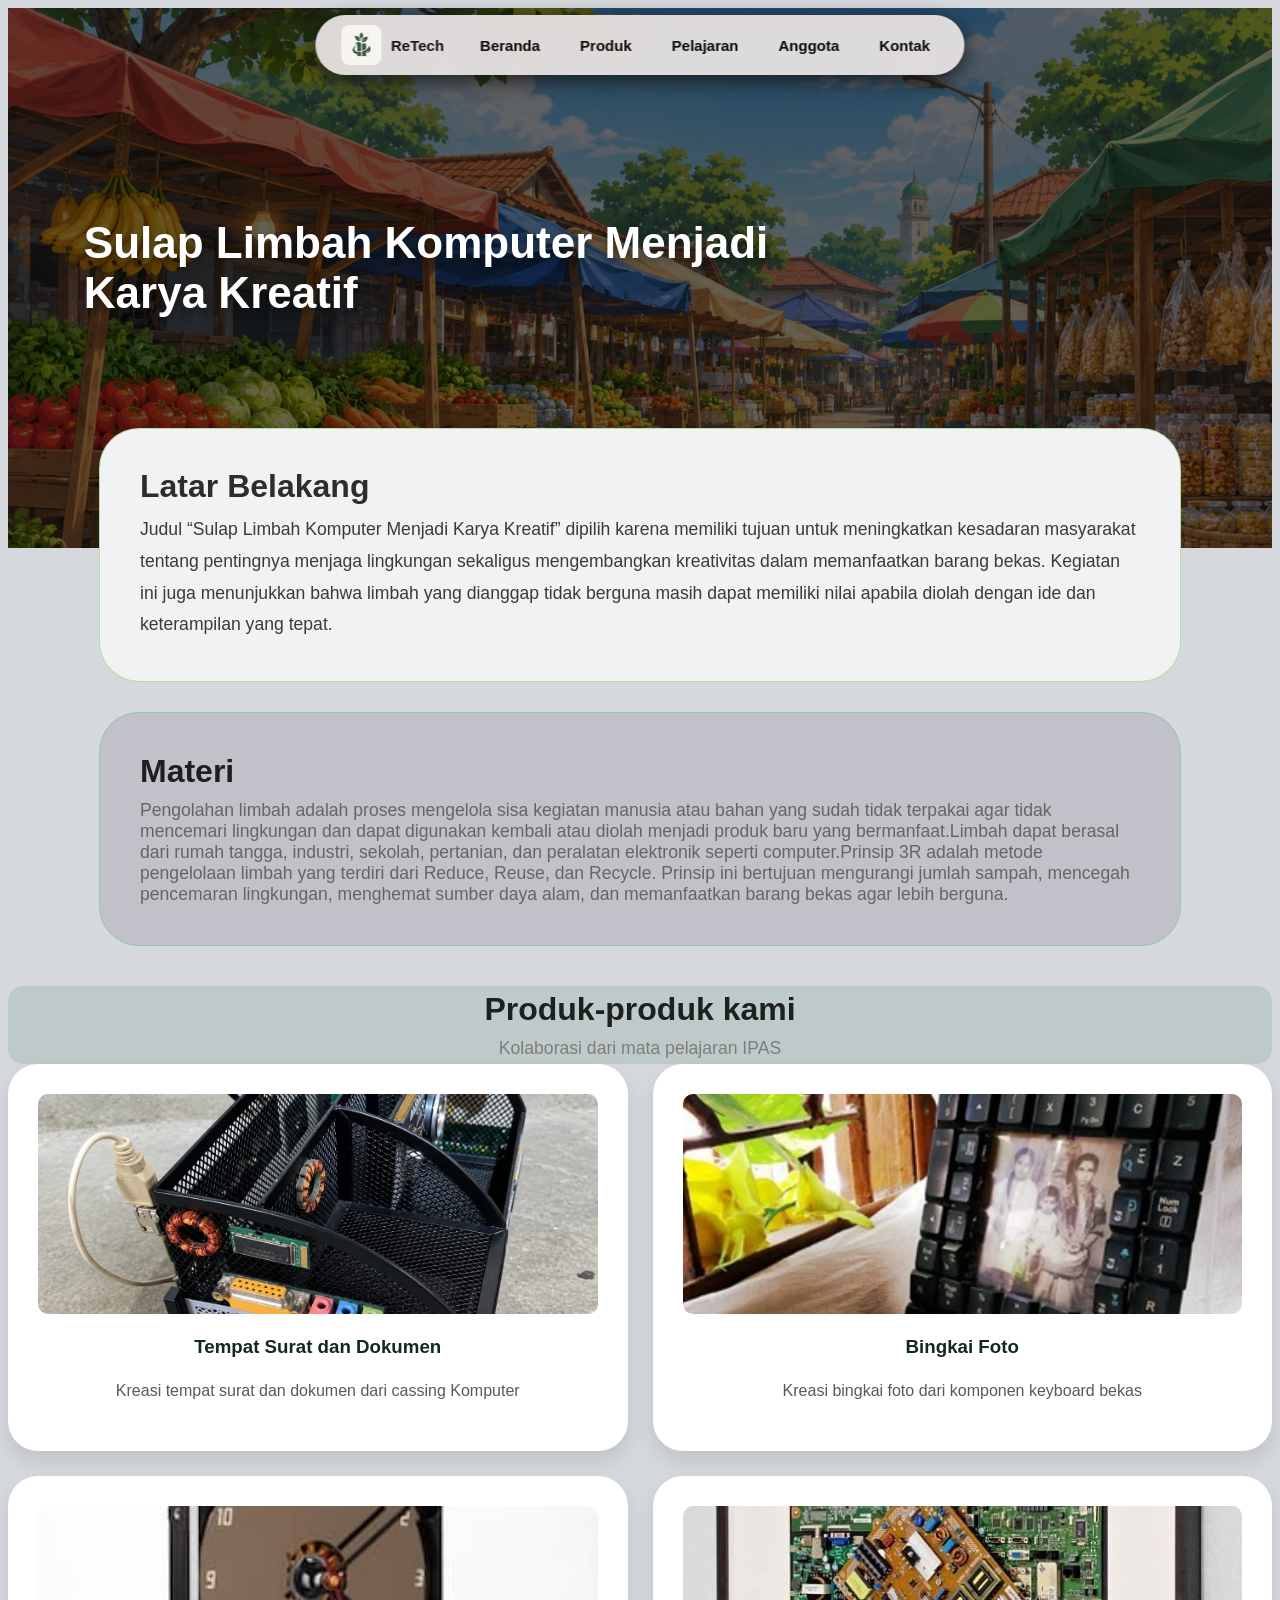
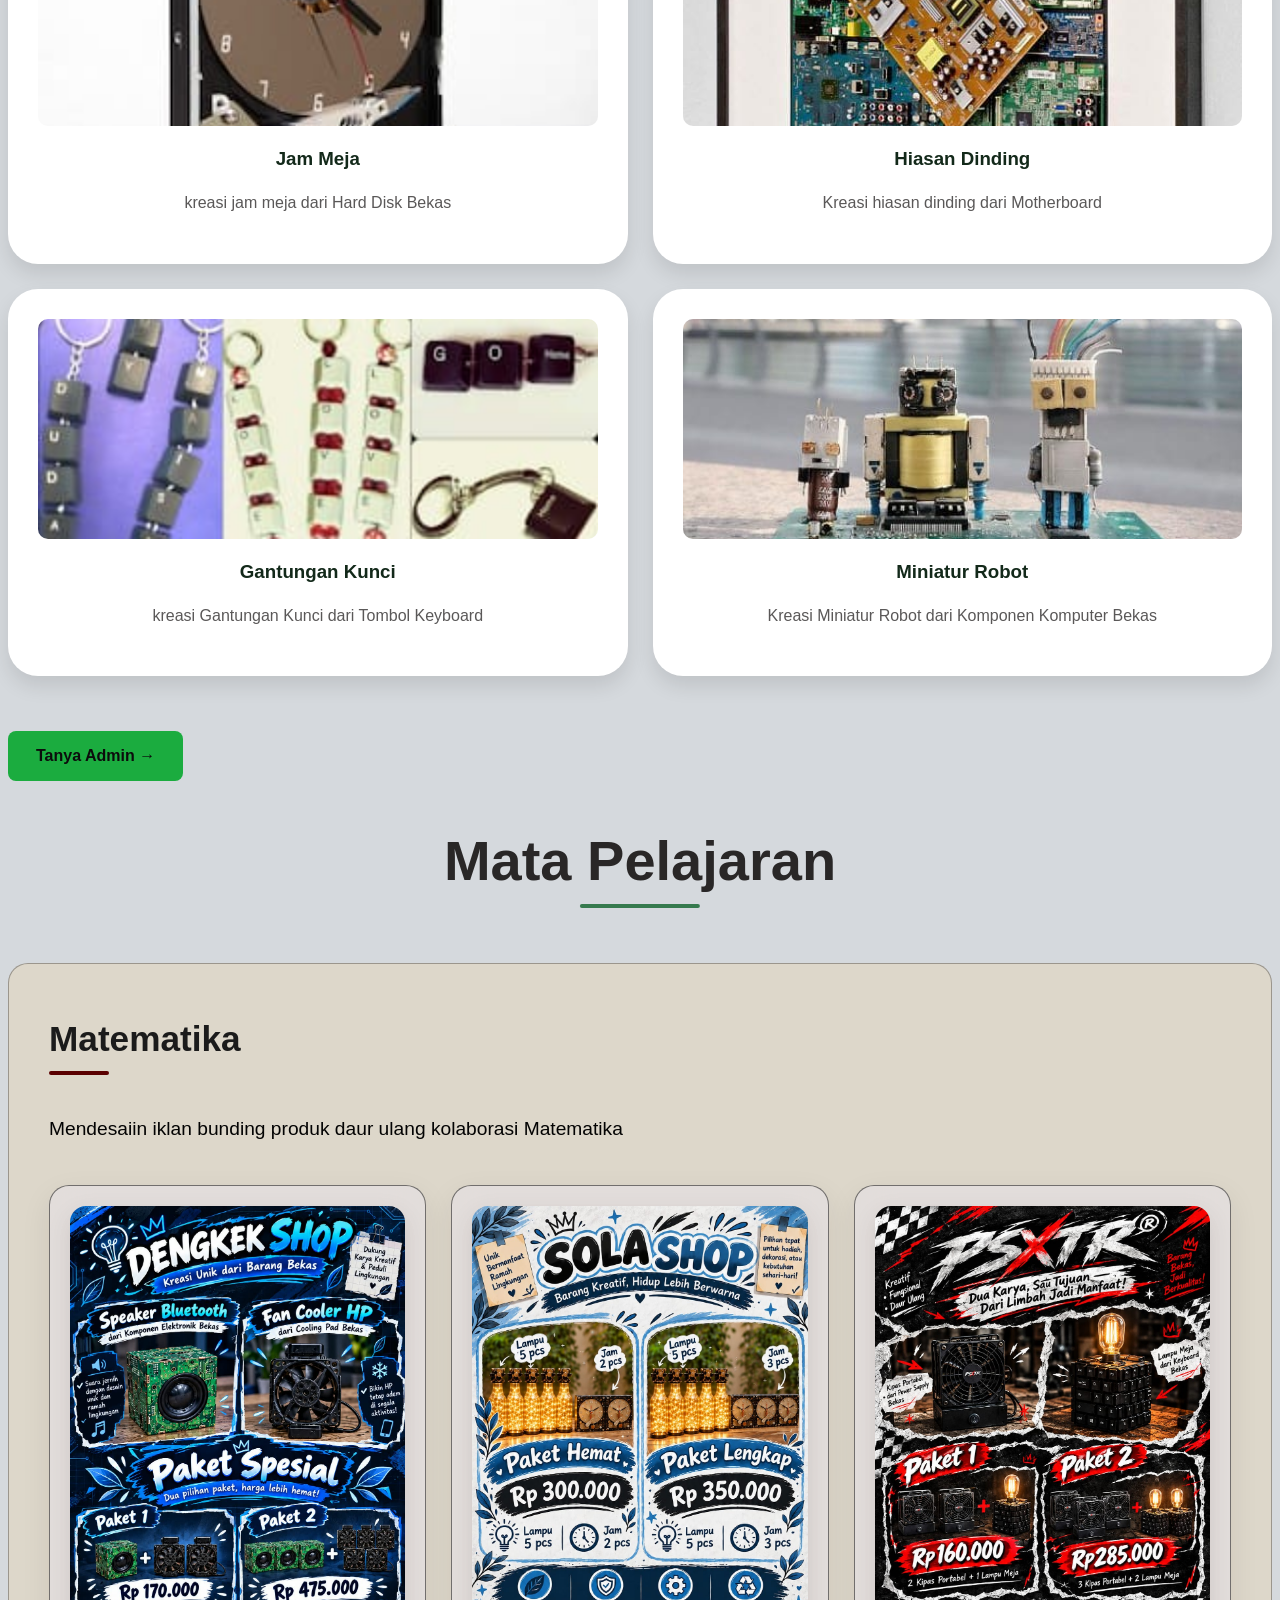
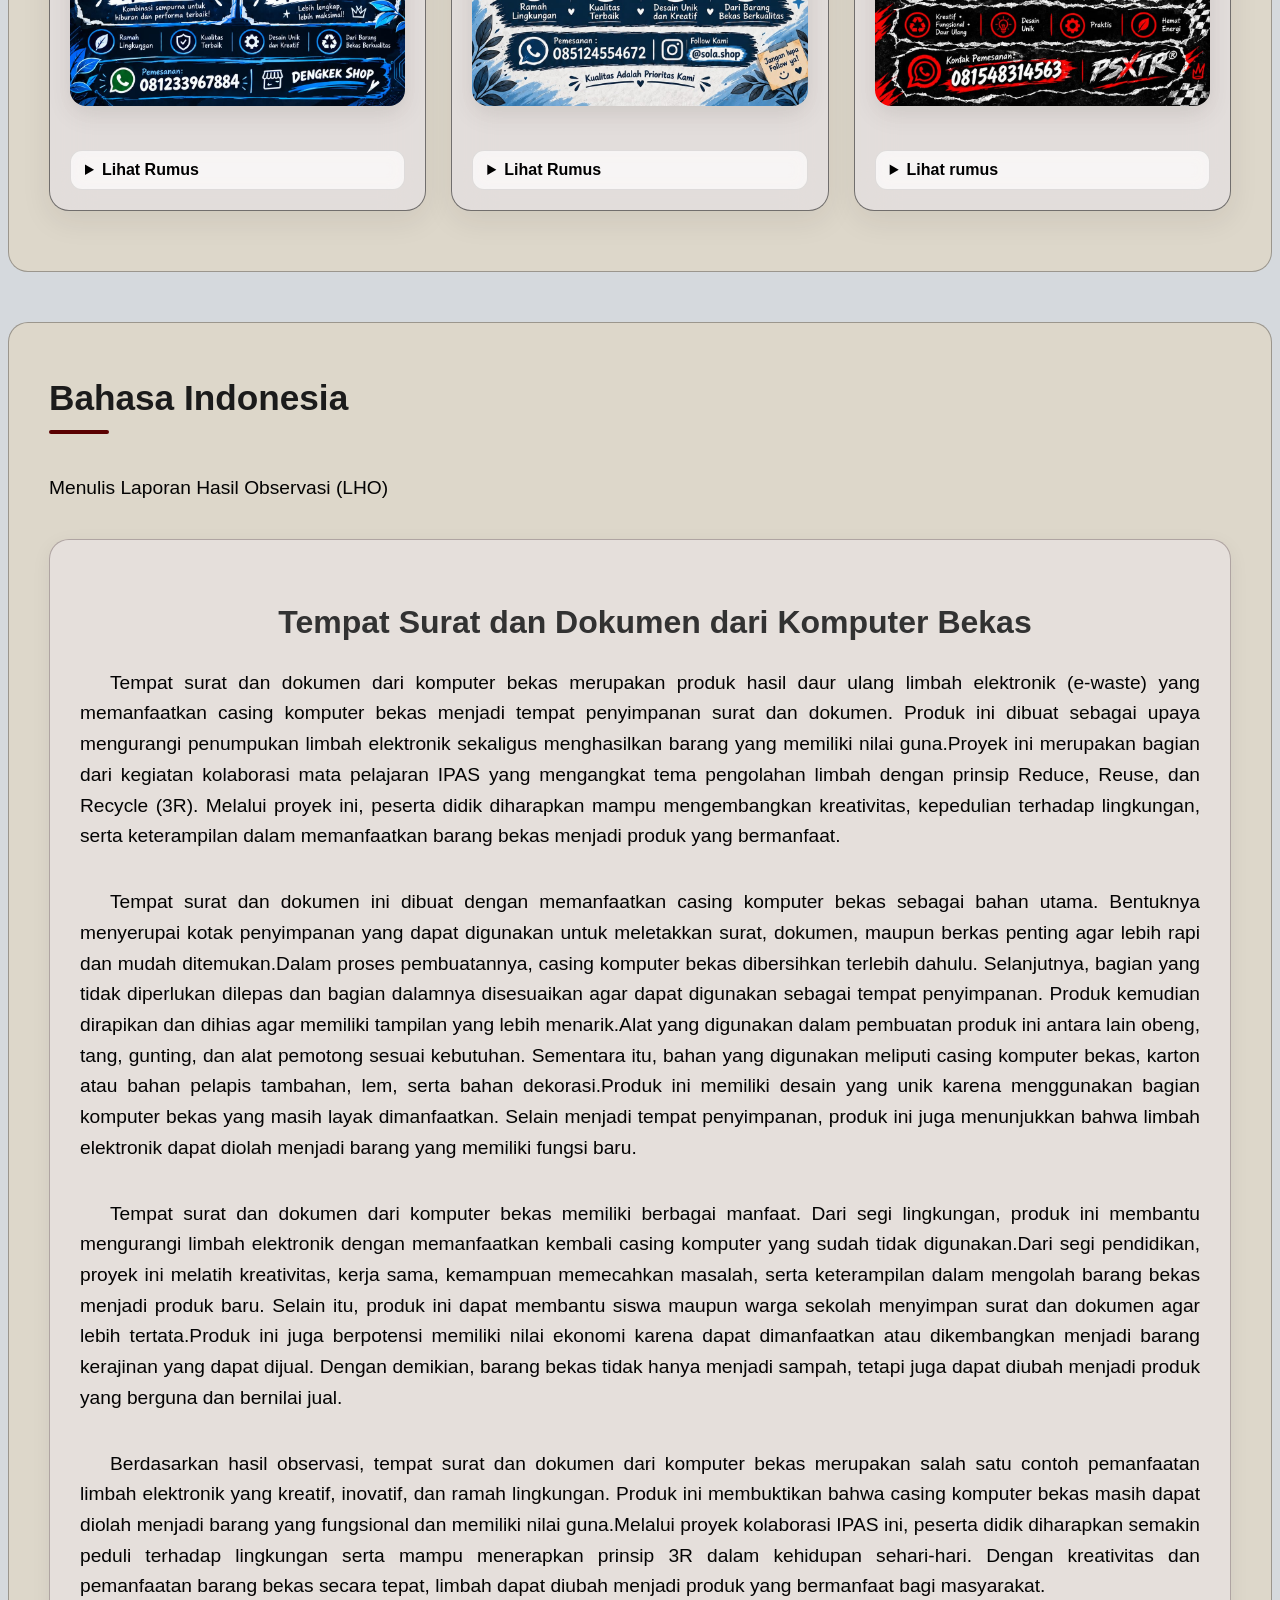
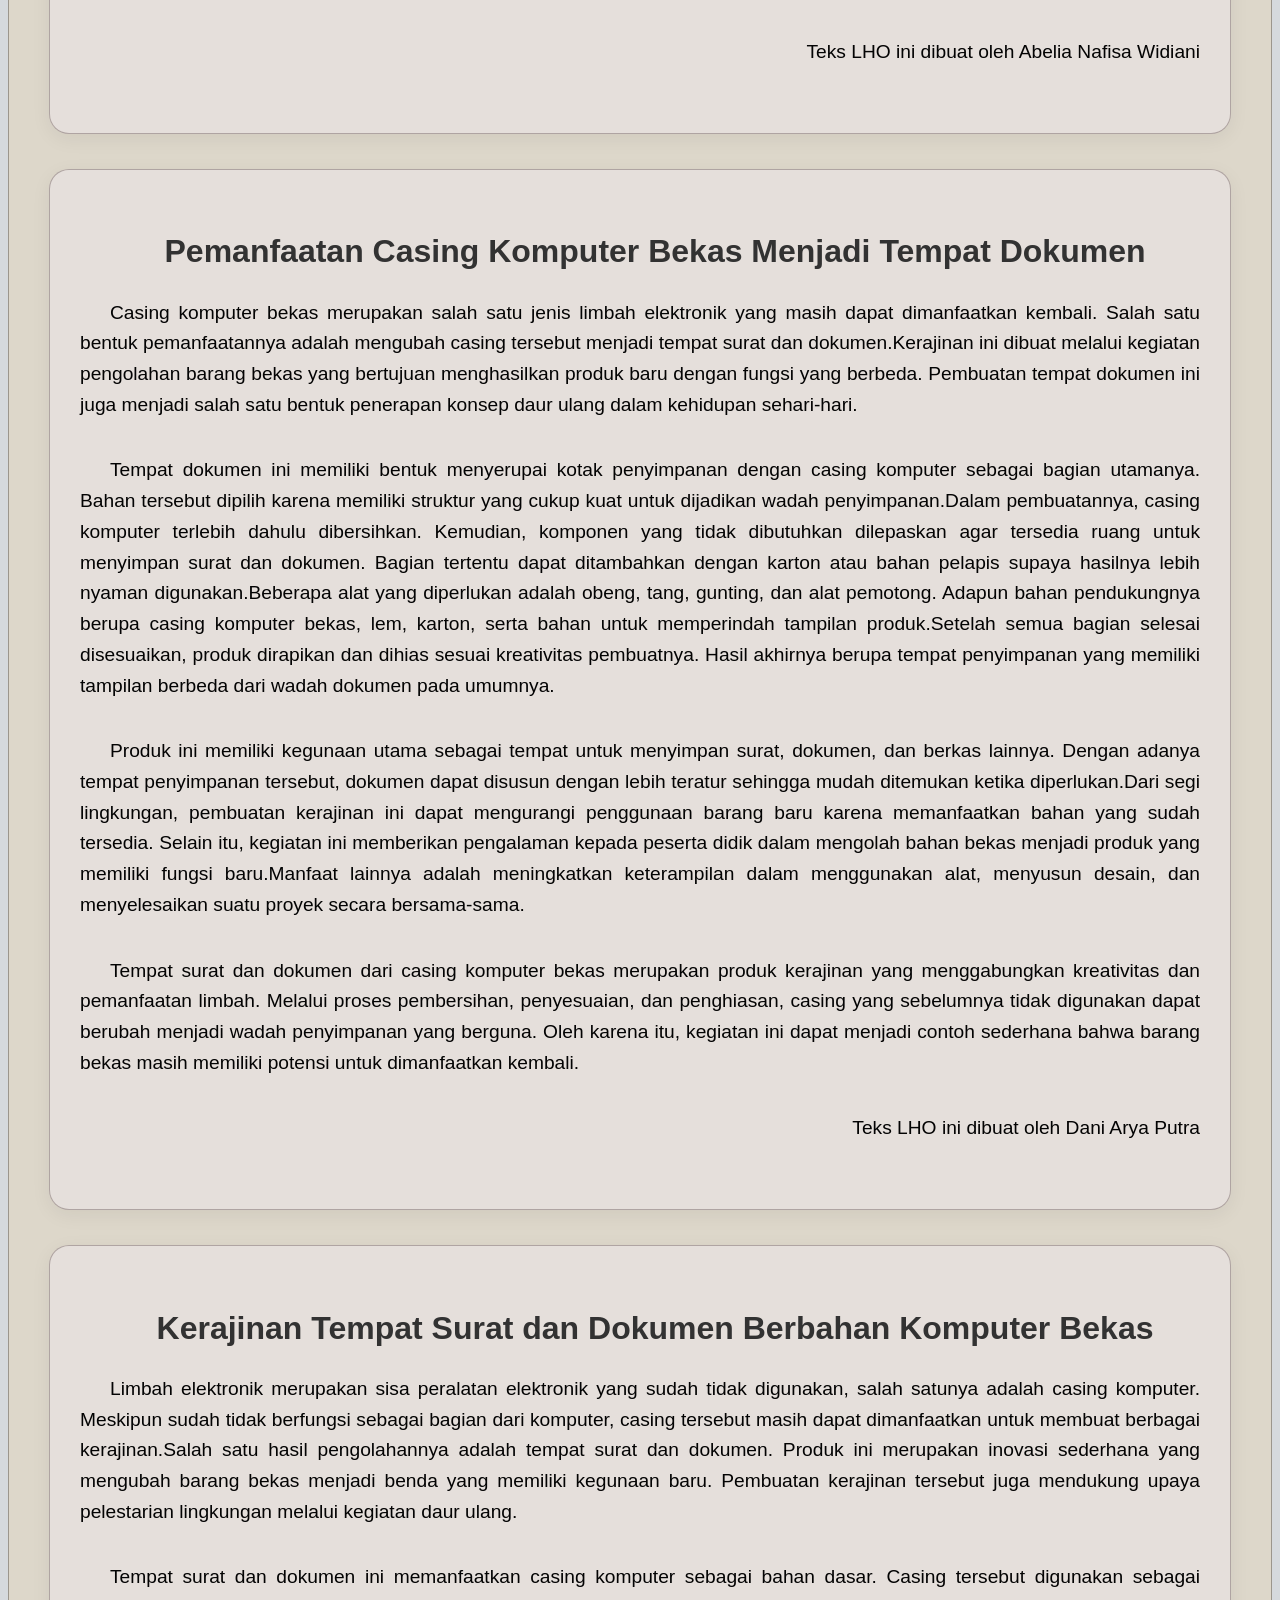
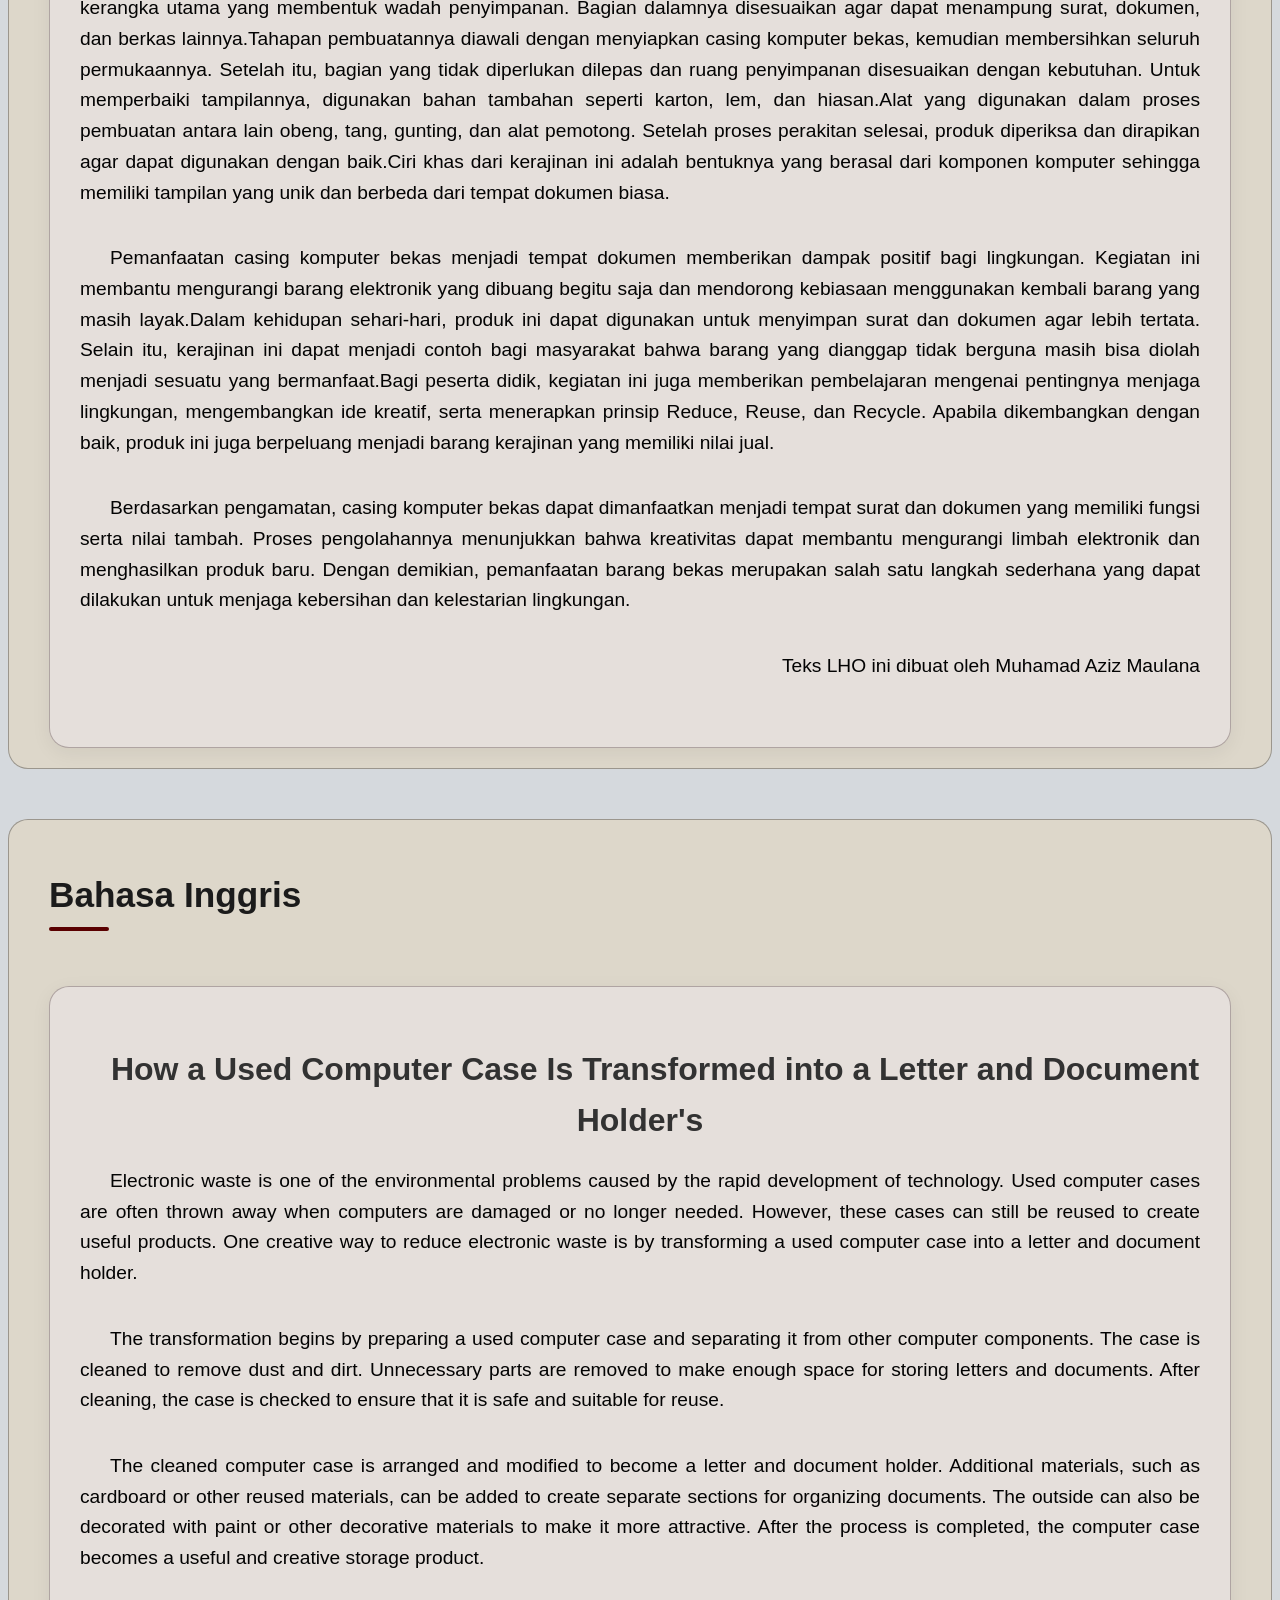
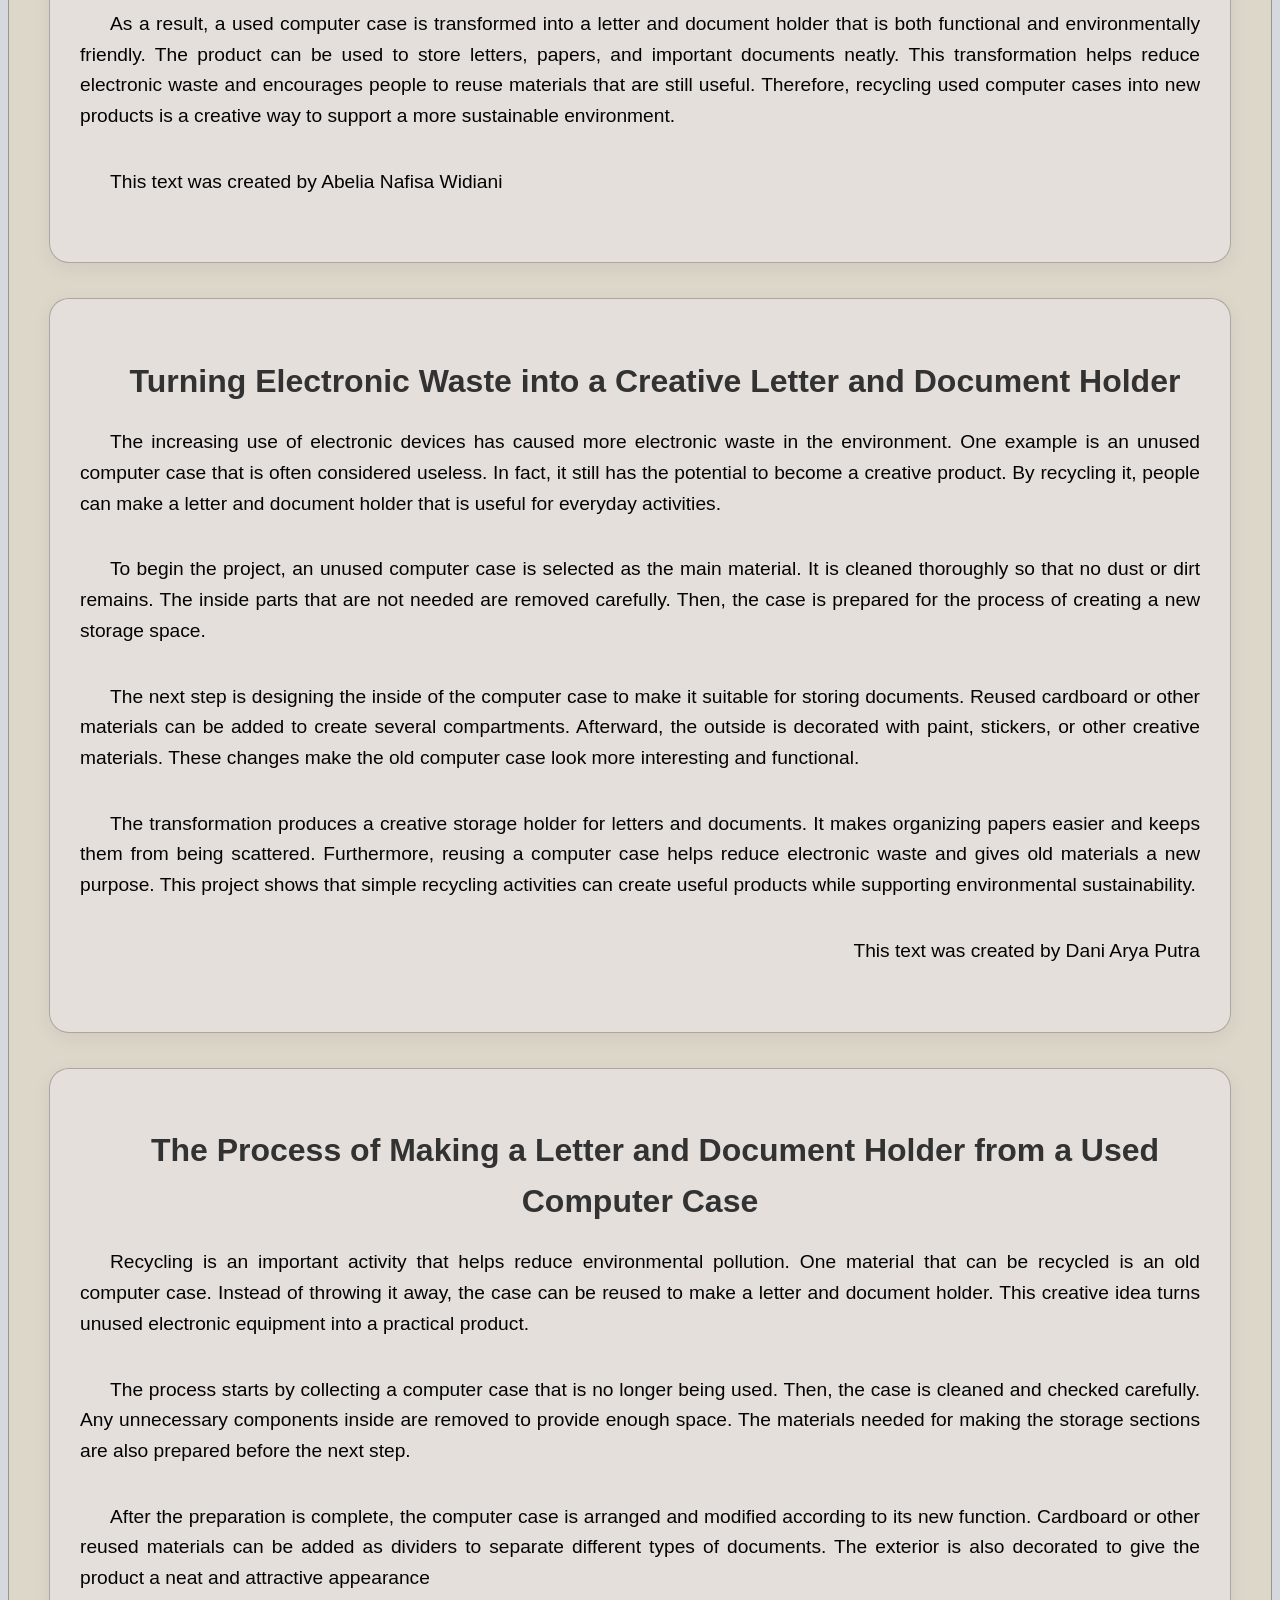
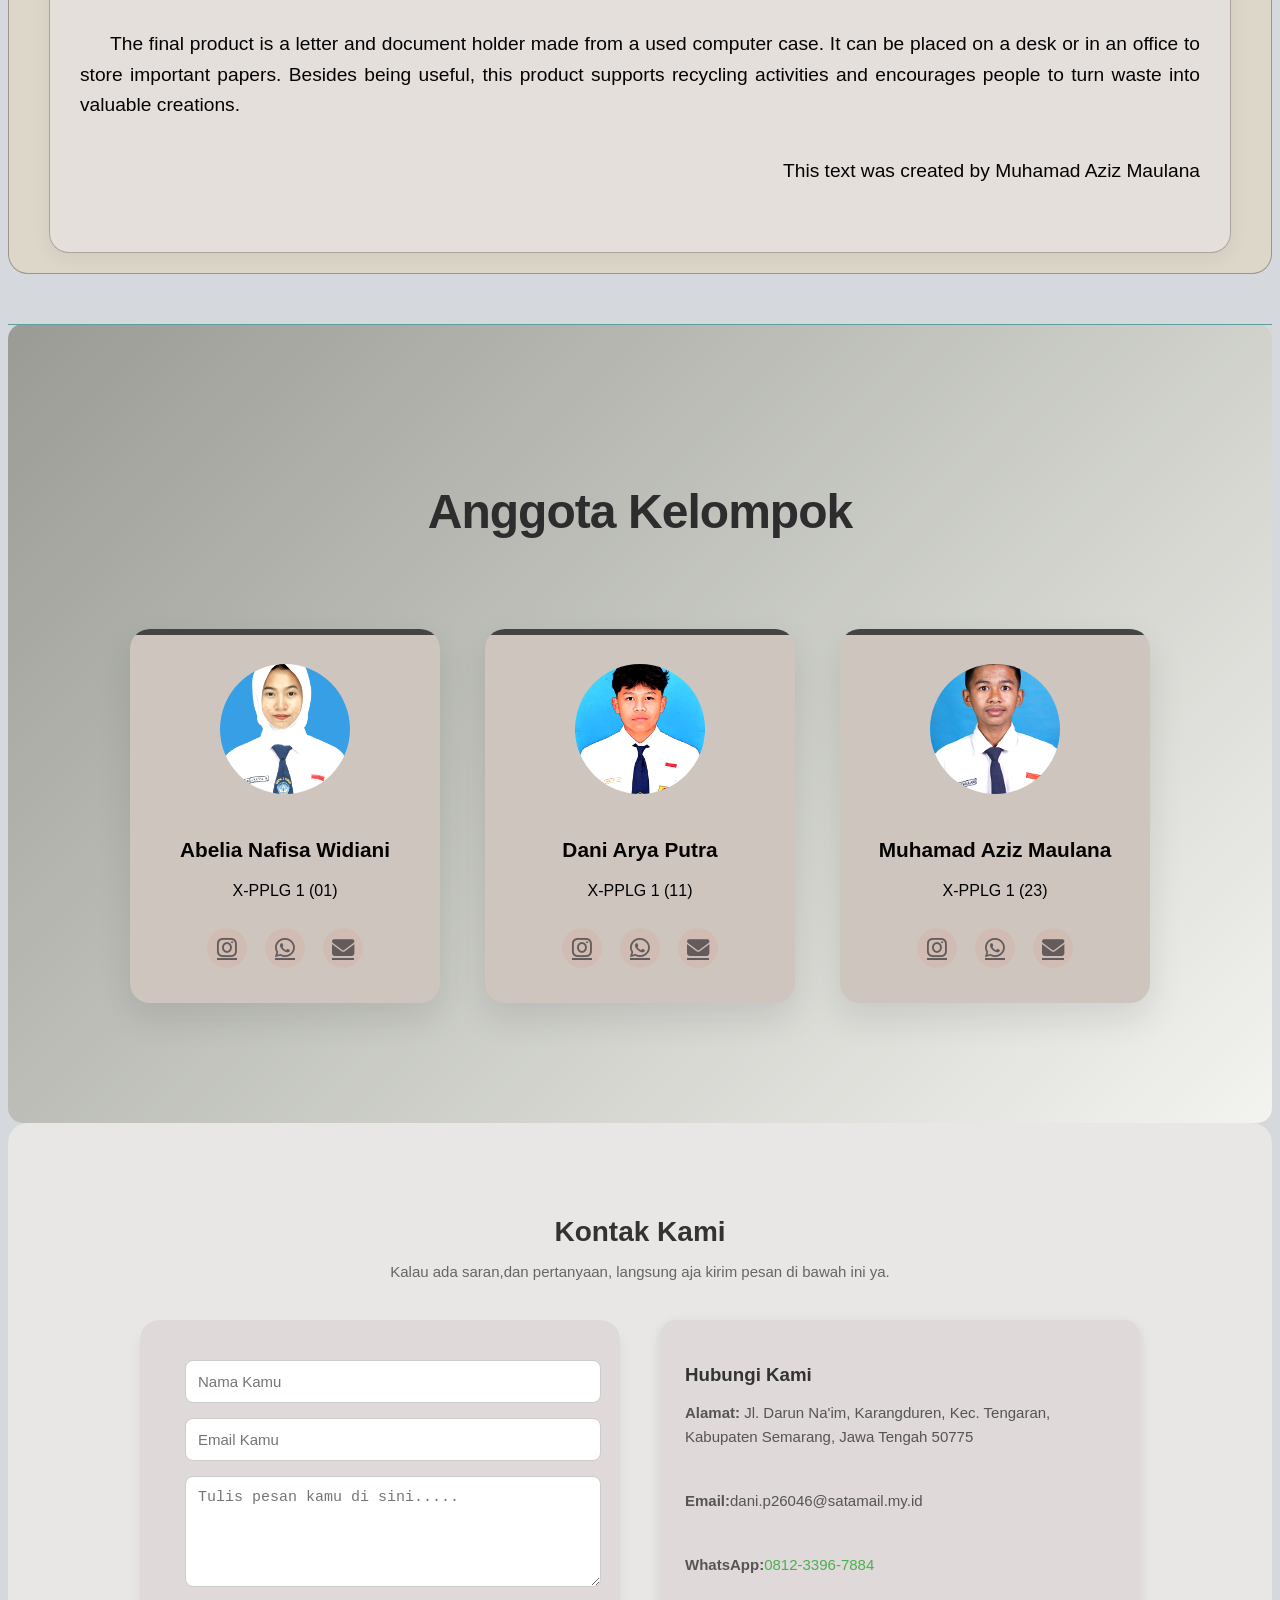
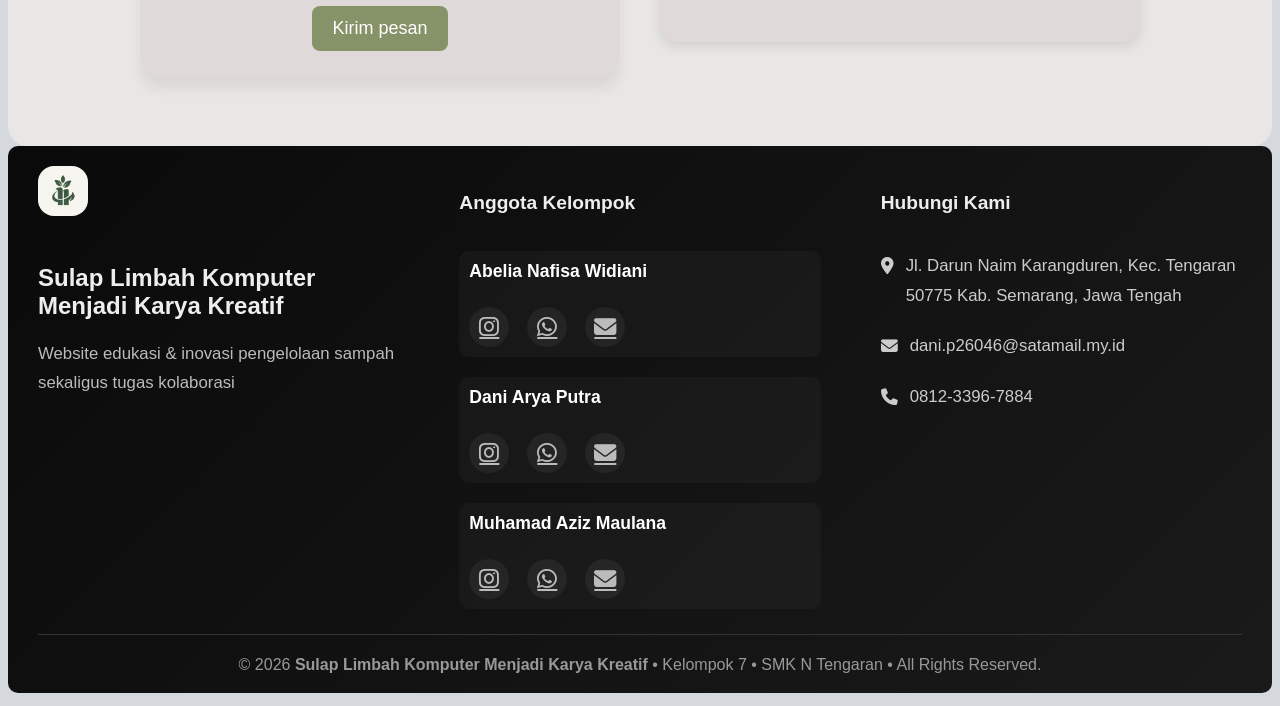
<file: index.html>
<!DOCTYPE html>
<html lang="en">
<head>
    <meta charset="UTF-8">
    <meta name="viewport" content="width=device-width, initial-scale=1.0">
    <title>ReTech; Sulap Limbah Komputer Menjadi Karya Kreatif-Kolaborasi kelompok 7</title>
    <link rel="stylesheet" href="style.css">
    <link rel="Website icon" href="ReTech.jpeg">
    <link rel="stylesheet" href="https://cdnjs.cloudflare.com/ajax/libs/font-awesome/6.5.0/css/all.min.css">
</head>
<body>
    <nav class="nav">
        <div class="logo">
           <img src="ReTech.jpeg" alt="Logo" class="logo-img">
           <div style="font-size:15px">ReTech</div>
        </div>

        <div class="nav-links">
          <a href="#home">Beranda</a>
          <a href="#produk">Produk</a>
          <a href="#mapel">Pelajaran</a>
          <a href="#anggota">Anggota</a>
          <a href="#contact">Kontak</a>
        </div>
    </nav>
    <header class="hero" id="home">
        <div class="hero-overlay">
          <div class="hero-text">
             <h1>Sulap Limbah Komputer Menjadi Karya Kreatif</h1>
        </div>
    </header>
    <section class="main" id="home">
      <div class="content-left">
          <h2>Latar Belakang</h2>
          <p>Judul “Sulap Limbah Komputer Menjadi Karya Kreatif” dipilih karena memiliki tujuan untuk meningkatkan kesadaran masyarakat tentang pentingnya menjaga lingkungan sekaligus mengembangkan kreativitas dalam memanfaatkan barang bekas. Kegiatan ini juga menunjukkan bahwa limbah yang dianggap tidak berguna masih dapat memiliki nilai apabila diolah dengan ide dan keterampilan yang tepat.</p>
      </div>
    </section>
    <div class="main-materi" id="home">
        <h2>Materi</h2>
        <p>Pengolahan limbah adalah proses mengelola sisa kegiatan manusia atau bahan yang sudah tidak terpakai agar tidak mencemari lingkungan dan dapat digunakan kembali atau diolah menjadi produk baru yang bermanfaat.Limbah dapat berasal dari rumah tangga, industri, sekolah, pertanian, dan peralatan elektronik seperti computer.Prinsip 3R adalah metode pengelolaan limbah yang terdiri dari Reduce, Reuse, dan Recycle. Prinsip ini bertujuan mengurangi jumlah sampah, mencegah pencemaran lingkungan, menghemat sumber daya alam, dan memanfaatkan barang bekas agar lebih berguna.</p>
    </div>
    <div class="main-produk" id="produk">
        <h2>Produk-produk kami</h2>
        <p>Kolaborasi dari mata pelajaran IPAS</p>
    </div>
    <section class="produk-container">
        <div class="produk-card">
            <a href="./Tempat surat dan dokumen/index.html"><img src="Tempat surat dan dokumen/Tempat surat dan dokumen.jpeg" alt="Tempat surat dan dokumen"></a>
            <div>
                <h3>Tempat Surat dan Dokumen</h3>
                <p>Kreasi tempat surat dan dokumen dari cassing Komputer</p>
            </div>
        </div>
        <div class="produk-card">
            <a href="Bingkai Foto/index.html"><img src="./Bingkai Foto/bingkai.jpeg" alt="bingkai foto dari Komponen Keyboard Bekas"></a>
            <div>
                <h3>Bingkai Foto</h3>
                <p>Kreasi bingkai foto dari komponen keyboard bekas</p>
            </div>
        </div>
        <div class="produk-card">
            <a href="Jam Meja/index.html"><img src="./Jam Meja/jam .jpeg" alt="Jam Meja dari Hard Disk Bekas" ></a>
            <div>
                <h3>Jam Meja</h3>
                <p>kreasi jam meja dari Hard Disk Bekas</p>
            </div>
        </div>
        <div class="produk-card">
            <a href="hiasan dinding/index.html"><img src="./hiasan dinding/hiasan dinding.jpeg" alt="hiasan dinding dari Motherboard"></a>
            <div>
                <h3>Hiasan Dinding</h3>
                <p>Kreasi hiasan dinding dari Motherboard</p>
            </div>
        </div>
        <div class="produk-card">
            <a href="Gantungan kunci/index.html"><img src="./Gantungan kunci/gantungan kunci.jpeg" alt="Gantungan Kunci dari Tombol Keyboard"></a>
            <div>
                <h3>Gantungan Kunci</h3>
                <p>kreasi Gantungan Kunci dari Tombol Keyboard</p>
            </div>
        </div>
        <div class="produk-card">
            <a href="miniatur robot/index.html"><img src="./miniatur robot/miniatur.jpeg" alt="Miniatur Robot dari Komponen Komputer Bekas"></a>
            <div>
                <h3>Miniatur Robot</h3>
                <p>Kreasi Miniatur Robot dari Komponen Komputer Bekas</p>
            </div>
        </div>
        <div class="panah">
            <button class="view-btn">
                <a href="https://wa.me/qr/5F36BVRCQTZTB1">Tanya Admin →</a>
            </button>
        </div>
    </section>
    <h2 class="section-title" id="mapel">Mata Pelajaran</h2>
    <section>
        <div class="mapel-block">
            <h3 class="mapel-name">Matematika</h3>
            <p>Mendesaiin iklan bunding produk daur ulang kolaborasi Matematika</p>
            <div class="math-gallery">
                <div class="math-card">
                    <img src="matematika Dani.jpeg" alt="iklan kolaborasi matematika">
                    <details class="rumus">
                        <summary>Lihat Rumus</summary>
                        <p>
                            Misalkan:<br>
                            x = harga 1 Sepiker Bluetoot<br>
                            y = harga 1 Fan Cooler HP<br>

                            Paket 1: x + 2y = 170.000<br>
                            Paket 2: 3x + 5y = 475.000<br>
                        </p>
                        <p>
                            <strong>Eliminasi</strong><br>
                            x + 2y = 170.000 | x3 |  3x + 6y = 510.000 <br> 
                            3x + 5y = 475.000 | x1 | 3x + 5y = 475.000 <br>
                            __________________________ −<br>
                            y = 35.000 <br>
                        </p>

                        <p>
                            <strong>Subtitusi</strong><br>
                            x + 2y = 170.000 <br>
                            x + 2 × 35.000 = 170.000 <br>
                            x + 70.000 = 170.000 <br>
                            x = 170.000 - 70.000 <br>
                            x = 100.000 
                        </p>
                        <p>
                            <strong>Kesimpulan</strong><br>
                            Jadi harga 1 Sepiker Bluetoot adalah <strong>Rp100.000</strong><br>
                            dan harga 1 Fan Cooler HP adalah <strong>Rp35.000</strong>
                        </p>
                    </details>
                </div>
                <div class="math-card">
                    <img src="matematika Aziz.jpeg" alt="iklan kolaborasi matematika">
                    <details class="rumus">
                        <summary>Lihat Rumus</summary>
                        <p>
                            Misalkan:<br>
                            x = harga 1 Lampu <br>
                            y = harga 1 Jam<br>

                            Paket 1: 5x + 2y = 300.000 <br>
                            Paket 2: 5x + 3y = 350.000 <br>
                        </p>
                        <p>
                            <strong>Eliminasi</strong><br>
                            5x + 2y = 300.000 | x3 |  15x + 6y = 900.000 <br> 
                            5x + 3y = 350.000 | x2 | 10x + 6y = 350.000 <br>
                            __________________________ −<br>
                            5x = 200.000 <br>
                            x = 200.000  ÷  5 <br>
                            x = 40.000 <br>
                        </p>
                        <p>
                            <strong>Subtitusi</strong><br>
                            5x + 2y = 300.000 <br>
                            5 × 40.000 + 2y = 300.000 <br>
                            200.000 + 2y = 300.000 <br>
                            2y = 300.000 - 200.000 <br>
                            y = 100.000 ÷ 2<br>
                            y = 50.000 
                        </p>
                        <p>
                            <strong>Kesimpulan</strong><br>
                            Jadi harga 1 Lampu adalah <strong>Rp40.000</strong><br>
                            dan harga 1 Jam adalah <strong>Rp50.000</strong>
                        </p>
                    </details>
                </div>
                <div class="math-card">
                    <img src="matematika Abel.jpeg" alt="iklan kolaborasi matematika">
                    <details class="rumus">
                        <summary>Lihat rumus</summary>
                        <p>
                            Misalkan:<br>
                            x = harga 1 Kipas Portabel<br>
                            y = harga 1 Lampu Meja<br>

                            Paket 1: 2x + y = 160.000 <br>
                            Paket 2: 3x + 2y = 285.000 <br>
                        </p>
                        <p>
                            <strong>Eliminasi</strong><br>
                            2x + y = 160.000 | x2 |  4x + 2y = 320.000 <br> 
                            3x + 2y = 285.000 | x1 | 3x + 2y = 285.000 <br>
                            __________________________ −<br>
                            x = 35.000 <br>
                        </p>
                        <p>
                            <strong>Subtitusi</strong><br>
                            2x + y = 1600.000 <br>
                            2 × 35.000 + y = 160.000 <br>
                            70.000 + y = 160.000 <br>
                            y = 160.000 - 70.000 <br>
                            y = 90.000 <br> 
                        </p>
                        <p>
                            <strong>Kesimpulan</strong><br>
                            Jadi harga 1 Kipas Portabel adalah <strong>Rp35.000</strong><br>
                            dan harga 1 Lampu Meja adalah <strong>Rp90.000</strong>
                        </p>
                    </details>
                </div>
            </div>
        </div>
    </section>

    <div class="mapel-block">
        <h3 class="mapel-name">Bahasa Indonesia</h3>
        <p>Menulis Laporan Hasil Observasi (LHO)</p>
        <div class="mapel-text">
            <h2 class="judul">Tempat Surat dan Dokumen dari Komputer Bekas</h2>
            <p>Tempat surat dan dokumen dari komputer bekas merupakan produk hasil daur ulang limbah elektronik (e-waste) yang memanfaatkan casing komputer bekas menjadi tempat penyimpanan surat dan dokumen. Produk ini dibuat sebagai upaya mengurangi penumpukan limbah elektronik sekaligus menghasilkan barang yang memiliki nilai guna.Proyek ini merupakan bagian dari kegiatan kolaborasi mata pelajaran IPAS yang mengangkat tema pengolahan limbah dengan prinsip Reduce, Reuse, dan Recycle (3R). Melalui proyek ini, peserta didik diharapkan mampu mengembangkan kreativitas, kepedulian terhadap lingkungan, serta keterampilan dalam memanfaatkan barang bekas menjadi produk yang bermanfaat.</p>
            <p>Tempat surat dan dokumen ini dibuat dengan memanfaatkan casing komputer bekas sebagai bahan utama. Bentuknya menyerupai kotak penyimpanan yang dapat digunakan untuk meletakkan surat, dokumen, maupun berkas penting agar lebih rapi dan mudah ditemukan.Dalam proses pembuatannya, casing komputer bekas dibersihkan terlebih dahulu. Selanjutnya, bagian yang tidak diperlukan dilepas dan bagian dalamnya disesuaikan agar dapat digunakan sebagai tempat penyimpanan. Produk kemudian dirapikan dan dihias agar memiliki tampilan yang lebih menarik.Alat yang digunakan dalam pembuatan produk ini antara lain obeng, tang, gunting, dan alat pemotong sesuai kebutuhan. Sementara itu, bahan yang digunakan meliputi casing komputer bekas, karton atau bahan pelapis tambahan, lem, serta bahan dekorasi.Produk ini memiliki desain yang unik karena menggunakan bagian komputer bekas yang masih layak dimanfaatkan. Selain menjadi tempat penyimpanan, produk ini juga menunjukkan bahwa limbah elektronik dapat diolah menjadi barang yang memiliki fungsi baru.</p>
            <p>Tempat surat dan dokumen dari komputer bekas memiliki berbagai manfaat. Dari segi lingkungan, produk ini membantu mengurangi limbah elektronik dengan memanfaatkan kembali casing komputer yang sudah tidak digunakan.Dari segi pendidikan, proyek ini melatih kreativitas, kerja sama, kemampuan memecahkan masalah, serta keterampilan dalam mengolah barang bekas menjadi produk baru. Selain itu, produk ini dapat membantu siswa maupun warga sekolah menyimpan surat dan dokumen agar lebih tertata.Produk ini juga berpotensi memiliki nilai ekonomi karena dapat dimanfaatkan atau dikembangkan menjadi barang kerajinan yang dapat dijual. Dengan demikian, barang bekas tidak hanya menjadi sampah, tetapi juga dapat diubah menjadi produk yang berguna dan bernilai jual.</p>
            <p>Berdasarkan hasil observasi, tempat surat dan dokumen dari komputer bekas merupakan salah satu contoh pemanfaatan limbah elektronik yang kreatif, inovatif, dan ramah lingkungan. Produk ini membuktikan bahwa casing komputer bekas masih dapat diolah menjadi barang yang fungsional dan memiliki nilai guna.Melalui proyek kolaborasi IPAS ini, peserta didik diharapkan semakin peduli terhadap lingkungan serta mampu menerapkan prinsip 3R dalam kehidupan sehari-hari. Dengan kreativitas dan pemanfaatan barang bekas secara tepat, limbah dapat diubah menjadi produk yang bermanfaat bagi masyarakat.</p>
            <p class="copy">Teks LHO ini dibuat oleh Abelia Nafisa Widiani </p>
        </div>
        <div class="mapel-text">
            <h2 class="judul">Pemanfaatan Casing Komputer Bekas Menjadi Tempat Dokumen</h2>
            <p>Casing komputer bekas merupakan salah satu jenis limbah elektronik yang masih dapat dimanfaatkan kembali. Salah satu bentuk pemanfaatannya adalah mengubah casing tersebut menjadi tempat surat dan dokumen.Kerajinan ini dibuat melalui kegiatan pengolahan barang bekas yang bertujuan menghasilkan produk baru dengan fungsi yang berbeda. Pembuatan tempat dokumen ini juga menjadi salah satu bentuk penerapan konsep daur ulang dalam kehidupan sehari-hari.</p>
            <p>Tempat dokumen ini memiliki bentuk menyerupai kotak penyimpanan dengan casing komputer sebagai bagian utamanya. Bahan tersebut dipilih karena memiliki struktur yang cukup kuat untuk dijadikan wadah penyimpanan.Dalam pembuatannya, casing komputer terlebih dahulu dibersihkan. Kemudian, komponen yang tidak dibutuhkan dilepaskan agar tersedia ruang untuk menyimpan surat dan dokumen. Bagian tertentu dapat ditambahkan dengan karton atau bahan pelapis supaya hasilnya lebih nyaman digunakan.Beberapa alat yang diperlukan adalah obeng, tang, gunting, dan alat pemotong. Adapun bahan pendukungnya berupa casing komputer bekas, lem, karton, serta bahan untuk memperindah tampilan produk.Setelah semua bagian selesai disesuaikan, produk dirapikan dan dihias sesuai kreativitas pembuatnya. Hasil akhirnya berupa tempat penyimpanan yang memiliki tampilan berbeda dari wadah dokumen pada umumnya.</p>
            <p>Produk ini memiliki kegunaan utama sebagai tempat untuk menyimpan surat, dokumen, dan berkas lainnya. Dengan adanya tempat penyimpanan tersebut, dokumen dapat disusun dengan lebih teratur sehingga mudah ditemukan ketika diperlukan.Dari segi lingkungan, pembuatan kerajinan ini dapat mengurangi penggunaan barang baru karena memanfaatkan bahan yang sudah tersedia. Selain itu, kegiatan ini memberikan pengalaman kepada peserta didik dalam mengolah bahan bekas menjadi produk yang memiliki fungsi baru.Manfaat lainnya adalah meningkatkan keterampilan dalam menggunakan alat, menyusun desain, dan menyelesaikan suatu proyek secara bersama-sama.</p>
            <p>Tempat surat dan dokumen dari casing komputer bekas merupakan produk kerajinan yang menggabungkan kreativitas dan pemanfaatan limbah. Melalui proses pembersihan, penyesuaian, dan penghiasan, casing yang sebelumnya tidak digunakan dapat berubah menjadi wadah penyimpanan yang berguna. Oleh karena itu, kegiatan ini dapat menjadi contoh sederhana bahwa barang bekas masih memiliki potensi untuk dimanfaatkan kembali.</p>
            <p class="copy">Teks LHO ini dibuat oleh Dani Arya Putra</p>
        </div>
        <div class="mapel-text">
            <h2 class="judul">Kerajinan Tempat Surat dan Dokumen Berbahan Komputer Bekas</h2>
            <p>Limbah elektronik merupakan sisa peralatan elektronik yang sudah tidak digunakan, salah satunya adalah casing komputer. Meskipun sudah tidak berfungsi sebagai bagian dari komputer, casing tersebut masih dapat dimanfaatkan untuk membuat berbagai kerajinan.Salah satu hasil pengolahannya adalah tempat surat dan dokumen. Produk ini merupakan inovasi sederhana yang mengubah barang bekas menjadi benda yang memiliki kegunaan baru. Pembuatan kerajinan tersebut juga mendukung upaya pelestarian lingkungan melalui kegiatan daur ulang.</p>
            <p>Tempat surat dan dokumen ini memanfaatkan casing komputer sebagai bahan dasar. Casing tersebut digunakan sebagai kerangka utama yang membentuk wadah penyimpanan. Bagian dalamnya disesuaikan agar dapat menampung surat, dokumen, dan berkas lainnya.Tahapan pembuatannya diawali dengan menyiapkan casing komputer bekas, kemudian membersihkan seluruh permukaannya. Setelah itu, bagian yang tidak diperlukan dilepas dan ruang penyimpanan disesuaikan dengan kebutuhan. Untuk memperbaiki tampilannya, digunakan bahan tambahan seperti karton, lem, dan hiasan.Alat yang digunakan dalam proses pembuatan antara lain obeng, tang, gunting, dan alat pemotong. Setelah proses perakitan selesai, produk diperiksa dan dirapikan agar dapat digunakan dengan baik.Ciri khas dari kerajinan ini adalah bentuknya yang berasal dari komponen komputer sehingga memiliki tampilan yang unik dan berbeda dari tempat dokumen biasa.</p>
            <p>Pemanfaatan casing komputer bekas menjadi tempat dokumen memberikan dampak positif bagi lingkungan. Kegiatan ini membantu mengurangi barang elektronik yang dibuang begitu saja dan mendorong kebiasaan menggunakan kembali barang yang masih layak.Dalam kehidupan sehari-hari, produk ini dapat digunakan untuk menyimpan surat dan dokumen agar lebih tertata. Selain itu, kerajinan ini dapat menjadi contoh bagi masyarakat bahwa barang yang dianggap tidak berguna masih bisa diolah menjadi sesuatu yang bermanfaat.Bagi peserta didik, kegiatan ini juga memberikan pembelajaran mengenai pentingnya menjaga lingkungan, mengembangkan ide kreatif, serta menerapkan prinsip Reduce, Reuse, dan Recycle. Apabila dikembangkan dengan baik, produk ini juga berpeluang menjadi barang kerajinan yang memiliki nilai jual.</p>
            <p>Berdasarkan pengamatan, casing komputer bekas dapat dimanfaatkan menjadi tempat surat dan dokumen yang memiliki fungsi serta nilai tambah. Proses pengolahannya menunjukkan bahwa kreativitas dapat membantu mengurangi limbah elektronik dan menghasilkan produk baru. Dengan demikian, pemanfaatan barang bekas merupakan salah satu langkah sederhana yang dapat dilakukan untuk menjaga kebersihan dan kelestarian lingkungan.</p>
            <p class="copy">Teks LHO ini dibuat oleh Muhamad Aziz Maulana</p>
        </div>
    </div>

    <div class="mapel-block">
        <h3 class="mapel-name">Bahasa Inggris</h3>
        <div class="mapel-text">
            <h2 class="judul">How a Used Computer Case Is Transformed into a Letter and Document Holder's</h2>
            <p>Electronic waste is one of the environmental problems caused by the rapid development of technology. Used computer cases are often thrown away when computers are damaged or no longer needed. However, these cases can still be reused to create useful products. One creative way to reduce electronic waste is by transforming a used computer case into a letter and document holder.</p>
            <p>The transformation begins by preparing a used computer case and separating it from other computer components. The case is cleaned to remove dust and dirt. Unnecessary parts are removed to make enough space for storing letters and documents. After cleaning, the case is checked to ensure that it is safe and suitable for reuse.</p>
            <p>The cleaned computer case is arranged and modified to become a letter and document holder. Additional materials, such as cardboard or other reused materials, can be added to create separate sections for organizing documents. The outside can also be decorated with paint or other decorative materials to make it more attractive. After the process is completed, the computer case becomes a useful and creative storage product.</p>
            <p>As a result, a used computer case is transformed into a letter and document holder that is both functional and environmentally friendly. The product can be used to store letters, papers, and important documents neatly. This transformation helps reduce electronic waste and encourages people to reuse materials that are still useful. Therefore, recycling used computer cases into new products is a creative way to support a more sustainable environment.</p>
            <p>This text was created by Abelia Nafisa Widiani</p>
        </div>
        <div class="mapel-text">
            <h2 class="judul">Turning Electronic Waste into a Creative Letter and Document Holder</h2>
            <p>The increasing use of electronic devices has caused more electronic waste in the environment. One example is an unused computer case that is often considered useless. In fact, it still has the potential to become a creative product. By recycling it, people can make a letter and document holder that is useful for everyday activities.</p>
            <p>To begin the project, an unused computer case is selected as the main material. It is cleaned thoroughly so that no dust or dirt remains. The inside parts that are not needed are removed carefully. Then, the case is prepared for the process of creating a new storage space.</p>
            <p>The next step is designing the inside of the computer case to make it suitable for storing documents. Reused cardboard or other materials can be added to create several compartments. Afterward, the outside is decorated with paint, stickers, or other creative materials. These changes make the old computer case look more interesting and functional.</p>
            <p>The transformation produces a creative storage holder for letters and documents. It makes organizing papers easier and keeps them from being scattered. Furthermore, reusing a computer case helps reduce electronic waste and gives old materials a new purpose. This project shows that simple recycling activities can create useful products while supporting environmental sustainability.</p>
            <p class="copy">This text was created by Dani Arya Putra</p>
        </div>
        <div class="mapel-text">
            <h2 class="judul">The Process of Making a Letter and Document Holder from a Used Computer Case</h2>
            <p>Recycling is an important activity that helps reduce environmental pollution. One material that can be recycled is an old computer case. Instead of throwing it away, the case can be reused to make a letter and document holder. This creative idea turns unused electronic equipment into a practical product.</p>
            <p>The process starts by collecting a computer case that is no longer being used. Then, the case is cleaned and checked carefully. Any unnecessary components inside are removed to provide enough space. The materials needed for making the storage sections are also prepared before the next step.</p>
            <p>After the preparation is complete, the computer case is arranged and modified according to its new function. Cardboard or other reused materials can be added as dividers to separate different types of documents. The exterior is also decorated to give the product a neat and attractive appearance</p>
            <p>The final product is a letter and document holder made from a used computer case. It can be placed on a desk or in an office to store important papers. Besides being useful, this product supports recycling activities and encourages people to turn waste into valuable creations.</p>
            <p class="copy">This text was created by Muhamad Aziz Maulana</p>
        </div>
    </div>
    <section class="team" id="anggota">
        <h2>Anggota Kelompok</h2>
        <div class="team-container">
            <div class="member">
                <img src="abel.jpeg" alt="Anggota 1">
                <h3>Abelia Nafisa Widiani</h3>
                <p>X-PPLG 1 (01)</p>
                <div class="icons">
                    <a href="https://www.instagram.com/vrrsha555?xtok=MTA5bXZ3Z3hxZXYwZg==" target="_blank">
                        <i class="fa-brands fa-instagram"></i>
                    </a>
                    <a href="https://wa.me/qr/LLND5SXHGLWTJ1" target="_blank">
                        <i class="fa-brands fa-whatsapp"></i>
                    </a>
                    <a href="abelia.p26002@satamail.my.id" target="_blank">
                        <i class="fa-solid fa-envelope"></i>
                    </a>
                </div>
            </div>
            <div class="member">
                <img src="Dani.jpeg" alt="Anggota 2">
                <h3>Dani Arya Putra</h3>
                <p>X-PPLG 1 (11)</p>
                <div class="icons">
                    <a href="https://www.instagram.com/arya_gtsj?exln=MThsaGh0cmJkYWF4Yg==" target="_blank">
                        <i class="fa-brands fa-instagram"></i>
                    </a>
                    <a href="https://wa.me/qr/5F36BVRCQTZTB1" target="_blank">
                        <i class="fa-brands fa-whatsapp"></i>
                    </a>
                    <a href="dani.p26046@satamail.my.id" target="_blank">
                        <i class="fa-solid fa-envelope"></i>
                    </a>
                </div>
            </div>
            <div class="member">
                <img src="aziz.jpeg" alt="Anggota 3">
                <h3>Muhamad Aziz Maulana</h3>
                <p>X-PPLG 1 (23)</p>
                <div class="icons">
                    <a href="https://www.instagram.com/solaimen12?utm_source=qr&mdxt=MXdteTk0Ymt5OHM5cQ==" target="_blank">
                        <i class="fa-brands fa-instagram"></i>
                    </a>
                    <a href=" https://wa.me/6285124554672" target="_blank">
                        <i class="fa-brands fa-whatsapp"></i>
                    </a>
                    <a href="aziz.p26103@satamail.my.id" target="_blank">
                        <i class="fa-solid fa-envelope"></i>
                    </a>
                </div>
            </div>
        </div>
    </section>
    <section class="contact" id="contact">
        <h2>Kontak Kami</h2>
        <p>Kalau ada saran,dan pertanyaan, langsung aja kirim pesan di bawah ini ya.</p>
        <div class="contact-container">
            <form class="contact-form">
                <div class="form-group">
                    <input type="text" id="nama" placeholder="Nama Kamu">
                </div>
                <div class="form-group">
                    <input type="text" id="email" placeholder="Email Kamu">
                </div>
                <div class="form-group">
                    <textarea id="pesan" rows="5" placeholder="Tulis pesan kamu di sini....."></textarea>
                </div>
                <button type="submit" class="send-btn">Kirim pesan</button>
            </form>
            <div class="contact-info">
                <h3>Hubungi Kami</h3>
                <p><strong>Alamat:</strong> Jl. Darun Na'im, Karangduren, Kec. Tengaran, Kabupaten Semarang, Jawa Tengah 50775</p>
                <p><strong>Email:</strong>dani.p26046@satamail.my.id</p>
                <p><strong>WhatsApp:</strong><a href="https://wa.me/qr/5F36BVRCQTZTB1" target="_blank">0812-3396-7884</a></p>
            </div>
        </div>
    </section>

    <footer class="footer">
        <div class="footer-container">
            <div class="footer-brand">
                <img src="ReTech.jpeg" alt="logo" class="footer-logo">
                <h3>Sulap Limbah Komputer Menjadi Karya Kreatif</h3>
                <p>Website edukasi & inovasi pengelolaan sampah sekaligus tugas kolaborasi</p>
            </div>
            <div class="footer-team">
                <h4>Anggota Kelompok</h4>
                <div class="member-footer">
                    <h5>Abelia Nafisa Widiani</h5>
                    <div class="social-icons">
                        <a href="https://www.instagram.com/vrrsha555?xtok=MTA5bXZ3Z3hxZXYwZg==" target="_blank">
                            <i class="fa-brands fa-instagram"></i>
                        </a>
                        <a href="https://wa.me/qr/LLND5SXHGLWTJ1" target="_blank">
                            <i class="fa-brands fa-whatsapp"></i>
                        </a>
                        <a href="abelia.p26002@satamail.my.id" target="_blank">
                            <i class="fa-solid fa-envelope"></i>
                        </a>
                    </div>
                </div>
                <div class="member-footer">
                    <h5>Dani Arya Putra</h5>
                    <div class="social-icons">
                        <a href="https://www.instagram.com/arya_gtsj?exln=MThsaGh0cmJkYWF4Yg==" target="_blank">
                            <i class="fa-brands fa-instagram"></i>
                        </a>
                        <a href="https://wa.me/qr/5F36BVRCQTZTB1" target="_blank">
                            <i class="fa-brands fa-whatsapp"></i>
                        </a>
                        <a href="dani.p26046@satamail.my.id" target="_blank">
                            <i class="fa-solid fa-envelope"></i>
                        </a>
                    </div>
                </div>
                <div class="member-footer">
                    <h5>Muhamad Aziz Maulana</h5>
                    <div class="social-icons">
                        <a href="https://www.instagram.com/solaimen12?utm_source=qr&mdxt=MXdteTk0Ymt5OHM5cQ==" target="_blank">
                            <i class="fa-brands fa-instagram"></i>
                        </a>
                        <a href=" https://wa.me/6285124554672" target="_blank">
                            <i class="fa-brands fa-whatsapp"></i>
                        </a>
                        <a href="aziz.p26103@satamail.my.id" target="_blank">
                            <i class="fa-solid fa-envelope"></i>
                        </a>
                    </div>
                </div>
            </div>
            <div class="footer-contact">
                <h4>Hubungi Kami</h4>
                <p><i class="fas fa-map-marker-alt"></i>Jl. Darun Naim Karangduren, Kec. Tengaran 50775 Kab. Semarang, Jawa Tengah</p>
                <p><i class="fas fa-envelope"></i>dani.p26046@satamail.my.id</p>
                <p><i class="fas fa-phone"></i> 0812-3396-7884</p>
            </div>
        </div>
        <div class="footer-bottom">
            <p>© 2026 <strong>Sulap Limbah Komputer Menjadi Karya Kreatif</strong> • Kelompok 7 • SMK N Tengaran • All Rights Reserved.</p>
        </div>
    </footer>
</body>
</html>
</file>
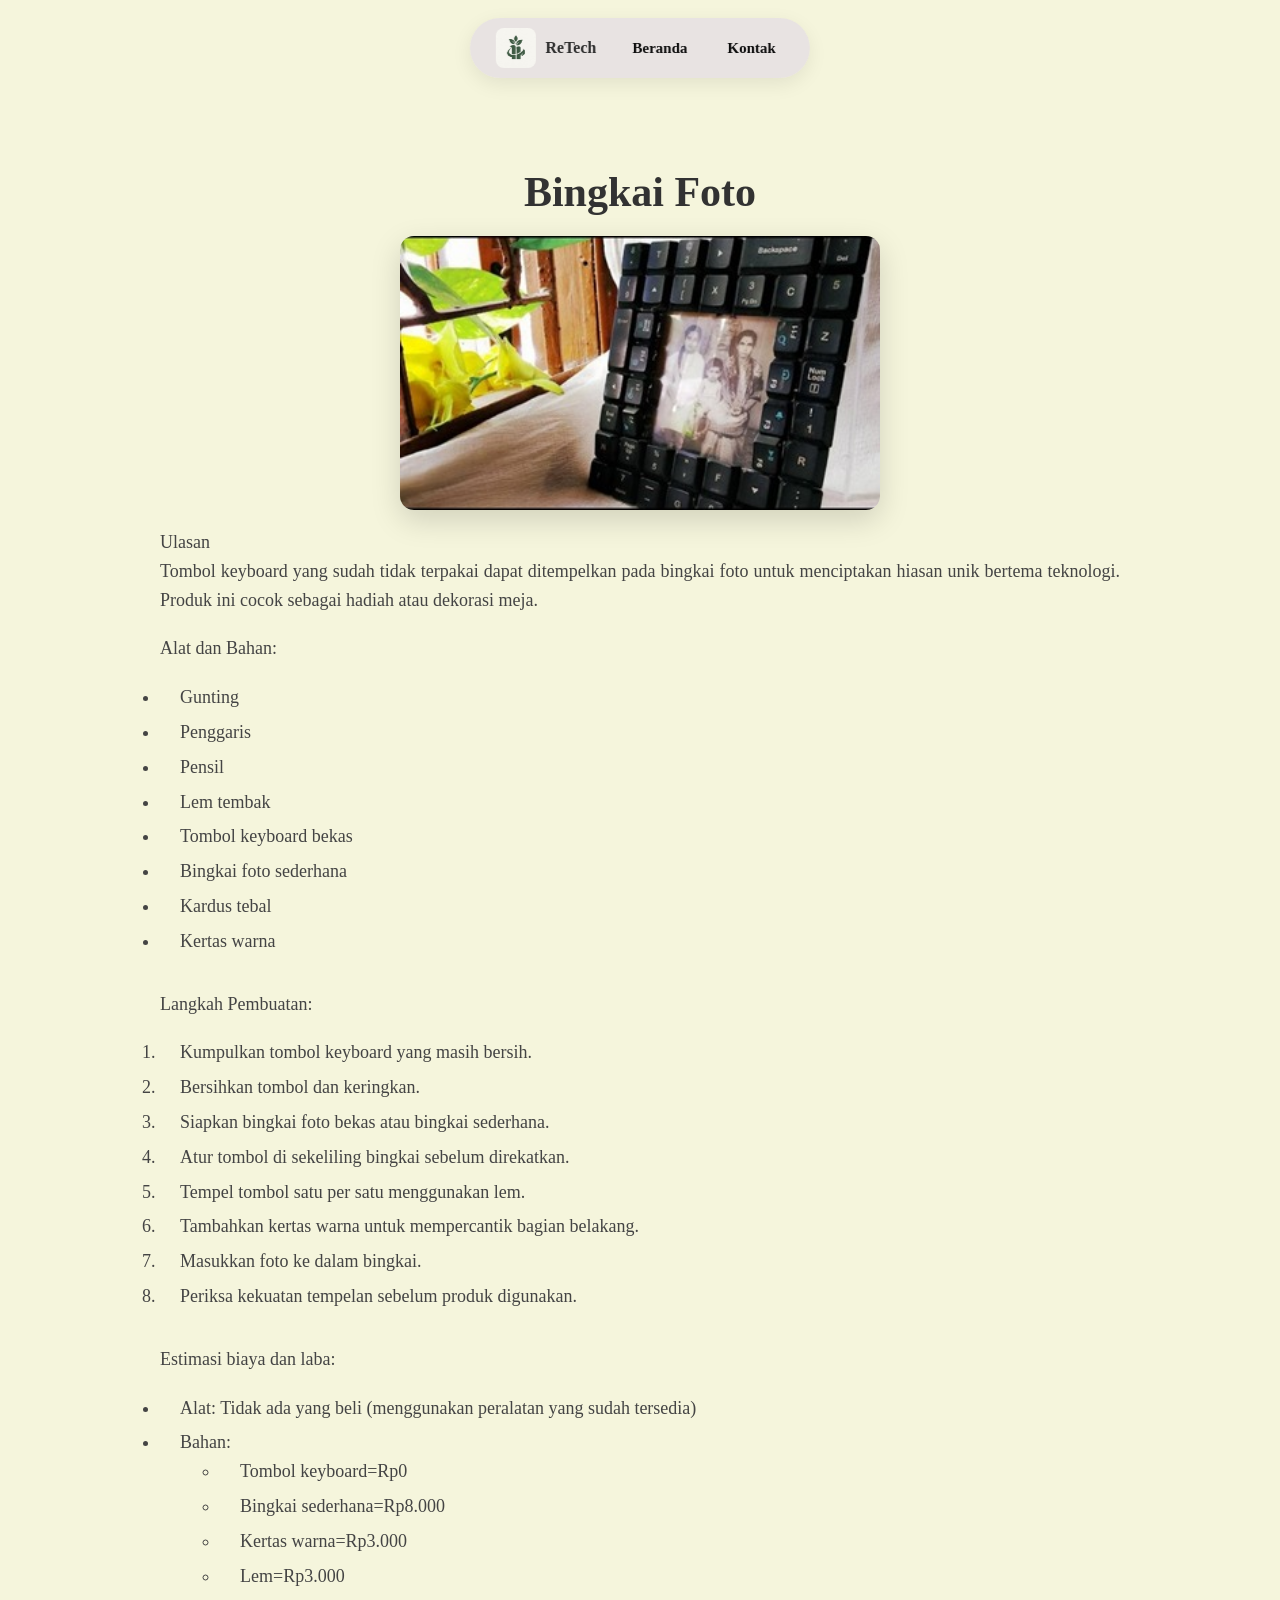
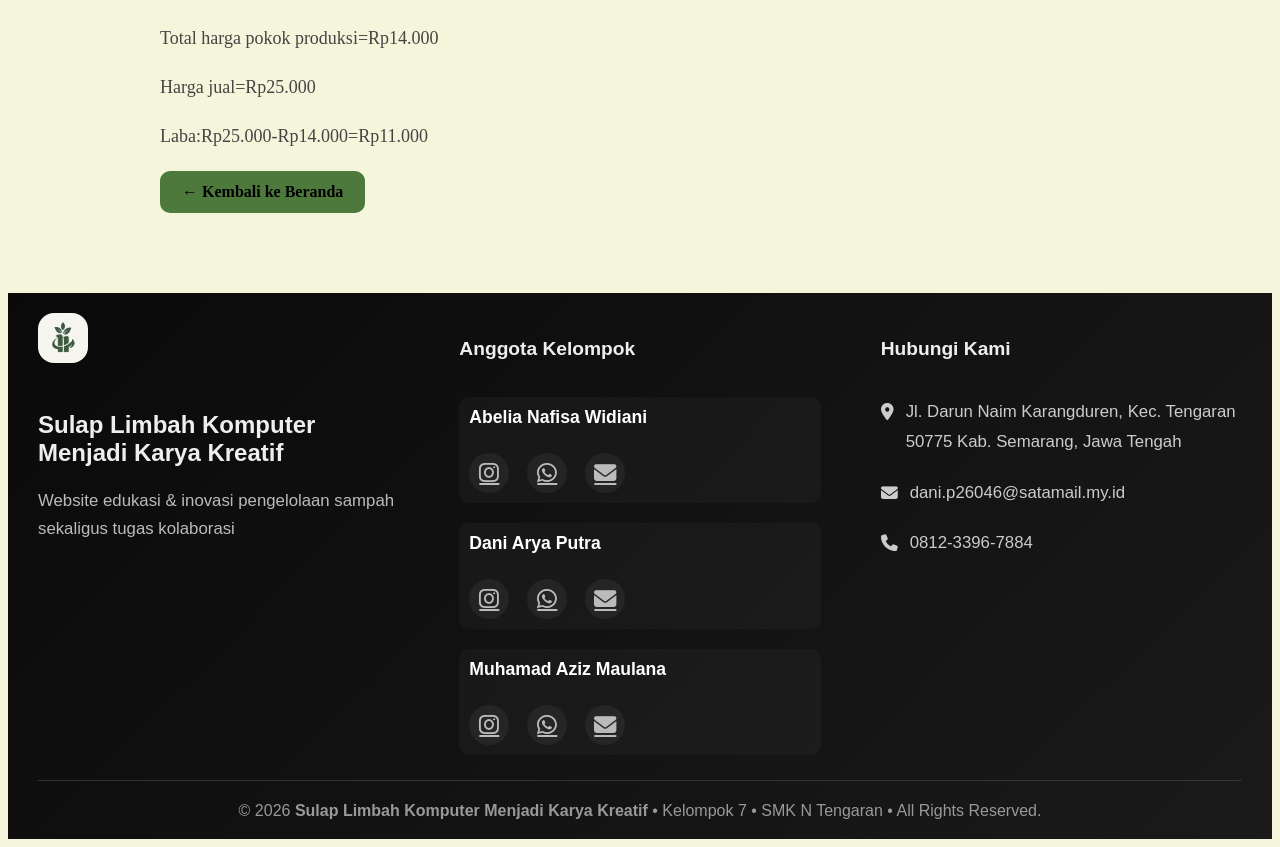
<file: Bingkai Foto/index.html>
<!DOCTYPE html>
<html lang="en">
<head>
    <meta charset="UTF-8">
    <meta name="viewport" content="width=device-width, initial-scale=1.0">
    <link rel="stylesheet" href="style.css">
    <link rel="Website icon" href="ReTech.jpeg">
    <link rel="stylesheet" href="https://cdnjs.cloudflare.com/ajax/libs/font-awesome/6.5.0/css/all.min.css">
    <title>Bingkai Foto dari Komponen Keyboard Bekas</title>
</head>
<body>
    <nav class="nav">
        <div class="logo">
           <img src="ReTech.jpeg" alt="Logo" class="logo-img">
           <div>ReTech</div>
        </div>

        <div class="nav-links">
          <a href="../index.html">Beranda</a>
          <a href="#contact">Kontak</a>
        </div>
    </nav>
    <div class="container">
        <h1 class="title">Bingkai Foto</h1>
        <img src="bingkai.jpeg" alt="Bingkai Foto dari Komponen Keyboard Bekas" class="tempat-img">
        <p class="materi">
            Ulasan <br>
            Tombol keyboard yang sudah tidak terpakai dapat ditempelkan pada bingkai foto untuk menciptakan hiasan unik bertema teknologi. Produk ini cocok sebagai hadiah atau dekorasi meja.
        <p class="materi">
            Alat dan Bahan:
            <ul class="alat-bahan">
                <li>Gunting</li>
                <li>Penggaris</li>
                <li>Pensil</li>
                <li>Lem tembak</li>
                <li>Tombol keyboard bekas</li>
                <li>Bingkai foto sederhana</li>
                <li>Kardus tebal</li>
                <li>Kertas warna</li>
            </ul>
        </p>
        <p class="materi">
            Langkah Pembuatan:
            <ol class="langkah-pembuatan">
                <li>Kumpulkan tombol keyboard yang masih bersih.</li>
                <li>Bersihkan tombol dan keringkan.</li>
                <li>Siapkan bingkai foto bekas atau bingkai sederhana.</li>
                <li>Atur tombol di sekeliling bingkai sebelum direkatkan.</li>
                <li>Tempel tombol satu per satu menggunakan lem.</li>
                <li>Tambahkan kertas warna untuk mempercantik bagian belakang.</li>
                <li>Masukkan foto ke dalam bingkai.</li>
                <li>Periksa kekuatan tempelan sebelum produk digunakan.</li>
            </ol>
        </p>
        <p class="materi">
            Estimasi biaya dan laba:
            <ul class="estimasi-biaya">
                <li>Alat: Tidak ada yang beli (menggunakan peralatan yang sudah tersedia)</li>
                <li>Bahan:
                    <ul>
                        <li>Tombol keyboard=Rp0</li>
                        <li>Bingkai sederhana=Rp8.000</li>
                        <li>Kertas warna=Rp3.000</li>
                        <li>Lem=Rp3.000</li>
                    </ul>
                </li>
            </ul>
        </p>
        <p class="materi">Total harga pokok produksi=Rp14.000</p>
        <p class="materi">Harga jual=Rp25.000</p>
        <p class="materi">Laba:Rp25.000-Rp14.000=Rp11.000</p>
        <a href="../index.html" class="btn-back">← Kembali ke Beranda</a>
    </div>
    <footer class="footer">
        <div class="footer-container">
            <div class="footer-brand">
                <img src="ReTech.jpeg" alt="logo" class="footer-logo">
                <h3>Sulap Limbah Komputer Menjadi Karya Kreatif</h3>
                <p>Website edukasi & inovasi pengelolaan sampah sekaligus tugas kolaborasi</p>
            </div>
            <div class="footer-team">
                <h4>Anggota Kelompok</h4>
                <div class="member-footer">
                    <h5>Abelia Nafisa Widiani</h5>
                    <div class="social-icons">
                        <a href="https://www.instagram.com/vrrsha555?xtok=MTA5bXZ3Z3hxZXYwZg==" target="_blank">
                            <i class="fa-brands fa-instagram"></i>
                        </a>
                        <a href="https://wa.me/qr/LLND5SXHGLWTJ1" target="_blank">
                            <i class="fa-brands fa-whatsapp"></i>
                        </a>
                        <a href="abelia.p26002@satamail.my.id" target="_blank">
                            <i class="fa-solid fa-envelope"></i>
                        </a>
                    </div>
                </div>
                <div class="member-footer">
                    <h5>Dani Arya Putra</h5>
                    <div class="social-icons">
                        <a href="https://www.instagram.com/arya_gtsj?exln=MThsaGh0cmJkYWF4Yg==" target="_blank">
                            <i class="fa-brands fa-instagram"></i>
                        </a>
                        <a href="https://wa.me/qr/5F36BVRCQTZTB1" target="_blank">
                            <i class="fa-brands fa-whatsapp"></i>
                        </a>
                        <a href="dani.p26046@satamail.my.id" target="_blank">
                            <i class="fa-solid fa-envelope"></i>
                        </a>
                    </div>
                </div>
                <div class="member-footer">
                    <h5>Muhamad Aziz Maulana</h5>
                    <div class="social-icons">
                        <a href="https://www.instagram.com/solaimen12?utm_source=qr&mdxt=MXdteTk0Ymt5OHM5cQ==" target="_blank">
                            <i class="fa-brands fa-instagram"></i>
                        </a>
                        <a href=" https://wa.me/6285124554672" target="_blank">
                            <i class="fa-brands fa-whatsapp"></i>
                        </a>
                        <a href="aziz.p26103@satamail.my.id" target="_blank">
                            <i class="fa-solid fa-envelope"></i>
                        </a>
                    </div>
                </div>
            </div>
            <div class="footer-contact">
                <h4>Hubungi Kami</h4>
                <p><i class="fas fa-map-marker-alt"></i>Jl. Darun Naim Karangduren, Kec. Tengaran 50775 Kab. Semarang, Jawa Tengah</p>
                <p><i class="fas fa-envelope"></i>dani.p26046@satamail.my.id</p>
                <p><i class="fas fa-phone"></i> 0812-3396-7884</p>
            </div>
        </div>
        <div class="footer-bottom">
            <p>© 2026 <strong>Sulap Limbah Komputer Menjadi Karya Kreatif</strong> • Kelompok 7 • SMK N Tengaran • All Rights Reserved.</p>
        </div>
    </footer>
</body>
</html>
</file>
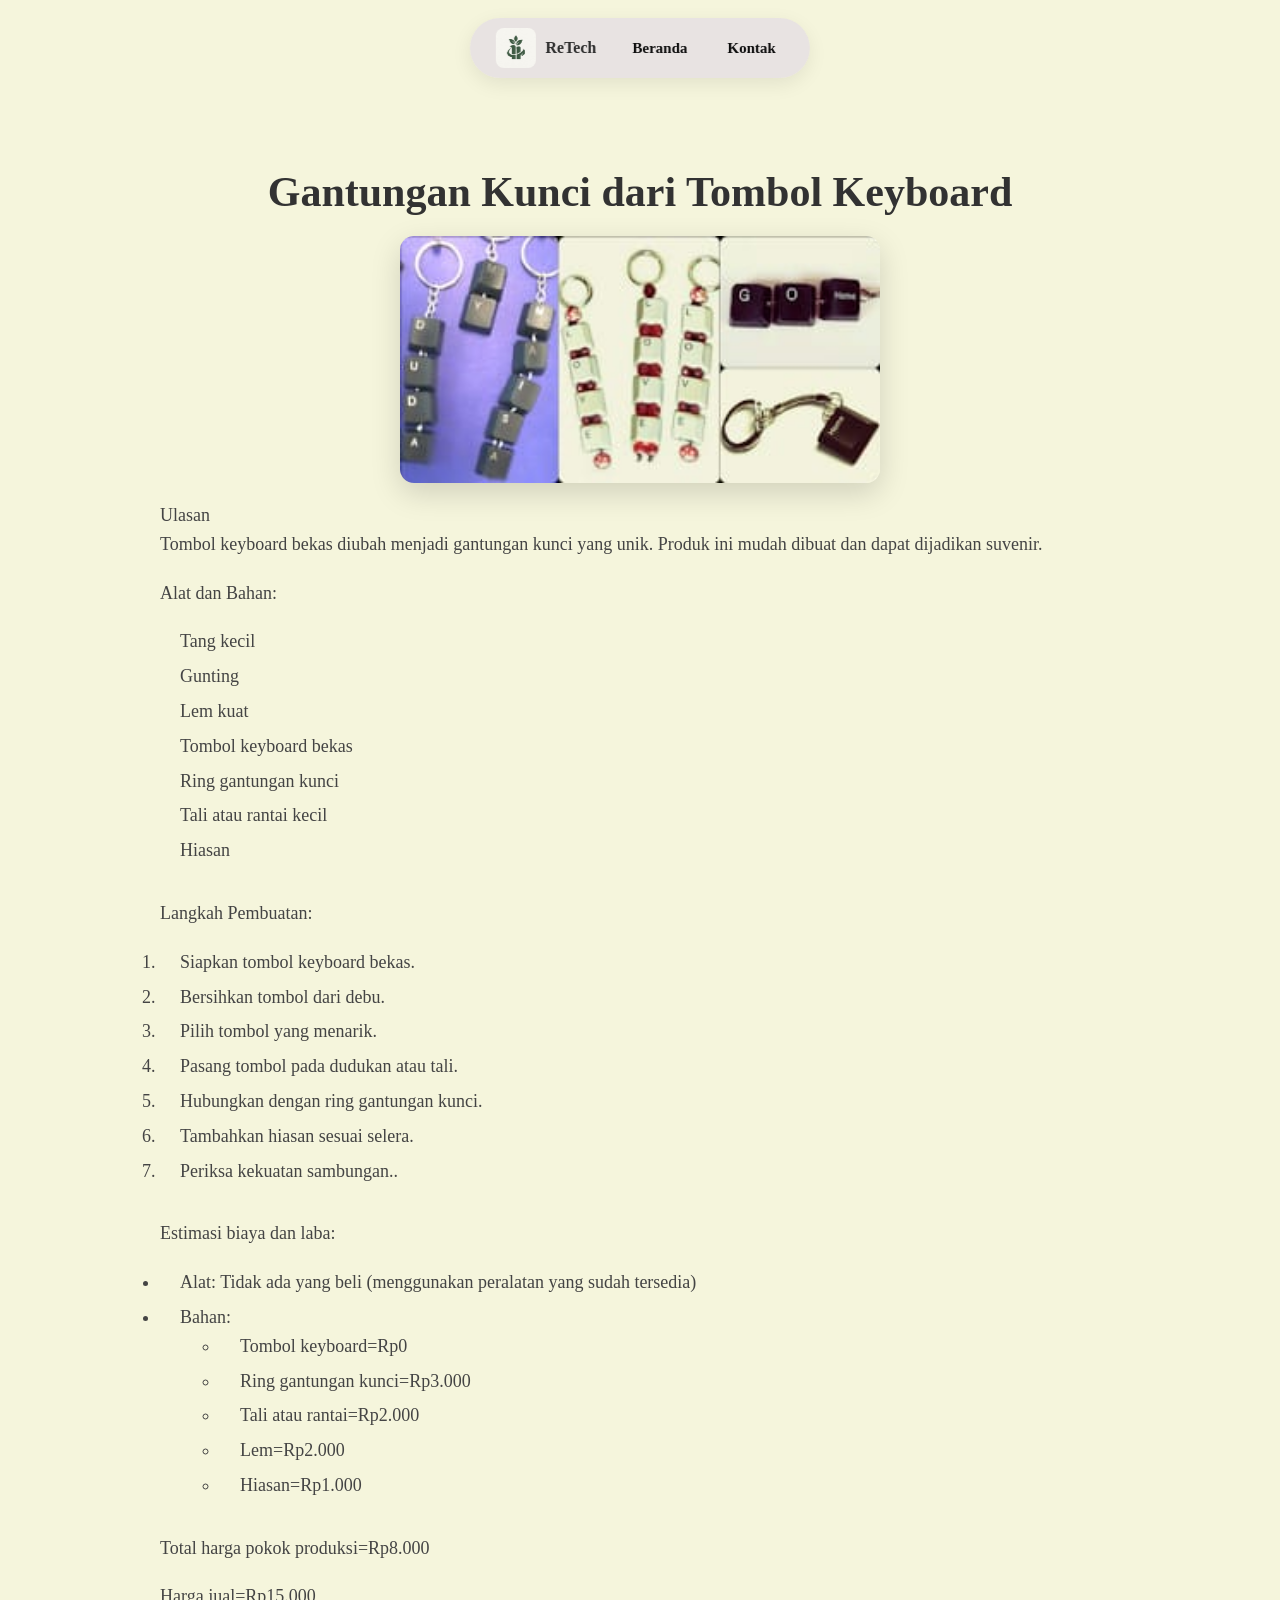
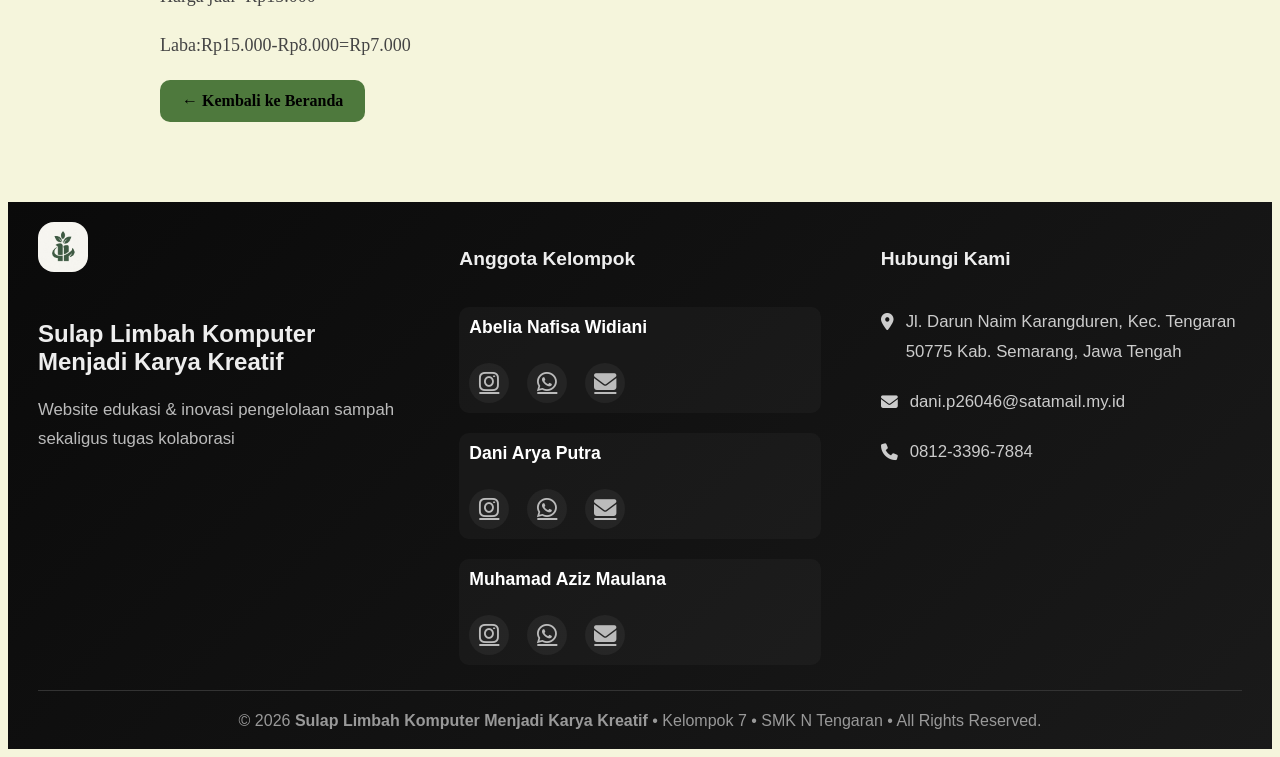
<file: Gantungan kunci/index.html>
<!DOCTYPE html>
<html lang="en">
<head>
    <meta charset="UTF-8">
    <meta name="viewport" content="width=device-width, initial-scale=1.0">
    <link rel="stylesheet" href="style.css">
    <link rel="Website icon" href="ReTech.jpeg">
    <link rel="stylesheet" href="https://cdnjs.cloudflare.com/ajax/libs/font-awesome/6.5.0/css/all.min.css">
    <title>Gantungan Kunci dari Tombol Keyboard</title>
</head>
<body>
    <nav class="nav">
        <div class="logo">
           <img src="ReTech.jpeg" alt="Logo" class="logo-img">
           <div>ReTech</div>
        </div>

        <div class="nav-links">
          <a href="../index.html">Beranda</a>
          <a href="#contact">Kontak</a>
        </div>
    </nav>
    <div class="container">
        <h1 class="title">Gantungan Kunci dari Tombol Keyboard</h1>
        <img src="gantungan kunci.jpeg" alt="Gantungan Kunci dari Tombol Keyboard" class="tempat-img">
        <p class="materi">
            Ulasan <br>
            Tombol keyboard bekas diubah menjadi gantungan kunci yang unik. Produk ini mudah dibuat dan dapat dijadikan suvenir.
        <p class="materi">
            Alat dan Bahan:
            <ul class="alat-bahan">
                <li>Tang kecil</li>
                <li>Gunting</li>
                <li>Lem kuat</li>
                <li>Tombol keyboard bekas</li>
                <li>Ring gantungan kunci</li>
                <li>Tali atau rantai kecil</li>
                <li>Hiasan</li>
            </ul>
        </p>
        <p class="materi">
            Langkah Pembuatan:
            <ol class="langkah-pembuatan">
                <li>Siapkan tombol keyboard bekas.</li>
                <li>Bersihkan tombol dari debu.</li>
                <li>Pilih tombol yang menarik.</li>
                <li>Pasang tombol pada dudukan atau tali.</li>
                <li>Hubungkan dengan ring gantungan kunci.</li>
                <li>Tambahkan hiasan sesuai selera.</li>
                <li>Periksa kekuatan sambungan..</li>
            </ol>
        </p>
        <p class="materi">
            Estimasi biaya dan laba:
            <ul class="estimasi-biaya">
                <li>Alat: Tidak ada yang beli (menggunakan peralatan yang sudah tersedia)</li>
                <li>Bahan:
                    <ul>
                        <li>Tombol keyboard=Rp0</li>
                        <li>Ring gantungan kunci=Rp3.000</li>
                        <li>Tali atau rantai=Rp2.000</li>
                        <li>Lem=Rp2.000</li>
                        <li>Hiasan=Rp1.000</li>
                    </ul>
                </li>
            </ul>
        </p>
        <p class="materi">Total harga pokok produksi=Rp8.000</p>
        <p class="materi">Harga jual=Rp15.000</p>
        <p class="materi">Laba:Rp15.000-Rp8.000=Rp7.000</p>
        <a href="../index.html" class="btn-back">← Kembali ke Beranda</a>
    </div>
    <footer class="footer">
        <div class="footer-container">
            <div class="footer-brand">
                <img src="ReTech.jpeg" alt="logo" class="footer-logo">
                <h3>Sulap Limbah Komputer Menjadi Karya Kreatif</h3>
                <p>Website edukasi & inovasi pengelolaan sampah sekaligus tugas kolaborasi</p>
            </div>
            <div class="footer-team">
                <h4>Anggota Kelompok</h4>
                <div class="member-footer">
                    <h5>Abelia Nafisa Widiani</h5>
                    <div class="social-icons">
                        <a href="https://www.instagram.com/vrrsha555?xtok=MTA5bXZ3Z3hxZXYwZg==" target="_blank">
                            <i class="fa-brands fa-instagram"></i>
                        </a>
                        <a href="https://wa.me/qr/LLND5SXHGLWTJ1" target="_blank">
                            <i class="fa-brands fa-whatsapp"></i>
                        </a>
                        <a href="abelia.p26002@satamail.my.id" target="_blank">
                            <i class="fa-solid fa-envelope"></i>
                        </a>
                    </div>
                </div>
                <div class="member-footer">
                    <h5>Dani Arya Putra</h5>
                    <div class="social-icons">
                        <a href="https://www.instagram.com/arya_gtsj?exln=MThsaGh0cmJkYWF4Yg==" target="_blank">
                            <i class="fa-brands fa-instagram"></i>
                        </a>
                        <a href="https://wa.me/qr/5F36BVRCQTZTB1" target="_blank">
                            <i class="fa-brands fa-whatsapp"></i>
                        </a>
                        <a href="dani.p26046@satamail.my.id" target="_blank">
                            <i class="fa-solid fa-envelope"></i>
                        </a>
                    </div>
                </div>
                <div class="member-footer">
                    <h5>Muhamad Aziz Maulana</h5>
                    <div class="social-icons">
                        <a href="https://www.instagram.com/solaimen12?utm_source=qr&mdxt=MXdteTk0Ymt5OHM5cQ==" target="_blank">
                            <i class="fa-brands fa-instagram"></i>
                        </a>
                        <a href=" https://wa.me/6285124554672" target="_blank">
                            <i class="fa-brands fa-whatsapp"></i>
                        </a>
                        <a href="aziz.p26103@satamail.my.id" target="_blank">
                            <i class="fa-solid fa-envelope"></i>
                        </a>
                    </div>
                </div>
            </div>
            <div class="footer-contact">
                <h4>Hubungi Kami</h4>
                <p><i class="fas fa-map-marker-alt"></i>Jl. Darun Naim Karangduren, Kec. Tengaran 50775 Kab. Semarang, Jawa Tengah</p>
                <p><i class="fas fa-envelope"></i>dani.p26046@satamail.my.id</p>
                <p><i class="fas fa-phone"></i> 0812-3396-7884</p>
            </div>
        </div>
        <div class="footer-bottom">
            <p>© 2026 <strong>Sulap Limbah Komputer Menjadi Karya Kreatif</strong> • Kelompok 7 • SMK N Tengaran • All Rights Reserved.</p>
        </div>
    </footer>
</body>
</html>
</file>
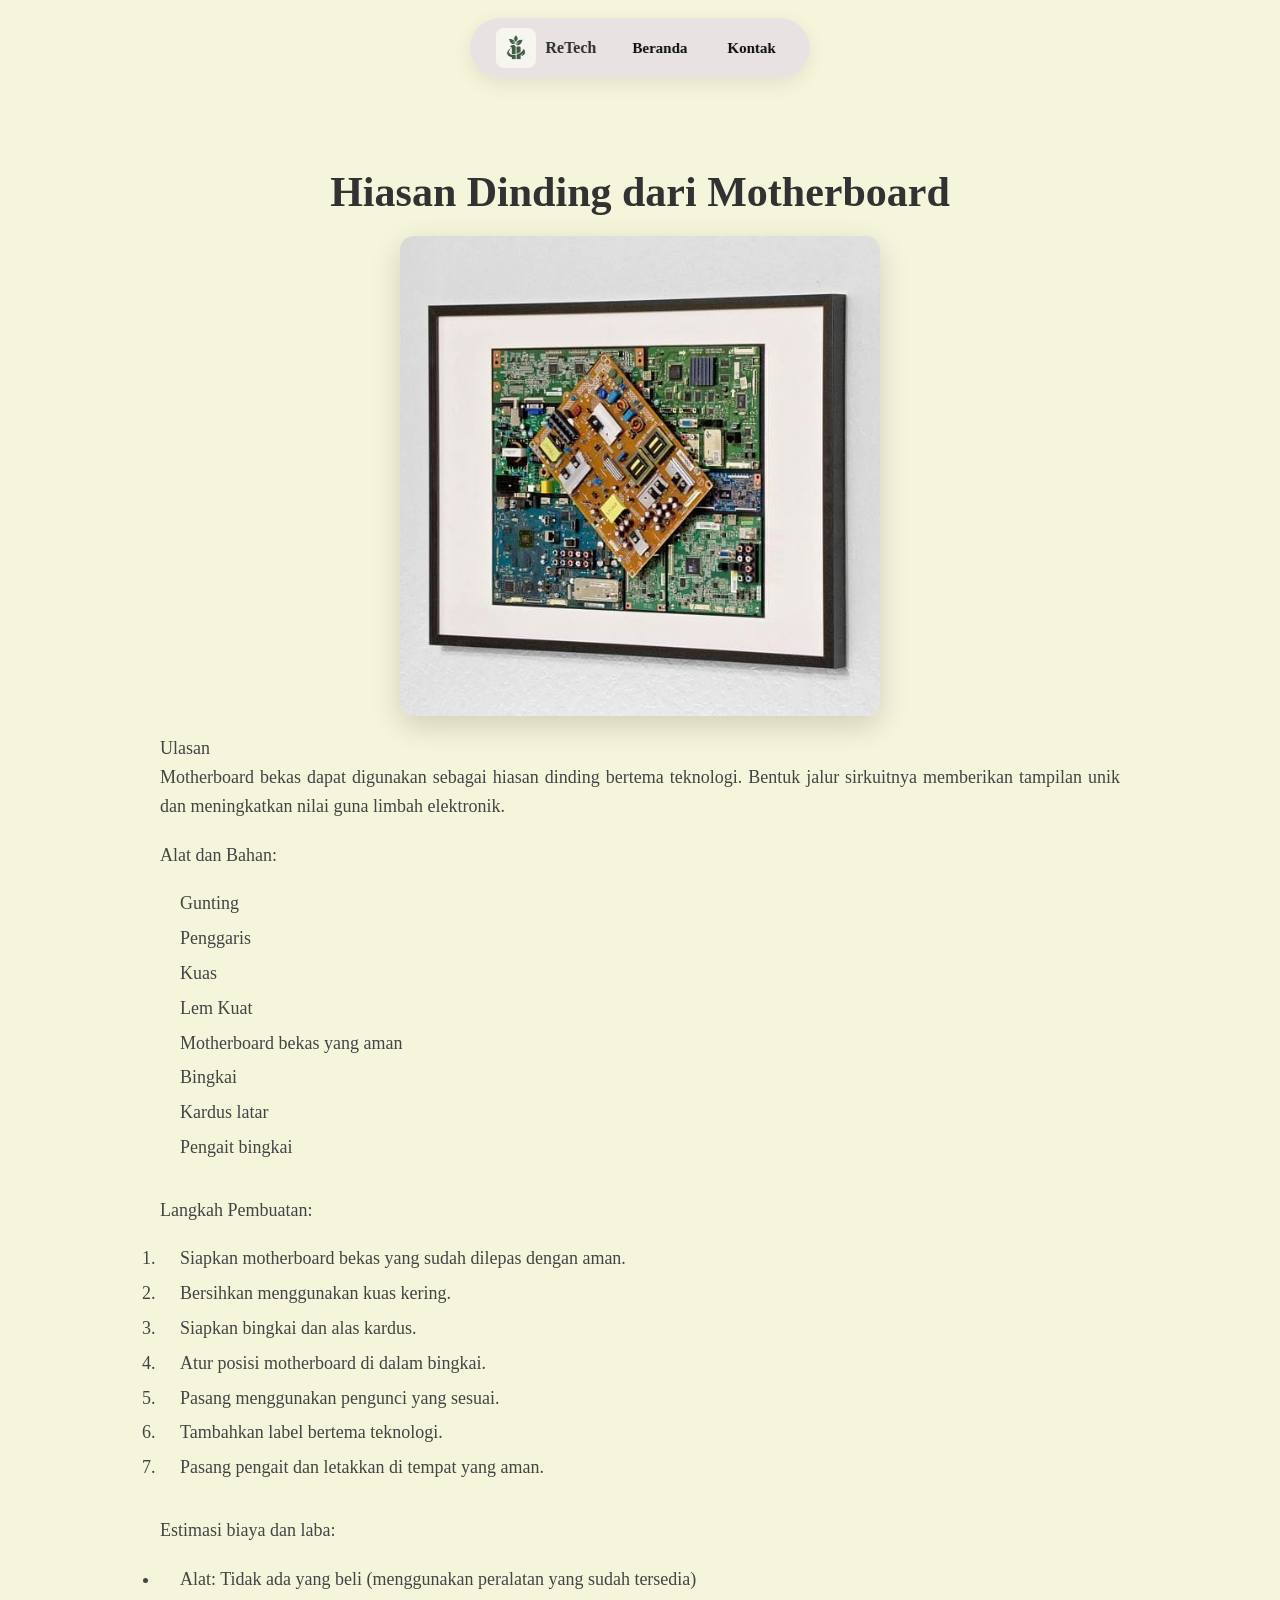
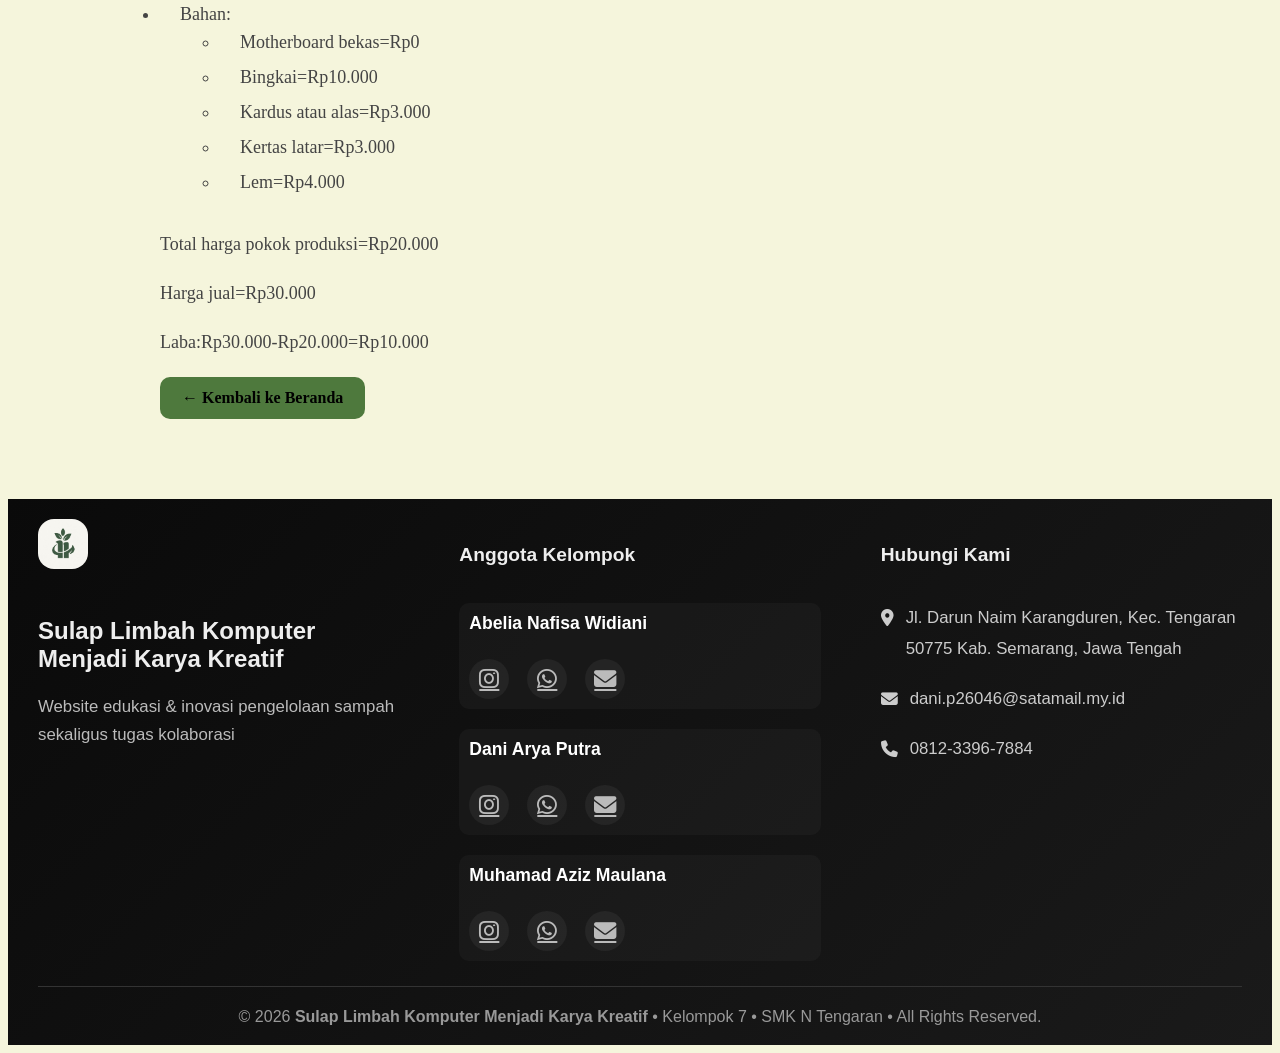
<file: hiasan dinding/index.html>
<!DOCTYPE html>
<html lang="en">
<head>
    <meta charset="UTF-8">
    <meta name="viewport" content="width=device-width, initial-scale=1.0">
    <link rel="stylesheet" href="style.css">
    <link rel="Website icon" href="ReTech.jpeg">
    <link rel="stylesheet" href="https://cdnjs.cloudflare.com/ajax/libs/font-awesome/6.5.0/css/all.min.css">
    <title>Hiasan dinding</title>
</head>
<body>
    <nav class="nav">
        <div class="logo">
           <img src="ReTech.jpeg" alt="Logo" class="logo-img">
           <div>ReTech</div>
        </div>

        <div class="nav-links">
          <a href="../index.html">Beranda</a>
          <a href="#contact">Kontak</a>
        </div>
    </nav>
    <div class="container">
        <h1 class="title">Hiasan Dinding dari Motherboard</h1>
        <img src="hiasan dinding.jpeg" alt="Hiasan Dinding dari Motherboard" class="tempat-img">
        <p class="materi">
            Ulasan <br>
            Motherboard bekas dapat digunakan sebagai hiasan dinding bertema teknologi. Bentuk jalur sirkuitnya memberikan tampilan unik dan meningkatkan nilai guna limbah elektronik.
        <p class="materi">
            Alat dan Bahan:
            <ul class="alat-bahan">
                <li>Gunting</li>
                <li>Penggaris</li>
                <li>Kuas</li>
                <li>Lem Kuat</li>
                <li>Motherboard bekas yang aman</li>
                <li>Bingkai</li>
                <li>Kardus latar</li>
                <li>Pengait bingkai</li>
            </ul>
        </p>
        <p class="materi">
            Langkah Pembuatan:
            <ol class="langkah-pembuatan">
                <li>Siapkan motherboard bekas yang sudah dilepas dengan aman.</li>
                <li>Bersihkan menggunakan kuas kering.</li>
                <li>Siapkan bingkai dan alas kardus.</li>
                <li>Atur posisi motherboard di dalam bingkai.</li>
                <li>Pasang menggunakan pengunci yang sesuai.</li>
                <li>Tambahkan label bertema teknologi.</li>
                <li>Pasang pengait dan letakkan di tempat yang aman.</li>
            </ol>
        </p>
        <p class="materi">
            Estimasi biaya dan laba:
            <ul class="estimasi-biaya">
                <li>Alat: Tidak ada yang beli (menggunakan peralatan yang sudah tersedia)</li>
                <li>Bahan:
                    <ul>
                        <li>Motherboard bekas=Rp0</li>
                        <li>Bingkai=Rp10.000</li>
                        <li>Kardus atau alas=Rp3.000</li>
                        <li>Kertas latar=Rp3.000</li>
                        <li>Lem=Rp4.000</li>
                    </ul>
                </li>
            </ul>
        </p>
        <p class="materi">Total harga pokok produksi=Rp20.000</p>
        <p class="materi">Harga jual=Rp30.000</p>
        <p class="materi">Laba:Rp30.000-Rp20.000=Rp10.000</p>
        <a href="../index.html" class="btn-back">← Kembali ke Beranda</a>
    </div>
    <footer class="footer">
        <div class="footer-container">
            <div class="footer-brand">
                <img src="ReTech.jpeg" alt="logo" class="footer-logo">
                <h3>Sulap Limbah Komputer Menjadi Karya Kreatif</h3>
                <p>Website edukasi & inovasi pengelolaan sampah sekaligus tugas kolaborasi</p>
            </div>
            <div class="footer-team">
                <h4>Anggota Kelompok</h4>
                <div class="member-footer">
                    <h5>Abelia Nafisa Widiani</h5>
                    <div class="social-icons">
                        <a href="https://www.instagram.com/vrrsha555?xtok=MTA5bXZ3Z3hxZXYwZg==" target="_blank">
                            <i class="fa-brands fa-instagram"></i>
                        </a>
                        <a href="https://wa.me/qr/LLND5SXHGLWTJ1" target="_blank">
                            <i class="fa-brands fa-whatsapp"></i>
                        </a>
                        <a href="abelia.p26002@satamail.my.id" target="_blank">
                            <i class="fa-solid fa-envelope"></i>
                        </a>
                    </div>
                </div>
                <div class="member-footer">
                    <h5>Dani Arya Putra</h5>
                    <div class="social-icons">
                        <a href="https://www.instagram.com/arya_gtsj?exln=MThsaGh0cmJkYWF4Yg==" target="_blank">
                            <i class="fa-brands fa-instagram"></i>
                        </a>
                        <a href="https://wa.me/qr/5F36BVRCQTZTB1" target="_blank">
                            <i class="fa-brands fa-whatsapp"></i>
                        </a>
                        <a href="dani.p26046@satamail.my.id" target="_blank">
                            <i class="fa-solid fa-envelope"></i>
                        </a>
                    </div>
                </div>
                <div class="member-footer">
                    <h5>Muhamad Aziz Maulana</h5>
                    <div class="social-icons">
                        <a href="https://www.instagram.com/solaimen12?utm_source=qr&mdxt=MXdteTk0Ymt5OHM5cQ==" target="_blank">
                            <i class="fa-brands fa-instagram"></i>
                        </a>
                        <a href=" https://wa.me/6285124554672" target="_blank">
                            <i class="fa-brands fa-whatsapp"></i>
                        </a>
                        <a href="aziz.p26103@satamail.my.id" target="_blank">
                            <i class="fa-solid fa-envelope"></i>
                        </a>
                    </div>
                </div>
            </div>
            <div class="footer-contact">
                <h4>Hubungi Kami</h4>
                <p><i class="fas fa-map-marker-alt"></i>Jl. Darun Naim Karangduren, Kec. Tengaran 50775 Kab. Semarang, Jawa Tengah</p>
                <p><i class="fas fa-envelope"></i>dani.p26046@satamail.my.id</p>
                <p><i class="fas fa-phone"></i> 0812-3396-7884</p>
            </div>
        </div>
        <div class="footer-bottom">
            <p>© 2026 <strong>Sulap Limbah Komputer Menjadi Karya Kreatif</strong> • Kelompok 7 • SMK N Tengaran • All Rights Reserved.</p>
        </div>
    </footer>
</body>
</html>
</file>
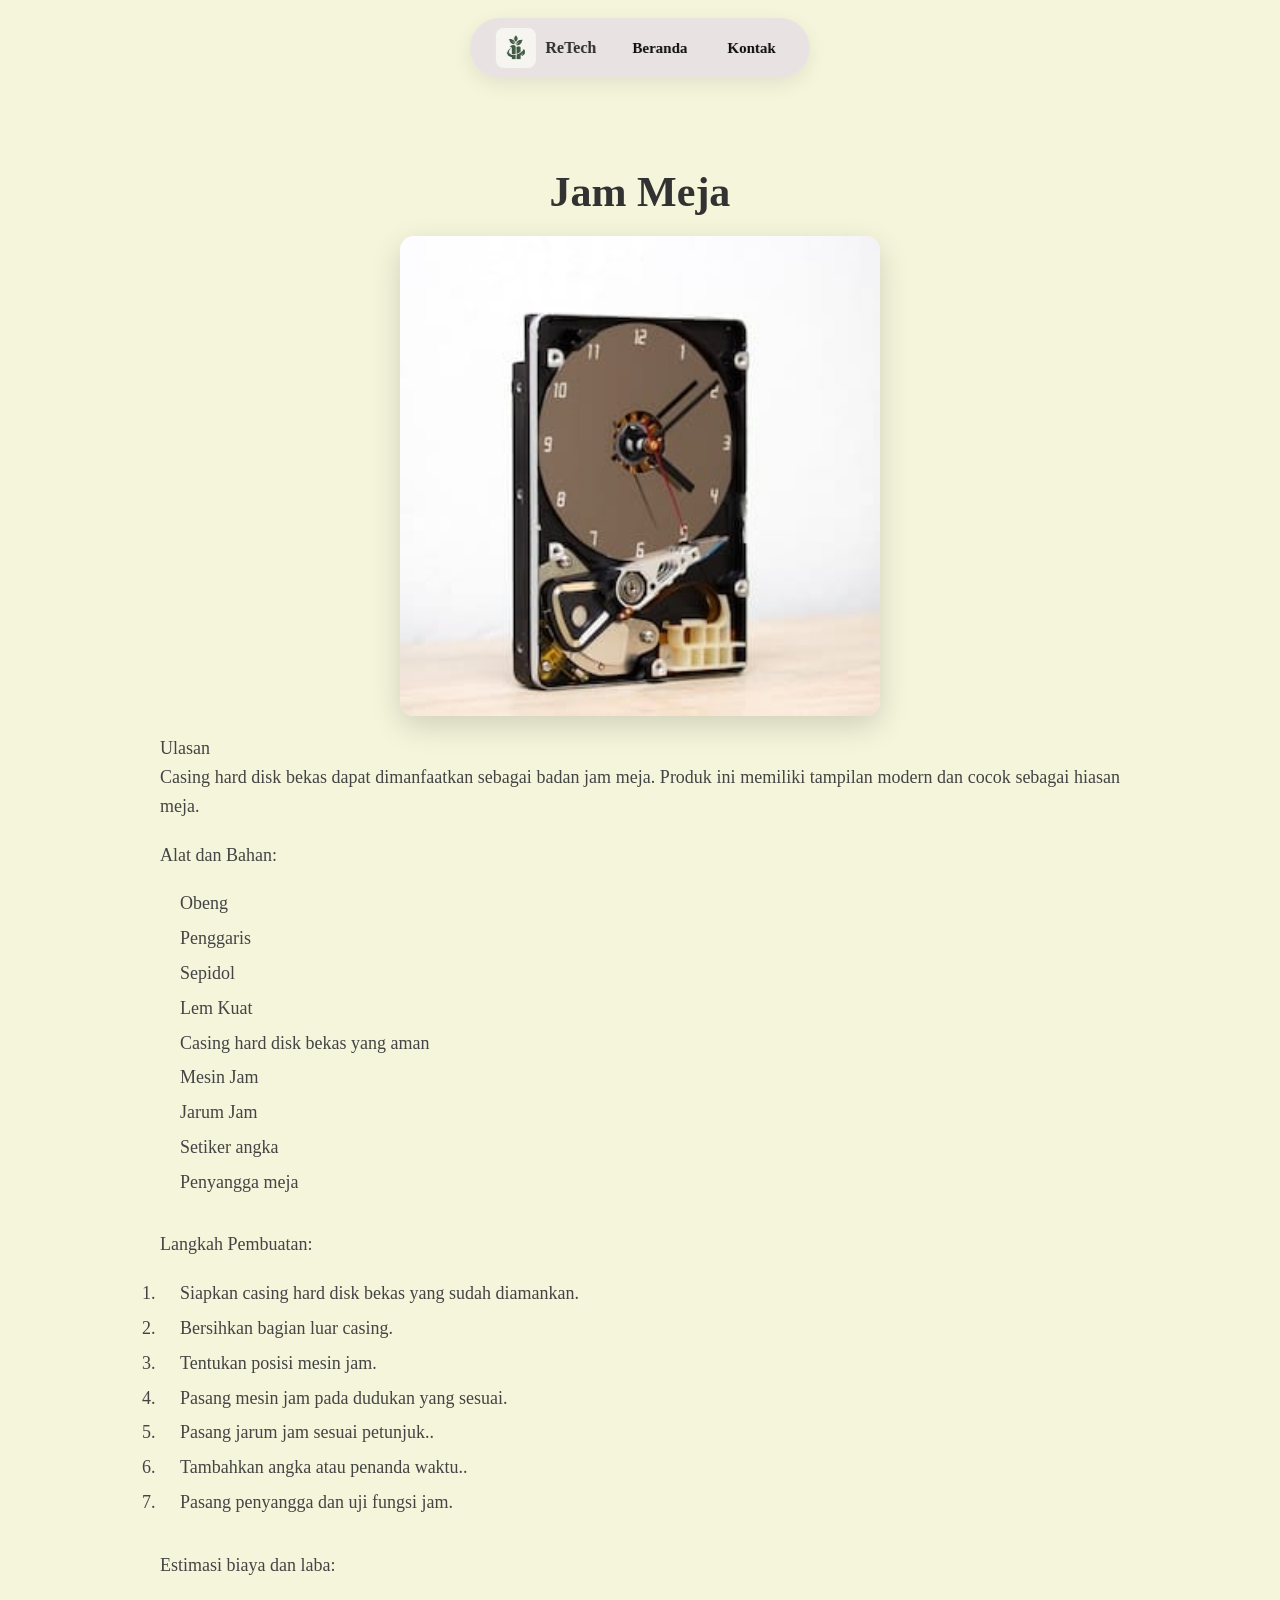
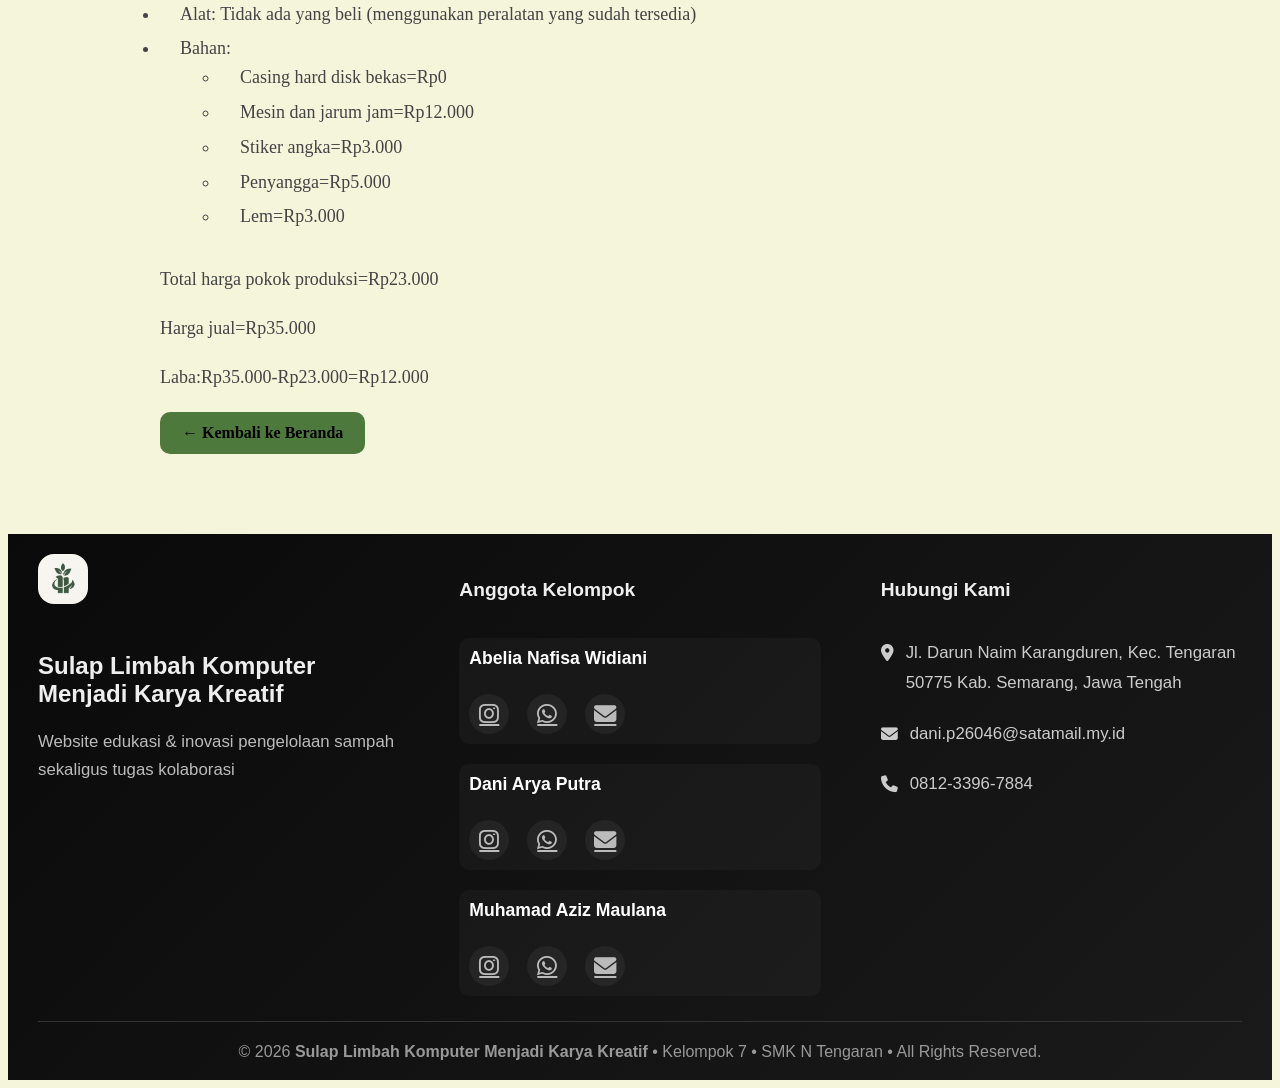
<file: Jam Meja/index.html>
<!DOCTYPE html>
<html lang="en">
<head>
    <meta charset="UTF-8">
    <meta name="viewport" content="width=device-width, initial-scale=1.0">
    <link rel="stylesheet" href="style.css">
    <link rel="Website icon" href="ReTech.jpeg">
    <link rel="stylesheet" href="https://cdnjs.cloudflare.com/ajax/libs/font-awesome/6.5.0/css/all.min.css">
    <title>Jam Meja dari Hard Disk Bekas</title>
</head>
<body>
    <nav class="nav">
        <div class="logo">
           <img src="ReTech.jpeg" alt="Logo" class="logo-img">
           <div>ReTech</div>
        </div>

        <div class="nav-links">
          <a href="../index.html">Beranda</a>
          <a href="#contact">Kontak</a>
        </div>
    </nav>
    <div class="container">
        <h1 class="title">Jam Meja</h1>
        <img src="jam .jpeg" alt="Jam Meja dari Hard Disk Bekas" class="tempat-img">
        <p class="materi">
            Ulasan <br>
            Casing hard disk bekas dapat dimanfaatkan sebagai badan jam meja. Produk ini memiliki tampilan modern dan cocok sebagai hiasan meja.
        <p class="materi">
            Alat dan Bahan:
            <ul class="alat-bahan">
                <li>Obeng</li>
                <li>Penggaris</li>
                <li>Sepidol</li>
                <li>Lem Kuat</li>
                <li>Casing hard disk bekas yang aman</li>
                <li>Mesin Jam</li>
                <li>Jarum Jam</li>
                <li>Setiker angka</li>
                <li>Penyangga meja</li>
            </ul>
        </p>
        <p class="materi">
            Langkah Pembuatan:
            <ol class="langkah-pembuatan">
                <li>Siapkan casing hard disk bekas yang sudah diamankan.</li>
                <li>Bersihkan bagian luar casing.</li>
                <li>Tentukan posisi mesin jam.</li>
                <li>Pasang mesin jam pada dudukan yang sesuai.</li>
                <li>Pasang jarum jam sesuai petunjuk..</li>
                <li>Tambahkan angka atau penanda waktu..</li>
                <li>Pasang penyangga dan uji fungsi jam.</li>
            </ol>
        </p>
        <p class="materi">
            Estimasi biaya dan laba:
            <ul class="estimasi-biaya">
                <li>Alat: Tidak ada yang beli (menggunakan peralatan yang sudah tersedia)</li>
                <li>Bahan:
                    <ul>
                        <li>Casing hard disk bekas=Rp0</li>
                        <li>Mesin dan jarum jam=Rp12.000</li>
                        <li>Stiker angka=Rp3.000</li>
                        <li>Penyangga=Rp5.000</li>
                        <li>Lem=Rp3.000</li>
                    </ul>
                </li>
            </ul>
        </p>
        <p class="materi">Total harga pokok produksi=Rp23.000</p>
        <p class="materi">Harga jual=Rp35.000</p>
        <p class="materi">Laba:Rp35.000-Rp23.000=Rp12.000</p>
        <a href="../index.html" class="btn-back">← Kembali ke Beranda</a>
    </div>
    <footer class="footer">
        <div class="footer-container">
            <div class="footer-brand">
                <img src="ReTech.jpeg" alt="logo" class="footer-logo">
                <h3>Sulap Limbah Komputer Menjadi Karya Kreatif</h3>
                <p>Website edukasi & inovasi pengelolaan sampah sekaligus tugas kolaborasi</p>
            </div>
            <div class="footer-team">
                <h4>Anggota Kelompok</h4>
                <div class="member-footer">
                    <h5>Abelia Nafisa Widiani</h5>
                    <div class="social-icons">
                        <a href="https://www.instagram.com/vrrsha555?xtok=MTA5bXZ3Z3hxZXYwZg==" target="_blank">
                            <i class="fa-brands fa-instagram"></i>
                        </a>
                        <a href="https://wa.me/qr/LLND5SXHGLWTJ1" target="_blank">
                            <i class="fa-brands fa-whatsapp"></i>
                        </a>
                        <a href="abelia.p26002@satamail.my.id" target="_blank">
                            <i class="fa-solid fa-envelope"></i>
                        </a>
                    </div>
                </div>
                <div class="member-footer">
                    <h5>Dani Arya Putra</h5>
                    <div class="social-icons">
                        <a href="https://www.instagram.com/arya_gtsj?exln=MThsaGh0cmJkYWF4Yg==" target="_blank">
                            <i class="fa-brands fa-instagram"></i>
                        </a>
                        <a href="https://wa.me/qr/5F36BVRCQTZTB1" target="_blank">
                            <i class="fa-brands fa-whatsapp"></i>
                        </a>
                        <a href="dani.p26046@satamail.my.id" target="_blank">
                            <i class="fa-solid fa-envelope"></i>
                        </a>
                    </div>
                </div>
                <div class="member-footer">
                    <h5>Muhamad Aziz Maulana</h5>
                    <div class="social-icons">
                        <a href="https://www.instagram.com/solaimen12?utm_source=qr&mdxt=MXdteTk0Ymt5OHM5cQ==" target="_blank">
                            <i class="fa-brands fa-instagram"></i>
                        </a>
                        <a href=" https://wa.me/6285124554672" target="_blank">
                            <i class="fa-brands fa-whatsapp"></i>
                        </a>
                        <a href="aziz.p26103@satamail.my.id" target="_blank">
                            <i class="fa-solid fa-envelope"></i>
                        </a>
                    </div>
                </div>
            </div>
            <div class="footer-contact">
                <h4>Hubungi Kami</h4>
                <p><i class="fas fa-map-marker-alt"></i>Jl. Darun Naim Karangduren, Kec. Tengaran 50775 Kab. Semarang, Jawa Tengah</p>
                <p><i class="fas fa-envelope"></i>dani.p26046@satamail.my.id</p>
                <p><i class="fas fa-phone"></i> 0812-3396-7884</p>
            </div>
        </div>
        <div class="footer-bottom">
            <p>© 2026 <strong>Sulap Limbah Komputer Menjadi Karya Kreatif</strong> • Kelompok 7 • SMK N Tengaran • All Rights Reserved.</p>
        </div>
    </footer>
</body>
</html>
</file>
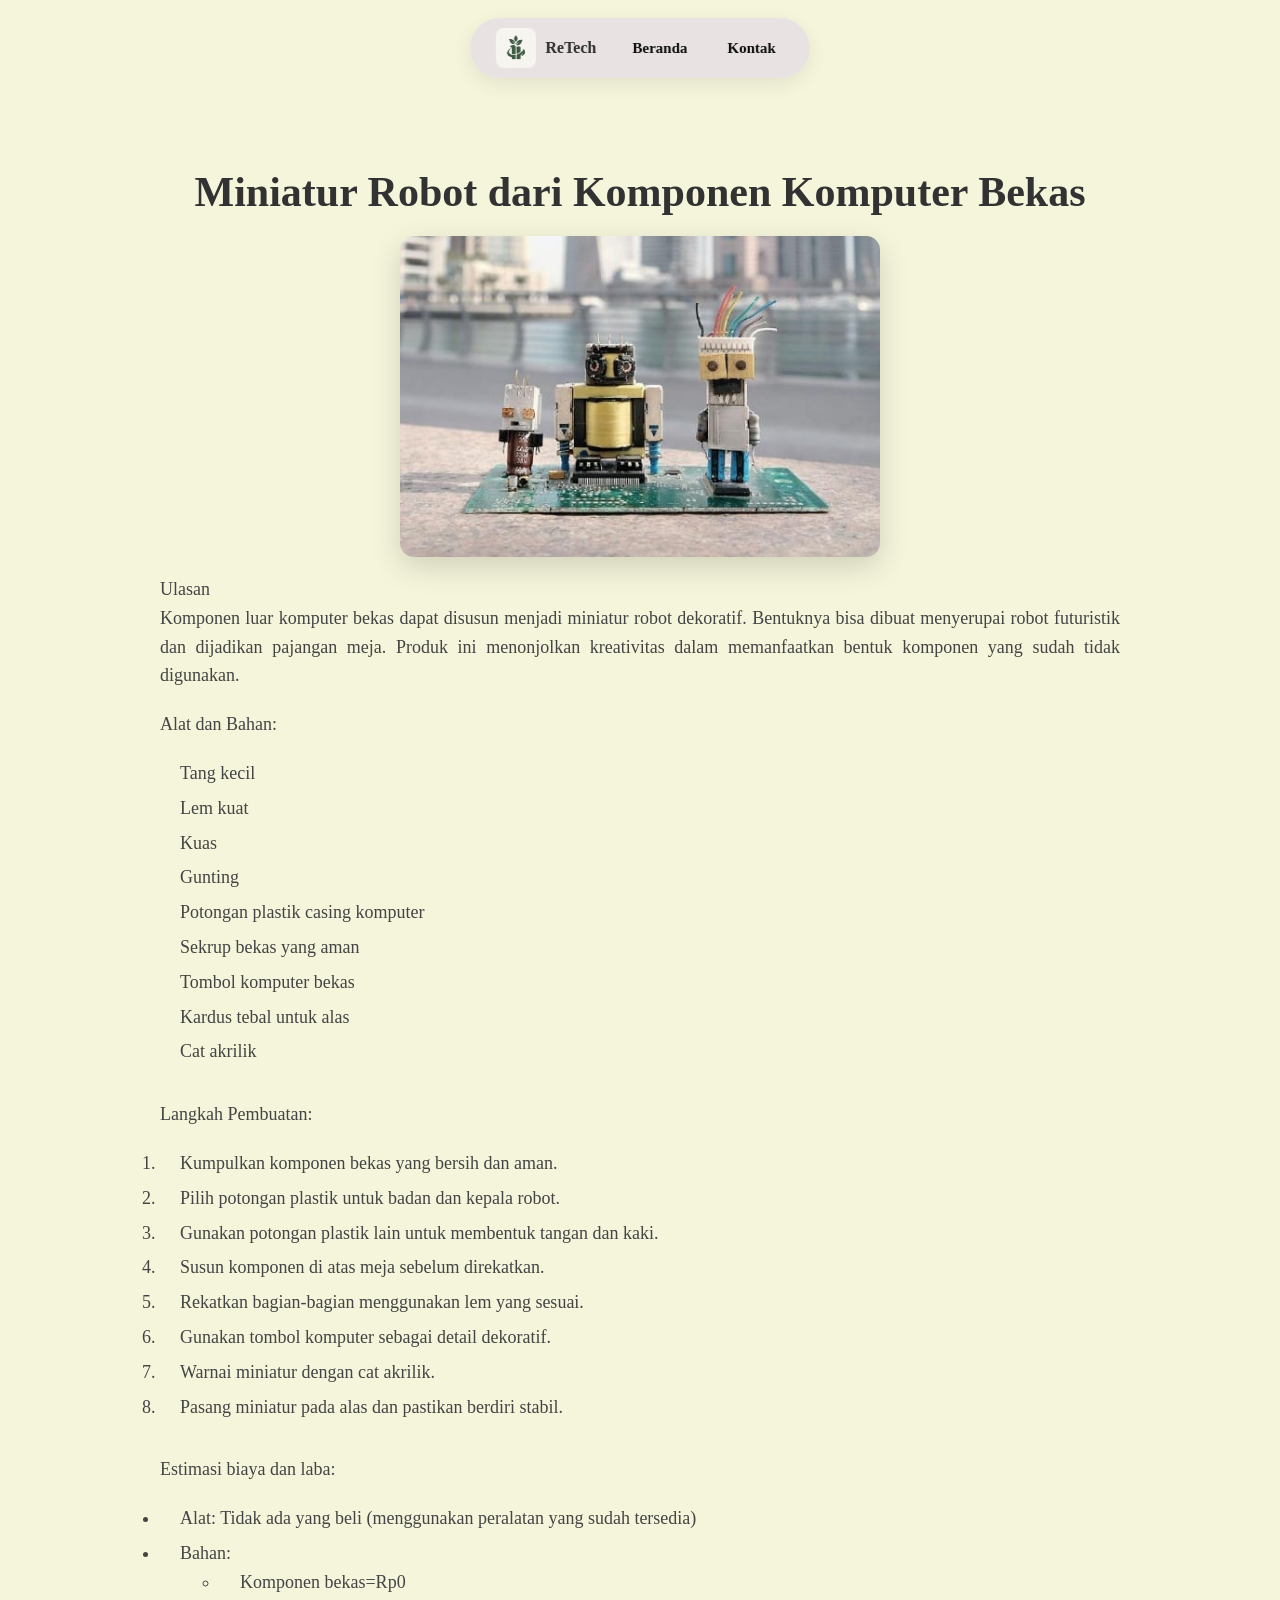
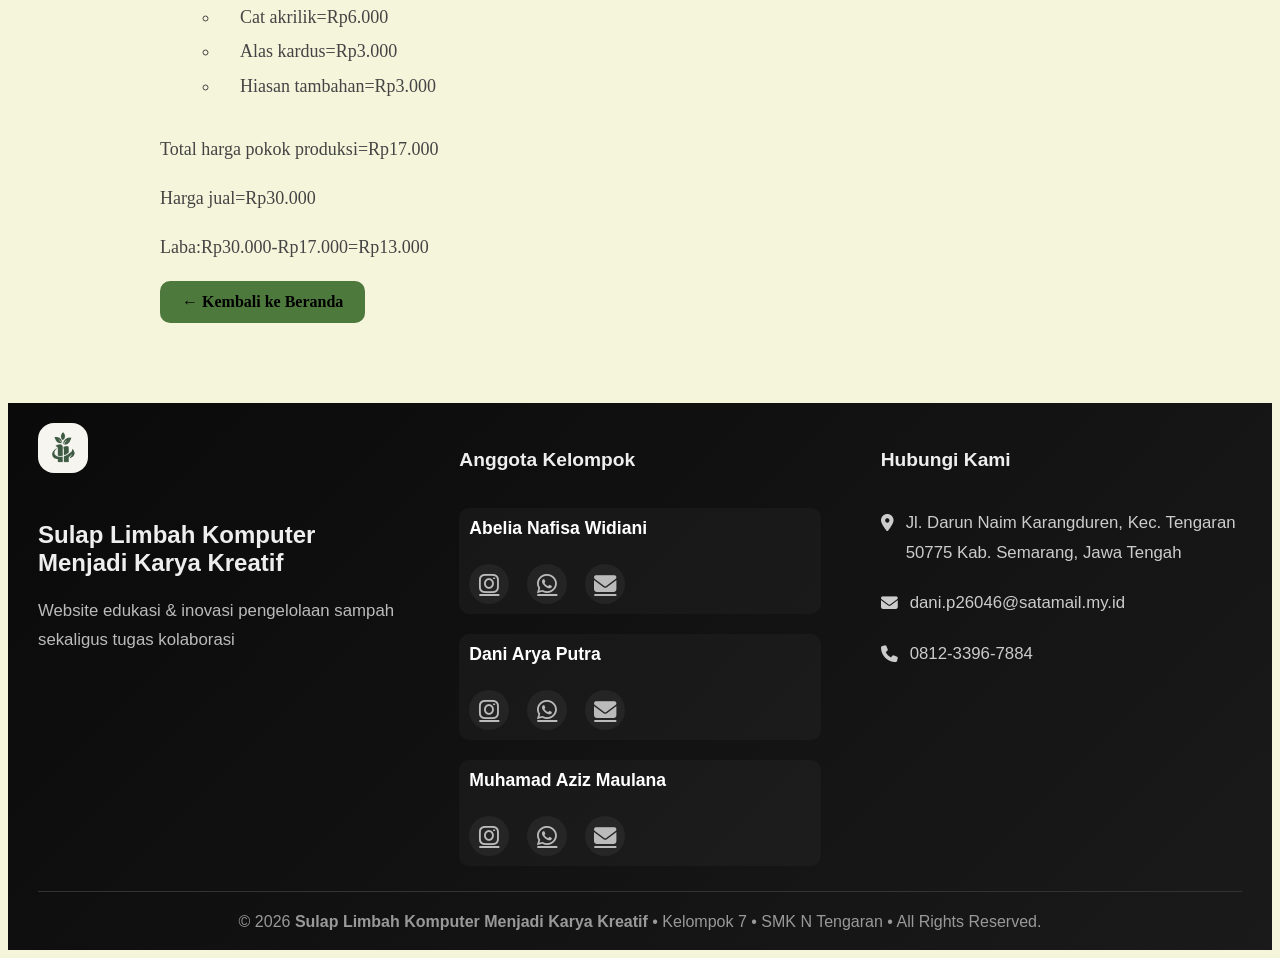
<file: miniatur robot/index.html>
<!DOCTYPE html>
<html lang="en">
<head>
    <meta charset="UTF-8">
    <meta name="viewport" content="width=device-width, initial-scale=1.0">
    <link rel="stylesheet" href="style.css">
    <link rel="Website icon" href="ReTech.jpeg">
    <link rel="stylesheet" href="https://cdnjs.cloudflare.com/ajax/libs/font-awesome/6.5.0/css/all.min.css">
    <title>Miniatur Robot dari Komponen Komputer Bekas</title>
</head>
<body>
    <nav class="nav">
        <div class="logo">
           <img src="ReTech.jpeg" alt="Logo" class="logo-img">
           <div>ReTech</div>
        </div>

        <div class="nav-links">
          <a href="../index.html">Beranda</a>
          <a href="#contact">Kontak</a>
        </div>
    </nav>
    <div class="container">
        <h1 class="title">Miniatur Robot dari Komponen Komputer Bekas</h1>
        <img src="miniatur.jpeg" alt="Miniatur Robot dari Komponen Komputer Bekas" class="tempat-img">
        <p class="materi">
            Ulasan <br>
            Komponen luar komputer bekas dapat disusun menjadi miniatur robot dekoratif. Bentuknya bisa dibuat menyerupai robot futuristik dan dijadikan pajangan meja. Produk ini menonjolkan kreativitas dalam memanfaatkan bentuk komponen yang sudah tidak digunakan.
        <p class="materi">
            Alat dan Bahan:
            <ul class="alat-bahan">
                <li>Tang kecil</li>
                <li>Lem kuat</li>
                <li>Kuas</li>
                <li>Gunting</li>
                <li>Potongan plastik casing komputer</li>
                <li>Sekrup bekas yang aman</li>
                <li>Tombol komputer bekas</li>
                <li>Kardus tebal untuk alas</li>
                <li>Cat akrilik</li>
            </ul>
        </p>
        <p class="materi">
            Langkah Pembuatan:
            <ol class="langkah-pembuatan">
                <li>Kumpulkan komponen bekas yang bersih dan aman.</li>
                <li>Pilih potongan plastik untuk badan dan kepala robot.</li>
                <li>Gunakan potongan plastik lain untuk membentuk tangan dan kaki.</li>
                <li>Susun komponen di atas meja sebelum direkatkan.</li>
                <li>Rekatkan bagian-bagian menggunakan lem yang sesuai.</li>
                <li>Gunakan tombol komputer sebagai detail dekoratif.</li>
                <li>Warnai miniatur dengan cat akrilik.</li>
                <li>Pasang miniatur pada alas dan pastikan berdiri stabil.</li>
            </ol>
        </p>
        <p class="materi">
            Estimasi biaya dan laba:
            <ul class="estimasi-biaya">
                <li>Alat: Tidak ada yang beli (menggunakan peralatan yang sudah tersedia)</li>
                <li>Bahan:
                    <ul>
                        <li>Komponen bekas=Rp0</li>
                        <li>Cat akrilik=Rp6.000</li>
                        <li>Alas kardus=Rp3.000</li>
                        <li>Hiasan tambahan=Rp3.000</li>
                    </ul>
                </li>
            </ul>
        </p>
        <p class="materi">Total harga pokok produksi=Rp17.000</p>
        <p class="materi">Harga jual=Rp30.000</p>
        <p class="materi">Laba:Rp30.000-Rp17.000=Rp13.000</p>
        <a href="../index.html" class="btn-back">← Kembali ke Beranda</a>
    </div>
    <footer class="footer">
        <div class="footer-container">
            <div class="footer-brand">
                <img src="ReTech.jpeg" alt="logo" class="footer-logo">
                <h3>Sulap Limbah Komputer Menjadi Karya Kreatif</h3>
                <p>Website edukasi & inovasi pengelolaan sampah sekaligus tugas kolaborasi</p>
            </div>
            <div class="footer-team">
                <h4>Anggota Kelompok</h4>
                <div class="member-footer">
                    <h5>Abelia Nafisa Widiani</h5>
                    <div class="social-icons">
                        <a href="https://www.instagram.com/vrrsha555?xtok=MTA5bXZ3Z3hxZXYwZg==" target="_blank">
                            <i class="fa-brands fa-instagram"></i>
                        </a>
                        <a href="https://wa.me/qr/LLND5SXHGLWTJ1" target="_blank">
                            <i class="fa-brands fa-whatsapp"></i>
                        </a>
                        <a href="abelia.p26002@satamail.my.id" target="_blank">
                            <i class="fa-solid fa-envelope"></i>
                        </a>
                    </div>
                </div>
                <div class="member-footer">
                    <h5>Dani Arya Putra</h5>
                    <div class="social-icons">
                        <a href="https://www.instagram.com/arya_gtsj?exln=MThsaGh0cmJkYWF4Yg==" target="_blank">
                            <i class="fa-brands fa-instagram"></i>
                        </a>
                        <a href="https://wa.me/qr/5F36BVRCQTZTB1" target="_blank">
                            <i class="fa-brands fa-whatsapp"></i>
                        </a>
                        <a href="dani.p26046@satamail.my.id" target="_blank">
                            <i class="fa-solid fa-envelope"></i>
                        </a>
                    </div>
                </div>
                <div class="member-footer">
                    <h5>Muhamad Aziz Maulana</h5>
                    <div class="social-icons">
                        <a href="https://www.instagram.com/solaimen12?utm_source=qr&mdxt=MXdteTk0Ymt5OHM5cQ==" target="_blank">
                            <i class="fa-brands fa-instagram"></i>
                        </a>
                        <a href=" https://wa.me/6285124554672" target="_blank">
                            <i class="fa-brands fa-whatsapp"></i>
                        </a>
                        <a href="aziz.p26103@satamail.my.id" target="_blank">
                            <i class="fa-solid fa-envelope"></i>
                        </a>
                    </div>
                </div>
            </div>
            <div class="footer-contact">
                <h4>Hubungi Kami</h4>
                <p><i class="fas fa-map-marker-alt"></i>Jl. Darun Naim Karangduren, Kec. Tengaran 50775 Kab. Semarang, Jawa Tengah</p>
                <p><i class="fas fa-envelope"></i>dani.p26046@satamail.my.id</p>
                <p><i class="fas fa-phone"></i> 0812-3396-7884</p>
            </div>
        </div>
        <div class="footer-bottom">
            <p>© 2026 <strong>Sulap Limbah Komputer Menjadi Karya Kreatif</strong> • Kelompok 7 • SMK N Tengaran • All Rights Reserved.</p>
        </div>
    </footer>
</body>
</html>
</file>
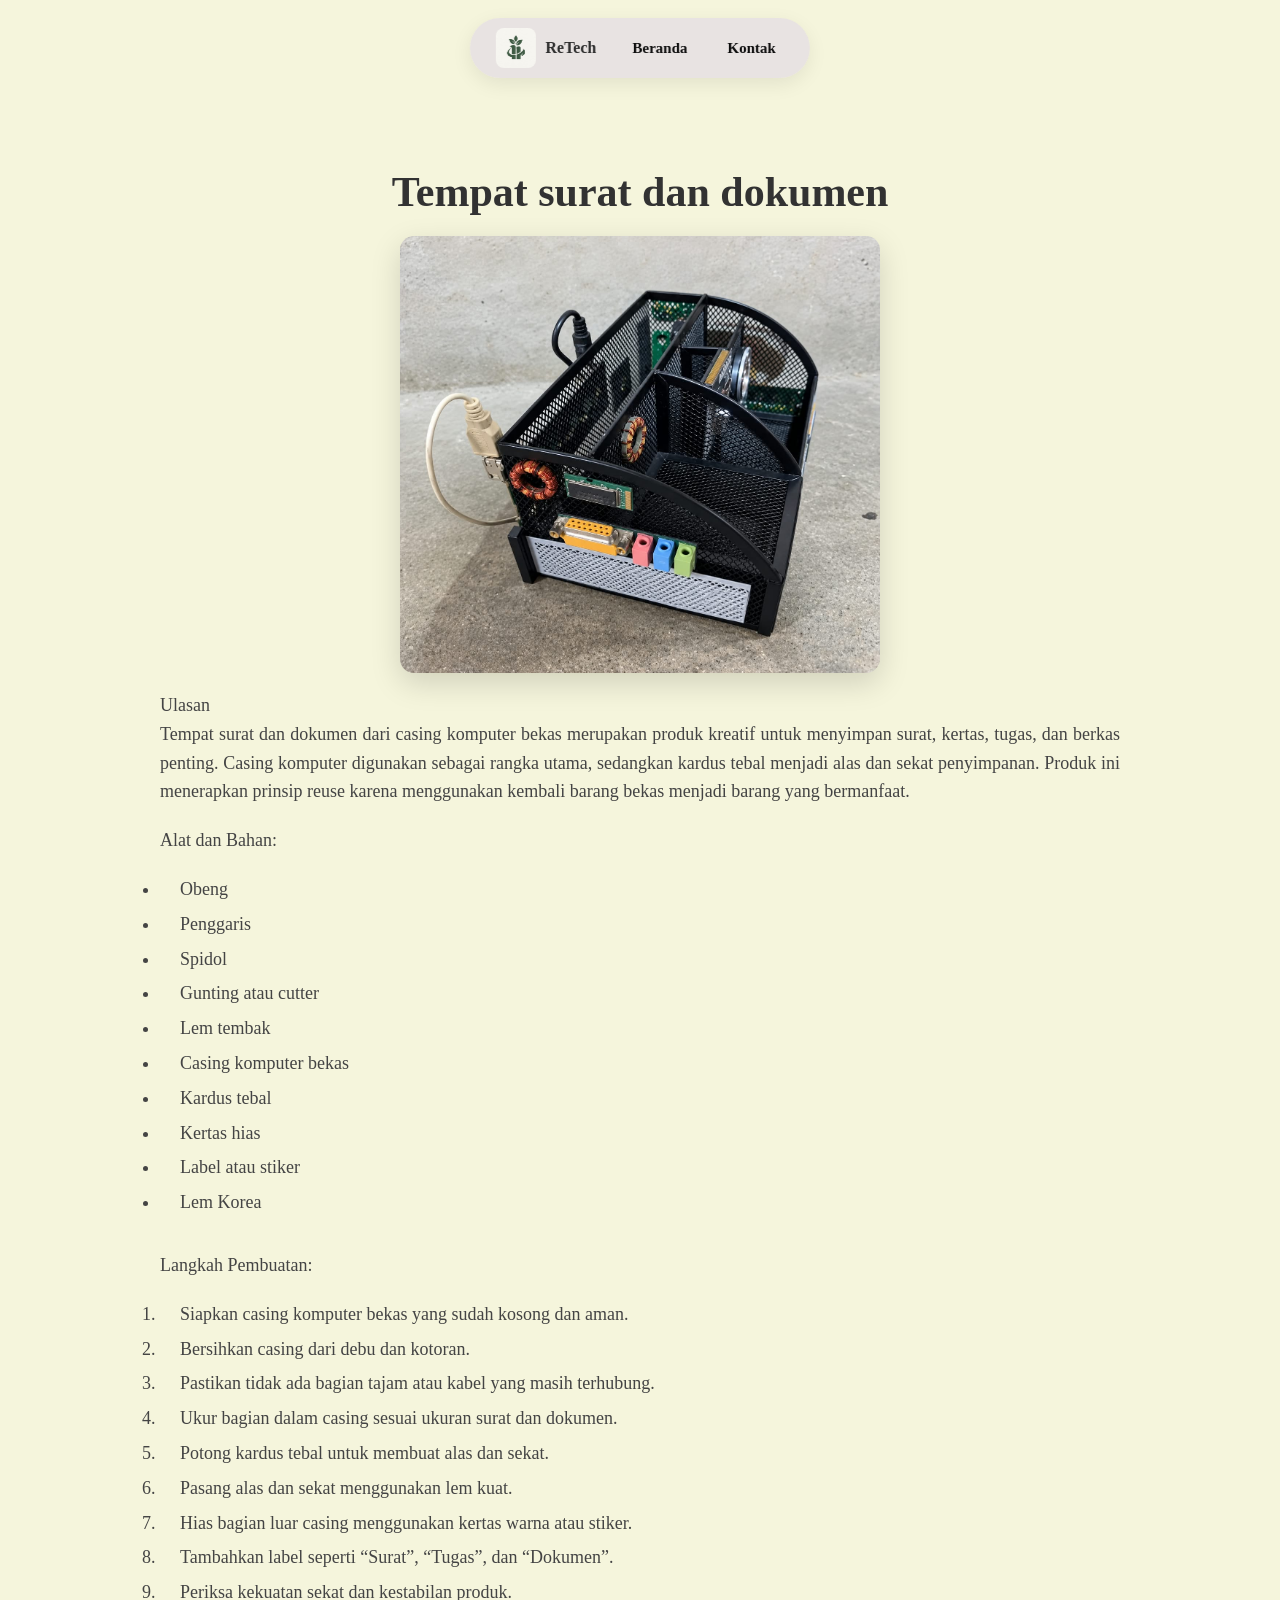
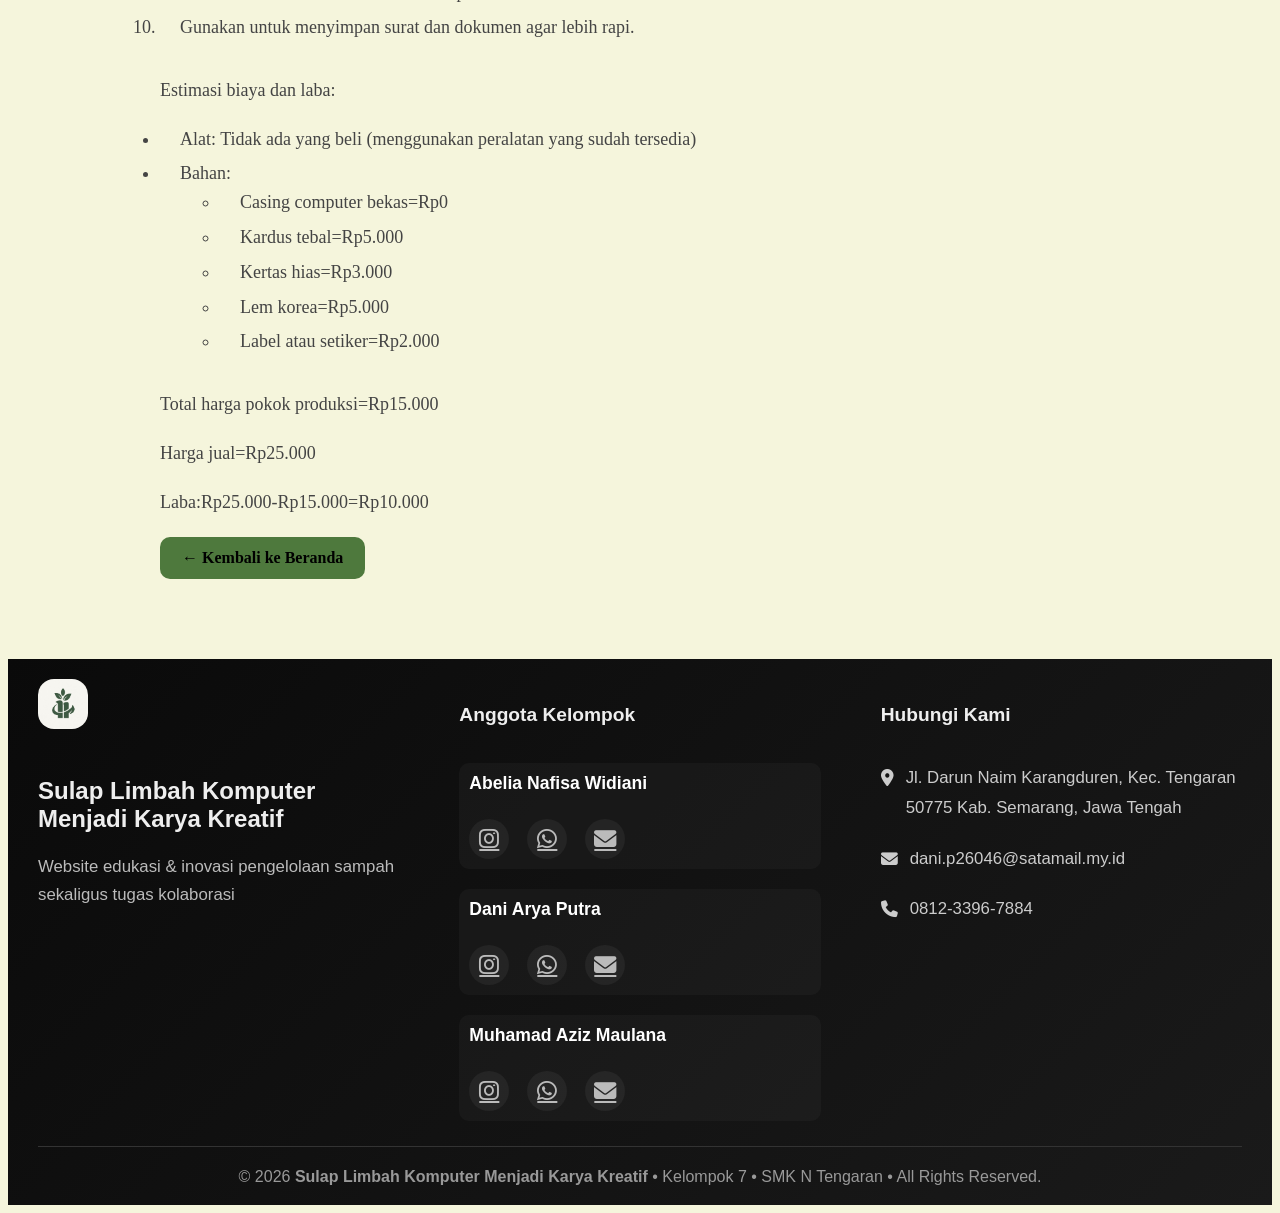
<file: Tempat surat dan dokumen/index.html>
<!DOCTYPE html>
<html lang="en">
<head>
    <meta charset="UTF-8">
    <meta name="viewport" content="width=device-width, initial-scale=1.0">
    <link rel="stylesheet" href="style.css">
    <link rel="Website icon" href="ReTech.jpeg">
    <link rel="stylesheet" href="https://cdnjs.cloudflare.com/ajax/libs/font-awesome/6.5.0/css/all.min.css">
    <title>Tempat surat dan dokumen</title>
</head>
<body>
    <nav class="nav">
        <div class="logo">
           <img src="ReTech.jpeg" alt="Logo" class="logo-img">
           <div>ReTech</div>
        </div>

        <div class="nav-links">
          <a href="../index.html">Beranda</a>
          <a href="#contact">Kontak</a>
        </div>
    </nav>
    <div class="container">
        <h1 class="title">Tempat surat dan dokumen</h1>
        <img src="Tempat surat dan dokumen.jpeg" alt="Tempat surat dan dokumen" class="tempat-img">
        <p class="materi">
            Ulasan <br>
            Tempat surat dan dokumen dari casing komputer bekas merupakan produk kreatif untuk menyimpan surat, kertas, tugas, dan berkas penting. Casing komputer digunakan sebagai rangka utama, sedangkan kardus tebal menjadi alas dan sekat penyimpanan. Produk ini menerapkan prinsip reuse karena menggunakan kembali barang bekas menjadi barang yang bermanfaat.
        </p>
        <p class="materi">
            Alat dan Bahan:
            <ul class="alat-bahan">
                <li>Obeng</li>
                <li>Penggaris</li>
                <li>Spidol</li>
                <li>Gunting atau cutter</li>
                <li>Lem tembak</li>
                <li>Casing komputer bekas</li>
                <li>Kardus tebal</li>
                <li>Kertas hias</li>
                <li>Label atau stiker</li>
                <li>Lem Korea</li>
            </ul>
        </p>
        <p class="materi">
            Langkah Pembuatan:
            <ol class="langkah-pembuatan">
                <li>Siapkan casing komputer bekas yang sudah kosong dan aman.</li>
                <li>Bersihkan casing dari debu dan kotoran.</li>
                <li>Pastikan tidak ada bagian tajam atau kabel yang masih terhubung.</li>
                <li>Ukur bagian dalam casing sesuai ukuran surat dan dokumen.</li>
                <li>Potong kardus tebal untuk membuat alas dan sekat.</li>
                <li>Pasang alas dan sekat menggunakan lem kuat.</li>
                <li>Hias bagian luar casing menggunakan kertas warna atau stiker.</li>
                <li>Tambahkan label seperti “Surat”, “Tugas”, dan “Dokumen”.</li>
                <li>Periksa kekuatan sekat dan kestabilan produk.</li>
                <li>Gunakan untuk menyimpan surat dan dokumen agar lebih rapi.</li>
            </ol>
        </p>
        <p class="materi">
            Estimasi biaya dan laba:
            <ul class="estimasi-biaya">
                <li>Alat: Tidak ada yang beli (menggunakan peralatan yang sudah tersedia)</li>
                <li>Bahan:
                    <ul>
                        <li>Casing computer bekas=Rp0</li>
                        <li>Kardus tebal=Rp5.000</li>
                        <li>Kertas hias=Rp3.000</li>
                        <li>Lem korea=Rp5.000</li>
                        <li>Label atau setiker=Rp2.000</li>
                    </ul>
                </li>
            </ul>
        </p>
        <p class="materi">Total harga pokok produksi=Rp15.000</p>
        <p class="materi">Harga jual=Rp25.000</p>
        <p class="materi">Laba:Rp25.000-Rp15.000=Rp10.000</p>
        <a href="../index.html" class="btn-back">← Kembali ke Beranda</a>
    </div>
    <footer class="footer">
        <div class="footer-container">
            <div class="footer-brand">
                <img src="ReTech.jpeg" alt="logo" class="footer-logo">
                <h3>Sulap Limbah Komputer Menjadi Karya Kreatif</h3>
                <p>Website edukasi & inovasi pengelolaan sampah sekaligus tugas kolaborasi</p>
            </div>
            <div class="footer-team">
                <h4>Anggota Kelompok</h4>
                <div class="member-footer">
                    <h5>Abelia Nafisa Widiani</h5>
                    <div class="social-icons">
                        <a href="https://www.instagram.com/vrrsha555?xtok=MTA5bXZ3Z3hxZXYwZg==" target="_blank">
                            <i class="fa-brands fa-instagram"></i>
                        </a>
                        <a href="https://wa.me/qr/LLND5SXHGLWTJ1" target="_blank">
                            <i class="fa-brands fa-whatsapp"></i>
                        </a>
                        <a href="abelia.p26002@satamail.my.id" target="_blank">
                            <i class="fa-solid fa-envelope"></i>
                        </a>
                    </div>
                </div>
                <div class="member-footer">
                    <h5>Dani Arya Putra</h5>
                    <div class="social-icons">
                        <a href="https://www.instagram.com/arya_gtsj?exln=MThsaGh0cmJkYWF4Yg==" target="_blank">
                            <i class="fa-brands fa-instagram"></i>
                        </a>
                        <a href="https://wa.me/qr/5F36BVRCQTZTB1" target="_blank">
                            <i class="fa-brands fa-whatsapp"></i>
                        </a>
                        <a href="dani.p26046@satamail.my.id" target="_blank">
                            <i class="fa-solid fa-envelope"></i>
                        </a>
                    </div>
                </div>
                <div class="member-footer">
                    <h5>Muhamad Aziz Maulana</h5>
                    <div class="social-icons">
                        <a href="https://www.instagram.com/solaimen12?utm_source=qr&mdxt=MXdteTk0Ymt5OHM5cQ==" target="_blank">
                            <i class="fa-brands fa-instagram"></i>
                        </a>
                        <a href=" https://wa.me/6285124554672" target="_blank">
                            <i class="fa-brands fa-whatsapp"></i>
                        </a>
                        <a href="aziz.p26103@satamail.my.id" target="_blank">
                            <i class="fa-solid fa-envelope"></i>
                        </a>
                    </div>
                </div>
            </div>
            <div class="footer-contact">
                <h4>Hubungi Kami</h4>
                <p><i class="fas fa-map-marker-alt"></i>Jl. Darun Naim Karangduren, Kec. Tengaran 50775 Kab. Semarang, Jawa Tengah</p>
                <p><i class="fas fa-envelope"></i>dani.p26046@satamail.my.id</p>
                <p><i class="fas fa-phone"></i> 0812-3396-7884</p>
            </div>
        </div>
        <div class="footer-bottom">
            <p>© 2026 <strong>Sulap Limbah Komputer Menjadi Karya Kreatif</strong> • Kelompok 7 • SMK N Tengaran • All Rights Reserved.</p>
        </div>
    </footer>
</body>
</html>
</file>
<file: style.css>
body {
 font-family: Arial, Helvetica, sans-serif;
 background-color: rgb(213, 217, 221);
}

.nav {
  position:fixed;
  top:15px;
  left:50%;
  transform:translateX(-50%);
  z-index:999;
  background:rgba(231, 226, 226, 0.95);
  border-radius: 999px;
  box-shadow:0 6px 20px rgba(20, 20, 20, 0.836);
  padding:10px 26px;
  display:flex;
  align-items:center;
  gap:28px;
  backdrop-filter:blur(6px);
}
    
.logo{
  display:flex;
  align-items:center;
  gap: 10px;
  font-weight:700;
  color:#141414;
}
    
.logo-img{
  width: 40px;
  height: 40px;
  border-radius: 8px;
  object-fit: cover;
}
    
.nav-links{
  display:flex;
  gap:24px;
}
    
.nav a{
  color:#0c0c0c;
  text-decoration:none;
  font-weight:600;
  padding:6px 8px;
  border-radius:8px;
  transition:.2s;
  font-size:15px;
}
    
.nav a:hover{
  background: rgb(16, 124, 52);
  color:#f3ebeb;
  transform:translateY(-2px)
  }
    
.hero{
  height:60vh;
  min-height:380px;
  display:flex;
  align-items:flex-end;
  position:relative;
  overflow:hidden;
  box-sizing: border-box;
}
    
.hero::before{
  content:"";
  position:absolute;
  inset:0;
  background:url('gambar\ bck.jpeg') center/cover;
  filter:brightness(.4);
  z-index:0;
}

.hero-overlay{
  position:relative;
  z-index:2;
  padding:48px 6% 56px;
  width:100%;
  max-width:1200px;
  margin:auto;
  color: white;
  display:flex;
  gap:24px;
  align-items:flex-end;
}

.hero-text{
  flex:1;
  max-width:760px;
}

.hero-text h1{
  margin:0 0 12px;
  font-size:44px;
  font-weight:800;
  text-shadow:0 4px 10px rgba(0,0,0,.4);
}

.main {
  max-width: 1000px;
  margin: -120px auto 40px;
  padding: 40px;
  gap: 30px;
  align-items: center;
  border-radius: 40px;
  background-color: rgb(242, 242, 245);
  position: relative;
  border: 1px solid rgba(67, 177, 34, 0.349);
}

.content-left {
  flex: 1;
}

.content-left h2 {
  margin: 0 0 10px;
  font-size: 2rem;
  font-weight: 800;
  color: #2d2d2d;
  line-height: 1.1;
  letter-spacing: 0em;
}

.content-left p {
  margin: 0;
  color: rgb(59, 58, 55);
  line-height: 1.8;
  font-size: 1.1rem;
}

.main-materi {
  max-width: 1000px;
  margin: -10px auto 40px;
  padding: 40px;
  gap: 30px;
  align-items: center;
  border-radius: 40px;
  background-color: rgb(193, 193, 201);
  border: 1px solid rgba(23, 211, 123, 0.288);
}

.main-materi h2{
  margin: 0 0 10px;
  font-size: 2rem;
  font-weight: 800;
  color: #050505dc;
}

.main-materi p{
  margin: 0px;
  font-size: 1.1rem;
  color: rgba(94, 88, 88, 0.89);
}

.main-produk{
  text-align: center;
  box-sizing: border-box;
  border-radius: 15px;
  padding: 5px 30px;
  background-color: rgb(190, 202, 202);
}

.main-produk h2{
  margin: 0 0 10px;
  padding: 0px;
  font-size: 2rem;
  font-weight: 800;
  color: #050505dc;
}

.main-produk p{
  margin: 0px;
  font-size: 1.1rem;
  color: rgba(121, 114, 114, 0.89);
}

.produk-container {
  display: grid;
  grid-template-columns: repeat(2, 1fr);
  gap: 25px;
}

.produk-card {
  background: white;
  padding: 30px;
  border-radius: 30px;
  text-align: center;
  box-shadow: 0 10px 20px rgba(0,0,0,0.1);
  transition: 0.3s;
}

.produk-card:hover {
  transform: translateY(-8px);
}

.produk-card img {
  width: 100%;
  height: 220px;
  object-fit: cover;
  border-radius: 10px;
}

.produk-card h3 {
  color: #13291a;
  margin-top: 18px;
}

.produk-card p {
  color: #5a5858;
  line-height: 1.8;
}

.panah {
  margin-top: 30px;
  display: flex;
  justify-content: space-between;
  align-items: center;
}

.view-btn {
  background: rgb(27, 172, 63);
  color: rgb(0, 0, 0);
  border: none;
  padding: 12px 24px;
  border-radius: 8px;
  cursor: pointer;
  font-size: 16px;
  font-weight: 600;
  transition: var(--transition);
  display: flex;
  align-items: center;
  gap: 8px;
}

.view-btn:hover {
  background: rgb(24, 116, 56);
  transform: translateY(-2px);
  box-shadow: 0 5px 15px rgba(0, 0, 0, 0.3);
}

.view-btn a{
  color:#0c0c0c;
  text-decoration: var(--transition);
  font-weight:600;
  padding:4px ;
  transition:.2s;
  font-size:16px;
}

.section-title {
  text-align: center;
  font-size: 3.5rem;
  font-weight: 900;
  margin-bottom: 70px;
  color: #cc2626;
  position: relative;
  display: inline-block;
  left: 50%;
  transform: translateX(-50%);
  background: rgb(41, 39, 39);
  -webkit-background-clip: text;
  -webkit-text-fill-color: transparent;
  background-clip: text;
}

.section-title::after {
  content: '';
  position: absolute;
  bottom: -15px;
  left: 50%;
  transform: translateX(-50%);
  width: 120px;
  height: 4px;
  background: rgba(27, 105, 53, 0.849);
  border-radius: 4px;
}

.mapel-block {
  background: rgb(221, 215, 202);
  border-radius: 20px;
  padding: 20px 40px;
  margin-bottom: 50px;
  box-shadow: wheat;
  transition: var(--transition);
  border: 1px solid rgba(0, 0, 0, 0.3);
  position: relative;
  overflow: hidden;
}

.mapel-block::before {
  position: absolute;
  top: 0;
  left: 0;
  width: 100%;
  height: 100%;
  background: aliceblue;
  opacity: 0;
  transition: 30ms;
}

.mapel-block:hover::before {
  opacity: 0.02;
}

.mapel-block:hover {
  transform: -5px;
}

.mapel-name {
  font-size: 2.2rem;
  font-weight: 700;
  margin-bottom: 20px;
  color: #1b1b1b;
  position: relative;
  display: inline-block;
}

.mapel-name::after {
  content: "";
  width: 60px;
  height: 4px;
  background: rgb(90, 0, 0);
  display: block;
  margin-top: 12px;
  border-radius: 4px;
  transition: cubic-bezier(0.075, 0.82, 0.165, 1);
}

.mapel-block:hover .mapel-name::after {
  width: 10px;
}

.mapel-block p {
  color: rgb(3, 3, 3);
  font-size: 1.2rem;
  margin-bottom: 35px;
  line-height: 1.6;
  font-weight: 500;
}

.math-gallery {
  display: grid;
  grid-template-columns: repeat(auto-fit, minmax(280px, 1fr));
  gap: 25px;
  margin: 40px 0;
}

.math-card {
  background: rgba(228, 223, 223, 0.8);
  backdrop-filter: blur(20px);
  border-radius: 20px;
  padding: 20px;
  text-align: center;
  box-shadow: 0 10px 30px rgba(34, 26, 26, 0.08);
  transition: var(--transition);
  cursor: pointer;
  border: 1px solid rgba(0, 0, 0, 0.5);
  position: relative;
  overflow: hidden;
  z-index: 3;
}

.math-card::before {
  content: '';
  position: absolute;
  top: 0;
  left: 0;
  width: 100%;
  height: 100%;
  background: rgb(132, 180, 132);
  opacity: 0;
  transition: 4s;
  z-index: 1;
}

.math-card img {
  width: 100%;
  height: 500px;
  border-radius: 16px;
  margin-bottom: 25px;
  object-fit: cover;
  position: relative;
  z-index: 2;
  box-shadow: 0 8px 25px rgba(0, 0, 0, 0.1);
}

.rumus {
  text-align: left;
  margin-top: 15px;
  position: relative;
  z-index: 3;
}

.rumus summary {
  cursor: pointer;
  font-weight: 600;
  padding: 10px 14px;
  background: rgba(255, 254, 254, 0.7);
  backdrop-filter: blur(8px);
  border-radius: 12px;
  border: 1px solid rgba(0,0,0,0.1);
  transition: var(--transition);
  font-size: 1rem;
}

.rumus summary:hover {
  background: rgba(202, 195, 195, 0.9);
  transform: translateY(-2px);
}

.rumus p {
  padding: 12px 14px;
  background: rgba(245, 245, 245, 0.85);
  backdrop-filter: blur(6px);
  border-radius: 12px;
  margin-top: 10px;
  border-left: 4px solid var(--accent);
  font-size: 1rem;
  line-height: 1.6;
  font-weight: 500;
}


.judul {
  text-align: center;
  font-size: 32px;
  color: #323232;
  margin-bottom: 20px;
}

.mapel-text {
  background: rgba(233, 227, 227, 0.7);
  margin: 35px auto 0;
  padding: 30px;
  border-radius: 20px;
  line-height: 1.6;
  font-size: 1.1rem;
  color: rgb(60, 75, 60);
  box-shadow: 0 5px 20px rgba(0, 0, 0, 0.06);
  border: 1px solid rgba(95, 77, 77, 0.4);
  backdrop-filter: 10px;
  transition: var(--transition);
  text-indent: 30px;
  max-width: 10000px;
  text-align: justify;
}

.mapel-text:hover {
  transform: translateY(-5px);
  box-shadow: 0 8px 25px rgba(0, 0, 0, 0.12);
}

.copy {
  text-align: right;
  font-size: 14px;
  color: #777;
  margin-top: 20px;
}

.team {
  text-align: center;
  border-radius: 15px;
  padding: 120px 20px;
  background: linear-gradient(135deg, #999b94 0%, #f3f4ef 100%);
  position: relative;
}

.team::before {
  content: '';
  position: absolute;
  top: 0;
  left: 0;
  right: 0;
  height: 1px;
  background: cadetblue;
}

.team h2 {
  font-size: 3rem;
  margin-bottom: 70px;
  color: #2d2d2d;
  position: relative;
  display: inline-block;
  padding-bottom: 20px;
  font-weight: 800;
  letter-spacing: -0.02em;
}

.team h2::after {
  content: '';
  position: absolute;
  bottom: 0;
  left: 50%;
  transform: translateX(-50%);
  width: 120px;
  height: 4px;
  background: var(--gradient);
  border-radius: 4px;
}

.team-container {
  display: flex;
  justify-content: center;
  gap: 45px;
  flex-wrap: wrap;
  max-width: 1300px;
  margin: 0 auto;
}

.member {
  background: rgb(206, 198, 190);
  border-radius: 20px;
  box-shadow: 0 15px 35px rgba(22, 22, 22, 0.1);
  padding: 35px 25px;
  width: 260px;
  transition: var(--transition);
  position: relative;
  overflow: hidden;
}

.member::before {
  content: '';
  position: absolute;
  top: 0;
  left: 0;
  width: 100%;
  height: 6px;
  background: rgb(68, 68, 64);
}

.member::after {
  content: '';
  position: absolute;
  top: 0;
  left: -100%;
  width: 100%;
  height: 100%;
  background: rgb(71, 66, 66);
  transition: left 0.6s cubic-bezier(0.65, 0, 0.35, 1);
  opacity: 0.05;
  z-index: 1;
}

.member:hover::after {
  left: 0;
}

.member:hover {
  transform: translateY(-15px) scale(1.05);
  box-shadow: 0 30px 60px rgba(0, 0, 0, 0.2);
}

.member img {
  width: 130px;
  height: 130px;
  border-radius: 50%;
  object-fit: cover;
  margin-bottom: 20px;
  border: 4px solid var(--accent-2);
  transition: var(--transition);
  position: relative;
  z-index: 2;
  filter: brightness(1.05) contrast(1.1);
}

.member:hover img {
  transform: scale(1.1);
  border-color: var(--accent);
}

.member h3 {
  margin: 20px 0 10px;
  font-size: 1.3rem;
  color: #030303;
  font-weight: 700;
  position: relative;
  z-index: 2;
}

.member p {
  font-size: 1rem;
  color: var(--muted);
  line-height: 1.6;
  position: relative;
  z-index: 2;
}

.icons {
  display: flex;
  gap: 18px;
  justify-content: center;
  margin-top: 25px;
  position: relative;
  z-index: 890;
}

.icons a {
  color: #635c5c;
  font-size: 1.4rem;
  transition: var(--transition);
  display: flex;
  align-items: center;
  justify-content: center;
  width: 40px;
  height: 40px;
  border-radius: 50%;
  background: rgba(238, 7, 7, 0.05);
  position: relative;
  overflow: hidden;
}

.contact {  
  background: #e9e6e6;  
  border-radius: 20px;
  padding: 70px 20px;  
  text-align: center;  
}  
      
.contact h2 {  
  font-size: 28px;  
  color: #333;  
  margin-bottom: 10px;  
}  
      
.contact p {  
  color: #666;  
  font-size: 15px;  
  margin-bottom: 40px;  
}  
      
.contact-container {  
  display: flex;  
  justify-content: center;  
  align-items: flex-start;  
  gap: 40px;  
  flex-wrap: wrap;  
  max-width: 1000px;  
  margin: 0 auto;  
}  

.contact-form {  
  flex: 1;  
  background: #dfd9d9;  
  padding: 25px;  
  border-radius: 20px;  
  box-shadow: 0 12px 12px rgba(95, 87, 87, 0.1);  
}  
      
.form-group {  
  margin-bottom: 20px;
  margin: 15px 20px;
}  
      
.contact-form input,  
.contact-form textarea {  
  width: 100%;  
  padding: 12px;  
  border-radius: 8px;  
  border: 1px solid #ccc;  
  font-size: 15px;  
  outline: none;  
}  
      
.contact-form input:focus{
  border-color: #6b6b6b; 
}

.contact-form textarea:focus {  
  border-color: #6b6b6b;  
}  
      
.send-btn {  
  background: #869268;  
  color: white;  
  border: none;  
  padding: 12px 20px;  
  border-radius: 8px;  
  font-size: 18px;  
  cursor: pointer;  
  transition: 0.3s;  
}  
    
.send-btn:hover {  
  background: #668a38;  
}  
      
.contact-info {  
  flex: 1;  
  min-width: 250px;  
  text-align: left;  
  background: #dfd9d9;  
  padding: 25px;  
  border-radius: 16px;  
  box-shadow: 0 4px 12px rgba(0,0,0,0.1);  
}  
      
.contact-info h3 {  
  margin-bottom: 15px;  
  color: #333;  
}  
      
.contact-info p {  
  color: #555;  
  line-height: 1.6;  
}  
      
.contact-info a {  
  color: #4caf50;  
  text-decoration: none;  
}  

.footer {
  background: linear-gradient(135deg, #0a0a0a 0%, #1a1a1a 100%);
  color: #eee;
  padding: 20px 30px 3px;
  font-family: 'Inter', sans-serif;
  position: relative;
  overflow: hidden;
  border-radius: 10px;
}

.footer::before {
  content: '';
  position: absolute;
  top: 0;
  left: 0;
  right: 0;
  height: 1px;
  background: var(--gradient);
}

.footer-container {
  display: flex;
  flex-wrap: wrap;
  justify-content: space-between;
  gap: 60px;
  max-width: 1300px;
  margin: 0 auto;
  position: relative;
  z-index: 2;
}

.footer-brand {
  flex: 1;
  min-width: 280px;
}

.footer-logo {
  width: 50px;
  height: 50px;
  border-radius: 16px;
  object-fit: cover;
  margin-bottom: 20px;
  transition: var(--transition);
  background: var(--gradient);
}

.footer-brand h3 {
  color: var(--accent-2);
  margin-bottom: 20px;
  font-size: 1.5rem;
  font-weight: 800;
}

.footer-brand p {
  font-size: 1.05rem;
  color: #bbb;
  line-height: 1.7;
}

.footer-team {
  flex: 1;
  min-width: 320px;
}

.footer-team h4 {
  color: var(--accent-2);
  margin-bottom: 25px;
  font-size: 1.2rem;
  position: relative;
  padding-bottom: 12px;
  font-weight: 700;
}

.footer-team h4::after {
  content: '';
  position: absolute;
  bottom: 0;
  left: 0;
  width: 50px;
  height: 3px;
  background: var(--gradient);
  border-radius: 3px;
}

.member-footer {
  margin-bottom: 20px;
  transition: var(--transition);
  padding: 10px;
  border-radius: 10px;
  background: rgba(255, 255, 255, 0.03);
}

.member-footer:hover {
  background: rgba(255, 255, 255, 0.08);
  transform: translateX(8px);
}

.member-footer h5 {
  margin: 0 0 8px;
  color: #fff;
  font-size: 1.1rem;
  font-weight: 600;
}

.social-icons {
  display: flex;
  gap: 18px;
  margin-top: 25px;
}

.social-icons a {
  color: #bbb;
  font-size: 1.4rem;
  transition: var(--transition);
  display: flex;
  align-items: center;
  justify-content: center;
  width: 40px;
  height: 40px;
  border-radius: 50%;
  background: rgba(255, 255, 255, 0.05);
  position: relative;
  overflow: hidden;
}

.social-icons a::before {
  content: '';
  position: absolute;
  top: 0;
  left: -100%;
  width: 100%;
  height: 100%;
  background: var(--gradient);
  transition: left 0.6s cubic-bezier(0.65, 0, 0.35, 1);
  opacity: 0.2;
}

.social-icons a:hover::before {
  left: 0;
}

.social-icons a:hover {
  color: var(--accent-2);
  background: rgba(255, 255, 255, 0.1);
  transform: translateY(-5px) scale(1.1);
}

.footer-contact {
  flex: 1;
  min-width: 320px;
}

.footer-contact h4 {
  color: var(--accent-2);
  margin-bottom: 25px;
  font-size: 1.2rem;
  position: relative;
  padding-bottom: 12px;
  font-weight: 700;
}

.footer-contact h4::after {
  content: '';
  position: absolute;
  bottom: 0;
  left: 0;
  width: 50px;
  height: 3px;
  background: var(--gradient);
  border-radius: 3px;
}

.footer-contact p {
  font-size: 1.05rem;
  color: #ccc;
  line-height: 1.8;
  margin-bottom: 20px;
  display: flex;
  align-items: flex-start;
  gap: 12px;
}

.footer-contact i {
  color: var(--accent-2);
  margin-top: 7px;
  flex-shrink: 0;
}

.footer-bottom {
  border-top: 1px solid #333;
  margin-top: 5px;
  padding-top: 5px;
  text-align: center;
  font-size: 1rem;
  color: #999;
  position: relative;
  z-index: 2;
}
</file>
<file: Bingkai Foto/style.css>
body{
      background:beige
}

.nav {
      position:fixed;
      top:18px;
      left:50%;
      transform:translateX(-50%);
      z-index:999;
      background:rgba(231, 226, 226, 0.95);
      border-radius:999px;
      box-shadow:0 6px 20px rgba(0, 0, 0, 0.08);
      padding:10px 26px;
      display:flex;
      align-items:center;
      gap:28px;
      backdrop-filter:blur(6px);
}
    
.logo{
      display:flex;
      align-items:center;
      gap:10px;
      font-weight:700;
      color:#2d2d2d;
}
    
.logo-img{
      width: 40px;
      height: 40px;
      border-radius: 8px;
      object-fit: cover;
}
    
.nav-links{
      display:flex;
      gap:24px;
}
    
.nav a{
      color:#0c0c0c;
      text-decoration:none;
      font-weight:600;
      padding:6px 8px;
      border-radius:8px;
      transition:.2s;
      font-size:15px;
}
    
.nav a:hover{
      background:var(--accent-2);
      color:#000000;
      transform:translateY(-2px)
}
     
.hero{
      height:60vh;
      min-height:380px;
      display:flex;
      align-items:flex-end;
      position:relative;
      overflow:hidden;
      box-sizing: border-box;
}

.container{
      max-width:960px;
      margin:120px auto 60px;
      padding:20px;
    }

.title{
      text-align:center;
      font-size:42px;
      font-weight:700;
      margin-bottom:20px;
      color:#323232;
}

.tempat-img{
      width:50%;
      border-radius:14px;
      box-shadow:0 10px 30px rgba(0,0,0,0.15);
      margin-bottom:26px;
      object-fit:cover;
      margin: 0 auto;
      display: block;
}

.materi{
      font-size:18px;
      line-height:1.6;
      color:#444;
      text-align:justify;
      margin-bottom: 20px;
}

.alat-bahan {
      list-style: default;
      padding-left: 0;
      margin: 10px 0 34px;
}

.alat-bahan li {
      position: relative;
      padding-left: 20px;
      margin-bottom: 6px;
      font-size: 18px;
      line-height: 1.6;
      color: #444;
}

.langkah-pembuatan {
      padding-left: 0;
      margin: 10px 0 34px;
}

.langkah-pembuatan li {
      position: relative;
      padding-left: 20px;
      margin-bottom: 6px;
      font-size: 18px;
      line-height: 1.6;
      color: #444;
}

.estimasi-biaya{
      list-style: default;
      padding-left: 0;
      margin: 10px 0 34px;
}

.estimasi-biaya li{
      position: relative;
      padding-left: 20px;
      margin-bottom: 6px;
      font-size: 18px;
      line-height: 1.6;
      color: #444;
}

.btn-back{
      display:inline-block;
      padding:12px 22px;
      background-color: rgb(78, 121, 61);
      color:#000000;
      border-radius:10px;
      text-decoration:none;
      font-weight:600;
      transition:.25s;
}

.btn-back:hover{
      background:#869c51;
      transform:translateY(-2px);
}

.footer {
  background: linear-gradient(135deg, #0a0a0a 0%, #1a1a1a 100%);
  color: #eee;
  padding: 20px 30px 3px;
  font-family: 'Inter', sans-serif;
  position: relative;
  overflow: hidden;
}

.footer::before {
  content: '';
  position: absolute;
  top: 0;
  left: 0;
  right: 0;
  height: 1px;
  background: var(--gradient);
}

.footer-container {
  display: flex;
  flex-wrap: wrap;
  justify-content: space-between;
  gap: 60px;
  max-width: 1300px;
  margin: 0 auto;
  position: relative;
  z-index: 2;
}

.footer-brand {
  flex: 1;
  min-width: 280px;
}

.footer-logo {
  width: 50px;
  height: 50px;
  border-radius: 16px;
  object-fit: cover;
  margin-bottom: 20px;
  transition: var(--transition);
  background: var(--gradient);
}

.footer-brand h3 {
  color: var(--accent-2);
  margin-bottom: 20px;
  font-size: 1.5rem;
  font-weight: 800;
}

.footer-brand p {
  font-size: 1.05rem;
  color: #bbb;
  line-height: 1.7;
}

.footer-team {
  flex: 1;
  min-width: 320px;
}

.footer-team h4 {
  color: var(--accent-2);
  margin-bottom: 25px;
  font-size: 1.2rem;
  position: relative;
  padding-bottom: 12px;
  font-weight: 700;
}

.footer-team h4::after {
  content: '';
  position: absolute;
  bottom: 0;
  left: 0;
  width: 50px;
  height: 3px;
  background: var(--gradient);
  border-radius: 3px;
}

.member-footer {
  margin-bottom: 20px;
  transition: var(--transition);
  padding: 10px;
  border-radius: 10px;
  background: rgba(255, 255, 255, 0.03);
}

.member-footer:hover {
  background: rgba(255, 255, 255, 0.08);
  transform: translateX(8px);
}

.member-footer h5 {
  margin: 0 0 8px;
  color: #fff;
  font-size: 1.1rem;
  font-weight: 600;
}

.social-icons {
  display: flex;
  gap: 18px;
  margin-top: 25px;
}

.social-icons a {
  color: #bbb;
  font-size: 1.4rem;
  transition: var(--transition);
  display: flex;
  align-items: center;
  justify-content: center;
  width: 40px;
  height: 40px;
  border-radius: 50%;
  background: rgba(255, 255, 255, 0.05);
  position: relative;
  overflow: hidden;
}

.social-icons a::before {
  content: '';
  position: absolute;
  top: 0;
  left: -100%;
  width: 100%;
  height: 100%;
  background: var(--gradient);
  transition: left 0.6s cubic-bezier(0.65, 0, 0.35, 1);
  opacity: 0.2;
}

.social-icons a:hover::before {
  left: 0;
}

.social-icons a:hover {
  color: var(--accent-2);
  background: rgba(255, 255, 255, 0.1);
  transform: translateY(-5px) scale(1.1);
}

.footer-contact {
  flex: 1;
  min-width: 320px;
}

.footer-contact h4 {
  color: var(--accent-2);
  margin-bottom: 25px;
  font-size: 1.2rem;
  position: relative;
  padding-bottom: 12px;
  font-weight: 700;
}

.footer-contact h4::after {
  content: '';
  position: absolute;
  bottom: 0;
  left: 0;
  width: 50px;
  height: 3px;
  background: var(--gradient);
  border-radius: 3px;
}

.footer-contact p {
  font-size: 1.05rem;
  color: #ccc;
  line-height: 1.8;
  margin-bottom: 20px;
  display: flex;
  align-items: flex-start;
  gap: 12px;
}

.footer-contact i {
  color: var(--accent-2);
  margin-top: 7px;
  flex-shrink: 0;
}

.footer-bottom {
  border-top: 1px solid #333;
  margin-top: 5px;
  padding-top: 5px;
  text-align: center;
  font-size: 1rem;
  color: #999;
  position: relative;
  z-index: 2;
}
</file>
<file: Gantungan kunci/style.css>
body{
      background:beige
}

.nav {
      position:fixed;
      top:18px;
      left:50%;
      transform:translateX(-50%);
      z-index:999;
      background:rgba(231, 226, 226, 0.95);
      border-radius:999px;
      box-shadow:0 6px 20px rgba(0, 0, 0, 0.08);
      padding:10px 26px;
      display:flex;
      align-items:center;
      gap:28px;
      backdrop-filter:blur(6px);
}
    
.nav .logo{
      display:flex;
      align-items:center;
      gap:10px;
      font-weight:700;
      color:#2d2d2d;
}
    
.logo-img{
      width: 40px;
      height: 40px;
      border-radius: 8px;
      object-fit: cover;
}
    
.nav-links{
      display:flex;
      gap:24px;
}
    
.nav a{
      color:#0c0c0c;
      text-decoration:none;
      font-weight:600;
      padding:6px 8px;
      border-radius:8px;
      transition:.2s;
      font-size:15px;
}
    
.nav a:hover{
      background:var(--accent-2);
      color:#000000;
      transform:translateY(-2px)
}

.hero{
      height:60vh;
      min-height:380px;
      display:flex;
      align-items:flex-end;
      position:relative;
      overflow:hidden;
      box-sizing: border-box;
}

.container{
      max-width:960px;
      margin:120px auto 60px;
      padding:20px;
}

.title{
      text-align:center;
      font-size:42px;
      font-weight:700;
      margin-bottom:20px;
      color:#323232;
}

.tempat-img{
      width:50%;
      border-radius:14px;
      box-shadow:0 10px 30px rgba(0,0,0,0.15);
      margin-bottom:26px;
      object-fit:cover;
      margin: 0 auto;
      display: block;
}

.materi{
      font-size:18px;
      line-height:1.6;
      color:#444;
      text-align:justify;
      margin-bottom: 20px;
}

.alat-bahan {
      list-style: none;
      padding-left: 0;
      margin: 10px 0 34px;
}

.alat-bahan li {
      position: relative;
      padding-left: 20px;
      margin-bottom: 6px;
      font-size: 18px;
      line-height: 1.6;
      color: #444;
}

.langkah-pembuatan {
      padding-left: 0;
      margin: 10px 0 34px;
}
    
.langkah-pembuatan li {
      position: relative;
      padding-left: 20px;
      margin-bottom: 6px;
      font-size: 18px;
      line-height: 1.6;
      color: #444;
}

.estimasi-biaya{
      list-style: default;
      padding-left: 0;
      margin: 10px 0 34px;
}

.estimasi-biaya li{
      position: relative;
      padding-left: 20px;
      margin-bottom: 6px;
      font-size: 18px;
      line-height: 1.6;
      color: #444;
}

.btn-back{
      display:inline-block;
      padding:12px 22px;
      background-color: rgb(78, 121, 61);
      color:#000000;
      border-radius:10px;
      text-decoration:none;
      font-weight:600;
      transition:.25s;
}
    
.btn-back:hover{
      background:#869c51;
      transform:translateY(-2px);
}

.footer {
  background: linear-gradient(135deg, #0a0a0a 0%, #1a1a1a 100%);
  color: #eee;
  padding: 20px 30px 3px;
  font-family: 'Inter', sans-serif;
  position: relative;
  overflow: hidden;
}

.footer::before {
  content: '';
  position: absolute;
  top: 0;
  left: 0;
  right: 0;
  height: 1px;
  background: var(--gradient);
}

.footer-container {
  display: flex;
  flex-wrap: wrap;
  justify-content: space-between;
  gap: 60px;
  max-width: 1300px;
  margin: 0 auto;
  position: relative;
  z-index: 2;
}

.footer-brand {
  flex: 1;
  min-width: 280px;
}

.footer-logo {
  width: 50px;
  height: 50px;
  border-radius: 16px;
  object-fit: cover;
  margin-bottom: 20px;
  transition: var(--transition);
  background: var(--gradient);
}

.footer-brand h3 {
  color: var(--accent-2);
  margin-bottom: 20px;
  font-size: 1.5rem;
  font-weight: 800;
}

.footer-brand p {
  font-size: 1.05rem;
  color: #bbb;
  line-height: 1.7;
}

.footer-team {
  flex: 1;
  min-width: 320px;
}

.footer-team h4 {
  color: var(--accent-2);
  margin-bottom: 25px;
  font-size: 1.2rem;
  position: relative;
  padding-bottom: 12px;
  font-weight: 700;
}

.footer-team h4::after {
  content: '';
  position: absolute;
  bottom: 0;
  left: 0;
  width: 50px;
  height: 3px;
  background: var(--gradient);
  border-radius: 3px;
}

.member-footer {
  margin-bottom: 20px;
  transition: var(--transition);
  padding: 10px;
  border-radius: 10px;
  background: rgba(255, 255, 255, 0.03);
}

.member-footer:hover {
  background: rgba(255, 255, 255, 0.08);
  transform: translateX(8px);
}

.member-footer h5 {
  margin: 0 0 8px;
  color: #fff;
  font-size: 1.1rem;
  font-weight: 600;
}

.social-icons {
  display: flex;
  gap: 18px;
  margin-top: 25px;
}

.social-icons a {
  color: #bbb;
  font-size: 1.4rem;
  transition: var(--transition);
  display: flex;
  align-items: center;
  justify-content: center;
  width: 40px;
  height: 40px;
  border-radius: 50%;
  background: rgba(255, 255, 255, 0.05);
  position: relative;
  overflow: hidden;
}

.social-icons a::before {
  content: '';
  position: absolute;
  top: 0;
  left: -100%;
  width: 100%;
  height: 100%;
  background: var(--gradient);
  transition: left 0.6s cubic-bezier(0.65, 0, 0.35, 1);
  opacity: 0.2;
}

.social-icons a:hover::before {
  left: 0;
}

.social-icons a:hover {
  color: var(--accent-2);
  background: rgba(255, 255, 255, 0.1);
  transform: translateY(-5px) scale(1.1);
}

.footer-contact {
  flex: 1;
  min-width: 320px;
}

.footer-contact h4 {
  color: var(--accent-2);
  margin-bottom: 25px;
  font-size: 1.2rem;
  position: relative;
  padding-bottom: 12px;
  font-weight: 700;
}

.footer-contact h4::after {
  content: '';
  position: absolute;
  bottom: 0;
  left: 0;
  width: 50px;
  height: 3px;
  background: var(--gradient);
  border-radius: 3px;
}

.footer-contact p {
  font-size: 1.05rem;
  color: #ccc;
  line-height: 1.8;
  margin-bottom: 20px;
  display: flex;
  align-items: flex-start;
  gap: 12px;
}

.footer-contact i {
  color: var(--accent-2);
  margin-top: 7px;
  flex-shrink: 0;
}

.footer-bottom {
  border-top: 1px solid #333;
  margin-top: 5px;
  padding-top: 5px;
  text-align: center;
  font-size: 1rem;
  color: #999;
  position: relative;
  z-index: 2;
}
</file>
<file: hiasan dinding/style.css>
body{
      background:beige
}

.nav {
      position:fixed;
      top:18px;
      left:50%;
      transform:translateX(-50%);
      z-index:999;
      background:rgba(231, 226, 226, 0.95);
      border-radius:999px;
      box-shadow:0 6px 20px rgba(0, 0, 0, 0.08);
      padding:10px 26px;
      display:flex;
      align-items:center;
      gap:28px;
      backdrop-filter:blur(6px);
}
    
.nav .logo{
      display:flex;
      align-items:center;
      gap:10px;
      font-weight:700;
      color:#2d2d2d;
}
    
.logo-img{
      width: 40px;
      height: 40px;
      border-radius: 8px;
      object-fit: cover;
}
    
.nav-links{
      display:flex;
      gap:24px;
}
    
.nav a{
      color:#0c0c0c;
      text-decoration:none;
      font-weight:600;
      padding:6px 8px;
      border-radius:8px;
      transition:.2s;
      font-size:15px;
}
    
.nav a:hover{
      background:var(--accent-2);
      color:#000000;
      transform:translateY(-2px)
}

.hero{
      height:60vh;
      min-height:380px;
      display:flex;
      align-items:flex-end;
      position:relative;
      overflow:hidden;
      box-sizing: border-box;
}

.container{
      max-width:960px;
      margin:120px auto 60px;
      padding:20px;
}

.title{
      text-align:center;
      font-size:42px;
      font-weight:700;
      margin-bottom:20px;
      color:#323232;
}

.tempat-img{
      width:50%;
      border-radius:14px;
      box-shadow:0 10px 30px rgba(0,0,0,0.15);
      margin-bottom:26px;
      object-fit:cover;
      margin: 0 auto;
      display: block;
}

.materi{
      font-size:18px;
      line-height:1.6;
      color:#444;
      text-align:justify;
      margin-bottom: 20px;
}

.alat-bahan {
      list-style: none;
      padding-left: 0;
      margin: 10px 0 34px;
}

.alat-bahan li {
      position: relative;
      padding-left: 20px;
      margin-bottom: 6px;
      font-size: 18px;
      line-height: 1.6;
      color: #444;
}

.langkah-pembuatan {
      padding-left: 0;
      margin: 10px 0 34px;
}
    
.langkah-pembuatan li {
      position: relative;
      padding-left: 20px;
      margin-bottom: 6px;
      font-size: 18px;
      line-height: 1.6;
      color: #444;
}

.estimasi-biaya{
      list-style: default;
      padding-left: 0;
      margin: 10px 0 34px;
}

.estimasi-biaya li{
      position: relative;
      padding-left: 20px;
      margin-bottom: 6px;
      font-size: 18px;
      line-height: 1.6;
      color: #444;
}

.btn-back{
      display:inline-block;
      padding:12px 22px;
      background-color: rgb(78, 121, 61);
      color:#000000;
      border-radius:10px;
      text-decoration:none;
      font-weight:600;
      transition:.25s;
}
    
.btn-back:hover{
      background:#869c51;
      transform:translateY(-2px);
}

.footer {
  background: linear-gradient(135deg, #0a0a0a 0%, #1a1a1a 100%);
  color: #eee;
  padding: 20px 30px 3px;
  font-family: 'Inter', sans-serif;
  position: relative;
  overflow: hidden;
}

.footer::before {
  content: '';
  position: absolute;
  top: 0;
  left: 0;
  right: 0;
  height: 1px;
  background: var(--gradient);
}

.footer-container {
  display: flex;
  flex-wrap: wrap;
  justify-content: space-between;
  gap: 60px;
  max-width: 1300px;
  margin: 0 auto;
  position: relative;
  z-index: 2;
}

.footer-brand {
  flex: 1;
  min-width: 280px;
}

.footer-logo {
  width: 50px;
  height: 50px;
  border-radius: 16px;
  object-fit: cover;
  margin-bottom: 20px;
  transition: var(--transition);
  background: var(--gradient);
}

.footer-brand h3 {
  color: var(--accent-2);
  margin-bottom: 20px;
  font-size: 1.5rem;
  font-weight: 800;
}

.footer-brand p {
  font-size: 1.05rem;
  color: #bbb;
  line-height: 1.7;
}

.footer-team {
  flex: 1;
  min-width: 320px;
}

.footer-team h4 {
  color: var(--accent-2);
  margin-bottom: 25px;
  font-size: 1.2rem;
  position: relative;
  padding-bottom: 12px;
  font-weight: 700;
}

.footer-team h4::after {
  content: '';
  position: absolute;
  bottom: 0;
  left: 0;
  width: 50px;
  height: 3px;
  background: var(--gradient);
  border-radius: 3px;
}

.member-footer {
  margin-bottom: 20px;
  transition: var(--transition);
  padding: 10px;
  border-radius: 10px;
  background: rgba(255, 255, 255, 0.03);
}

.member-footer:hover {
  background: rgba(255, 255, 255, 0.08);
  transform: translateX(8px);
}

.member-footer h5 {
  margin: 0 0 8px;
  color: #fff;
  font-size: 1.1rem;
  font-weight: 600;
}

.social-icons {
  display: flex;
  gap: 18px;
  margin-top: 25px;
}

.social-icons a {
  color: #bbb;
  font-size: 1.4rem;
  transition: var(--transition);
  display: flex;
  align-items: center;
  justify-content: center;
  width: 40px;
  height: 40px;
  border-radius: 50%;
  background: rgba(255, 255, 255, 0.05);
  position: relative;
  overflow: hidden;
}

.social-icons a::before {
  content: '';
  position: absolute;
  top: 0;
  left: -100%;
  width: 100%;
  height: 100%;
  background: var(--gradient);
  transition: left 0.6s cubic-bezier(0.65, 0, 0.35, 1);
  opacity: 0.2;
}

.social-icons a:hover::before {
  left: 0;
}

.social-icons a:hover {
  color: var(--accent-2);
  background: rgba(255, 255, 255, 0.1);
  transform: translateY(-5px) scale(1.1);
}

.footer-contact {
  flex: 1;
  min-width: 320px;
}

.footer-contact h4 {
  color: var(--accent-2);
  margin-bottom: 25px;
  font-size: 1.2rem;
  position: relative;
  padding-bottom: 12px;
  font-weight: 700;
}

.footer-contact h4::after {
  content: '';
  position: absolute;
  bottom: 0;
  left: 0;
  width: 50px;
  height: 3px;
  background: var(--gradient);
  border-radius: 3px;
}

.footer-contact p {
  font-size: 1.05rem;
  color: #ccc;
  line-height: 1.8;
  margin-bottom: 20px;
  display: flex;
  align-items: flex-start;
  gap: 12px;
}

.footer-contact i {
  color: var(--accent-2);
  margin-top: 7px;
  flex-shrink: 0;
}

.footer-bottom {
  border-top: 1px solid #333;
  margin-top: 5px;
  padding-top: 5px;
  text-align: center;
  font-size: 1rem;
  color: #999;
  position: relative;
  z-index: 2;
}
</file>
<file: Jam Meja/style.css>
body{
      background:beige
}

.nav {
      position:fixed;
      top:18px;
      left:50%;
      transform:translateX(-50%);
      z-index:999;
      background:rgba(231, 226, 226, 0.95);
      border-radius:999px;
      box-shadow:0 6px 20px rgba(0, 0, 0, 0.08);
      padding:10px 26px;
      display:flex;
      align-items:center;
      gap:28px;
      backdrop-filter:blur(6px);
}
    
.nav .logo{
      display:flex;
      align-items:center;
      gap:10px;
      font-weight:700;
      color:#2d2d2d;
}
    
.logo-img{
      width: 40px;
      height: 40px;
      border-radius: 8px;
      object-fit: cover;
}
    
.nav-links{
      display:flex;
      gap:24px;
}
    
.nav a{
      color:#0c0c0c;
      text-decoration:none;
      font-weight:600;
      padding:6px 8px;
      border-radius:8px;
      transition:.2s;
      font-size:15px;
}
    
.nav a:hover{
      background:var(--accent-2);
      color:#000000;
      transform:translateY(-2px)
}

.hero{
      height:60vh;
      min-height:380px;
      display:flex;
      align-items:flex-end;
      position:relative;
      overflow:hidden;
      box-sizing: border-box;
}

.container{
      max-width:960px;
      margin:120px auto 60px;
      padding:20px;
}

.title{
      text-align:center;
      font-size:42px;
      font-weight:700;
      margin-bottom:20px;
      color:#323232;
}

.tempat-img{
      width:50%;
      border-radius:14px;
      box-shadow:0 10px 30px rgba(0,0,0,0.15);
      margin-bottom:26px;
      object-fit:cover;
      margin: 0 auto;
      display: block;
}

.materi{
      font-size:18px;
      line-height:1.6;
      color:#444;
      text-align:justify;
      margin-bottom: 20px;
}

.alat-bahan {
      list-style: none;
      padding-left: 0;
      margin: 10px 0 34px;
}

.alat-bahan li {
      position: relative;
      padding-left: 20px;
      margin-bottom: 6px;
      font-size: 18px;
      line-height: 1.6;
      color: #444;
}

.langkah-pembuatan {
      padding-left: 0;
      margin: 10px 0 34px;
}
    
.langkah-pembuatan li {
      position: relative;
      padding-left: 20px;
      margin-bottom: 6px;
      font-size: 18px;
      line-height: 1.6;
      color: #444;
}

.estimasi-biaya{
      list-style: default;
      padding-left: 0;
      margin: 10px 0 34px;
}

.estimasi-biaya li{
      position: relative;
      padding-left: 20px;
      margin-bottom: 6px;
      font-size: 18px;
      line-height: 1.6;
      color: #444;
}

.btn-back{
      display:inline-block;
      padding:12px 22px;
      background-color: rgb(78, 121, 61);
      color:#000000;
      border-radius:10px;
      text-decoration:none;
      font-weight:600;
      transition:.25s;
}
    
.btn-back:hover{
      background:#869c51;
      transform:translateY(-2px);
}

.footer {
  background: linear-gradient(135deg, #0a0a0a 0%, #1a1a1a 100%);
  color: #eee;
  padding: 20px 30px 3px;
  font-family: 'Inter', sans-serif;
  position: relative;
  overflow: hidden;
}

.footer::before {
  content: '';
  position: absolute;
  top: 0;
  left: 0;
  right: 0;
  height: 1px;
  background: var(--gradient);
}

.footer-container {
  display: flex;
  flex-wrap: wrap;
  justify-content: space-between;
  gap: 60px;
  max-width: 1300px;
  margin: 0 auto;
  position: relative;
  z-index: 2;
}

.footer-brand {
  flex: 1;
  min-width: 280px;
}

.footer-logo {
  width: 50px;
  height: 50px;
  border-radius: 16px;
  object-fit: cover;
  margin-bottom: 20px;
  transition: var(--transition);
  background: var(--gradient);
}

.footer-brand h3 {
  color: var(--accent-2);
  margin-bottom: 20px;
  font-size: 1.5rem;
  font-weight: 800;
}

.footer-brand p {
  font-size: 1.05rem;
  color: #bbb;
  line-height: 1.7;
}

.footer-team {
  flex: 1;
  min-width: 320px;
}

.footer-team h4 {
  color: var(--accent-2);
  margin-bottom: 25px;
  font-size: 1.2rem;
  position: relative;
  padding-bottom: 12px;
  font-weight: 700;
}

.footer-team h4::after {
  content: '';
  position: absolute;
  bottom: 0;
  left: 0;
  width: 50px;
  height: 3px;
  background: var(--gradient);
  border-radius: 3px;
}

.member-footer {
  margin-bottom: 20px;
  transition: var(--transition);
  padding: 10px;
  border-radius: 10px;
  background: rgba(255, 255, 255, 0.03);
}

.member-footer:hover {
  background: rgba(255, 255, 255, 0.08);
  transform: translateX(8px);
}

.member-footer h5 {
  margin: 0 0 8px;
  color: #fff;
  font-size: 1.1rem;
  font-weight: 600;
}

.social-icons {
  display: flex;
  gap: 18px;
  margin-top: 25px;
}

.social-icons a {
  color: #bbb;
  font-size: 1.4rem;
  transition: var(--transition);
  display: flex;
  align-items: center;
  justify-content: center;
  width: 40px;
  height: 40px;
  border-radius: 50%;
  background: rgba(255, 255, 255, 0.05);
  position: relative;
  overflow: hidden;
}

.social-icons a::before {
  content: '';
  position: absolute;
  top: 0;
  left: -100%;
  width: 100%;
  height: 100%;
  background: var(--gradient);
  transition: left 0.6s cubic-bezier(0.65, 0, 0.35, 1);
  opacity: 0.2;
}

.social-icons a:hover::before {
  left: 0;
}

.social-icons a:hover {
  color: var(--accent-2);
  background: rgba(255, 255, 255, 0.1);
  transform: translateY(-5px) scale(1.1);
}

.footer-contact {
  flex: 1;
  min-width: 320px;
}

.footer-contact h4 {
  color: var(--accent-2);
  margin-bottom: 25px;
  font-size: 1.2rem;
  position: relative;
  padding-bottom: 12px;
  font-weight: 700;
}

.footer-contact h4::after {
  content: '';
  position: absolute;
  bottom: 0;
  left: 0;
  width: 50px;
  height: 3px;
  background: var(--gradient);
  border-radius: 3px;
}

.footer-contact p {
  font-size: 1.05rem;
  color: #ccc;
  line-height: 1.8;
  margin-bottom: 20px;
  display: flex;
  align-items: flex-start;
  gap: 12px;
}

.footer-contact i {
  color: var(--accent-2);
  margin-top: 7px;
  flex-shrink: 0;
}

.footer-bottom {
  border-top: 1px solid #333;
  margin-top: 5px;
  padding-top: 5px;
  text-align: center;
  font-size: 1rem;
  color: #999;
  position: relative;
  z-index: 2;
}
</file>
<file: miniatur robot/style.css>
body{
      background:beige
}

.nav {
      position:fixed;
      top:18px;
      left:50%;
      transform:translateX(-50%);
      z-index:999;
      background:rgba(231, 226, 226, 0.95);
      border-radius:999px;
      box-shadow:0 6px 20px rgba(0, 0, 0, 0.08);
      padding:10px 26px;
      display:flex;
      align-items:center;
      gap:28px;
      backdrop-filter:blur(6px);
}
    
.nav .logo{
      display:flex;
      align-items:center;
      gap:10px;
      font-weight:700;
      color:#2d2d2d;
}
    
.logo-img{
      width: 40px;
      height: 40px;
      border-radius: 8px;
      object-fit: cover;
}
    
.nav-links{
      display:flex;
      gap:24px;
}
    
.nav a{
      color:#0c0c0c;
      text-decoration:none;
      font-weight:600;
      padding:6px 8px;
      border-radius:8px;
      transition:.2s;
      font-size:15px;
}
    
.nav a:hover{
      background:var(--accent-2);
      color:#000000;
      transform:translateY(-2px)
}

.hero{
      height:60vh;
      min-height:380px;
      display:flex;
      align-items:flex-end;
      position:relative;
      overflow:hidden;
      box-sizing: border-box;
}

.container{
      max-width:960px;
      margin:120px auto 60px;
      padding:20px;
}

.title{
      text-align:center;
      font-size:42px;
      font-weight:700;
      margin-bottom:20px;
      color:#323232;
}

.tempat-img{
      width:50%;
      border-radius:14px;
      box-shadow:0 10px 30px rgba(0,0,0,0.15);
      margin-bottom:26px;
      object-fit:cover;
      margin: 0 auto;
      display: block;
}

.materi{
      font-size:18px;
      line-height:1.6;
      color:#444;
      text-align:justify;
      margin-bottom: 20px;
}

.alat-bahan {
      list-style: none;
      padding-left: 0;
      margin: 10px 0 34px;
}

.alat-bahan li {
      position: relative;
      padding-left: 20px;
      margin-bottom: 6px;
      font-size: 18px;
      line-height: 1.6;
      color: #444;
}

.langkah-pembuatan {
      padding-left: 0;
      margin: 10px 0 34px;
}
    
.langkah-pembuatan li {
      position: relative;
      padding-left: 20px;
      margin-bottom: 6px;
      font-size: 18px;
      line-height: 1.6;
      color: #444;
}

.estimasi-biaya{
      list-style: default;
      padding-left: 0;
      margin: 10px 0 34px;
}

.estimasi-biaya li{
      position: relative;
      padding-left: 20px;
      margin-bottom: 6px;
      font-size: 18px;
      line-height: 1.6;
      color: #444;
}

.btn-back{
      display:inline-block;
      padding:12px 22px;
      background-color: rgb(78, 121, 61);
      color:#000000;
      border-radius:10px;
      text-decoration:none;
      font-weight:600;
      transition:.25s;
}
    
.btn-back:hover{
      background:#869c51;
      transform:translateY(-2px);
}

.footer {
  background: linear-gradient(135deg, #0a0a0a 0%, #1a1a1a 100%);
  color: #eee;
  padding: 20px 30px 3px;
  font-family: 'Inter', sans-serif;
  position: relative;
  overflow: hidden;
}

.footer::before {
  content: '';
  position: absolute;
  top: 0;
  left: 0;
  right: 0;
  height: 1px;
  background: var(--gradient);
}

.footer-container {
  display: flex;
  flex-wrap: wrap;
  justify-content: space-between;
  gap: 60px;
  max-width: 1300px;
  margin: 0 auto;
  position: relative;
  z-index: 2;
}

.footer-brand {
  flex: 1;
  min-width: 280px;
}

.footer-logo {
  width: 50px;
  height: 50px;
  border-radius: 16px;
  object-fit: cover;
  margin-bottom: 20px;
  transition: var(--transition);
  background: var(--gradient);
}

.footer-brand h3 {
  color: var(--accent-2);
  margin-bottom: 20px;
  font-size: 1.5rem;
  font-weight: 800;
}

.footer-brand p {
  font-size: 1.05rem;
  color: #bbb;
  line-height: 1.7;
}

.footer-team {
  flex: 1;
  min-width: 320px;
}

.footer-team h4 {
  color: var(--accent-2);
  margin-bottom: 25px;
  font-size: 1.2rem;
  position: relative;
  padding-bottom: 12px;
  font-weight: 700;
}

.footer-team h4::after {
  content: '';
  position: absolute;
  bottom: 0;
  left: 0;
  width: 50px;
  height: 3px;
  background: var(--gradient);
  border-radius: 3px;
}

.member-footer {
  margin-bottom: 20px;
  transition: var(--transition);
  padding: 10px;
  border-radius: 10px;
  background: rgba(255, 255, 255, 0.03);
}

.member-footer:hover {
  background: rgba(255, 255, 255, 0.08);
  transform: translateX(8px);
}

.member-footer h5 {
  margin: 0 0 8px;
  color: #fff;
  font-size: 1.1rem;
  font-weight: 600;
}

.social-icons {
  display: flex;
  gap: 18px;
  margin-top: 25px;
}

.social-icons a {
  color: #bbb;
  font-size: 1.4rem;
  transition: var(--transition);
  display: flex;
  align-items: center;
  justify-content: center;
  width: 40px;
  height: 40px;
  border-radius: 50%;
  background: rgba(255, 255, 255, 0.05);
  position: relative;
  overflow: hidden;
}

.social-icons a::before {
  content: '';
  position: absolute;
  top: 0;
  left: -100%;
  width: 100%;
  height: 100%;
  background: var(--gradient);
  transition: left 0.6s cubic-bezier(0.65, 0, 0.35, 1);
  opacity: 0.2;
}

.social-icons a:hover::before {
  left: 0;
}

.social-icons a:hover {
  color: var(--accent-2);
  background: rgba(255, 255, 255, 0.1);
  transform: translateY(-5px) scale(1.1);
}

.footer-contact {
  flex: 1;
  min-width: 320px;
}

.footer-contact h4 {
  color: var(--accent-2);
  margin-bottom: 25px;
  font-size: 1.2rem;
  position: relative;
  padding-bottom: 12px;
  font-weight: 700;
}

.footer-contact h4::after {
  content: '';
  position: absolute;
  bottom: 0;
  left: 0;
  width: 50px;
  height: 3px;
  background: var(--gradient);
  border-radius: 3px;
}

.footer-contact p {
  font-size: 1.05rem;
  color: #ccc;
  line-height: 1.8;
  margin-bottom: 20px;
  display: flex;
  align-items: flex-start;
  gap: 12px;
}

.footer-contact i {
  color: var(--accent-2);
  margin-top: 7px;
  flex-shrink: 0;
}

.footer-bottom {
  border-top: 1px solid #333;
  margin-top: 5px;
  padding-top: 5px;
  text-align: center;
  font-size: 1rem;
  color: #999;
  position: relative;
  z-index: 2;
}
</file>
<file: Tempat surat dan dokumen/style.css>
body{
      background:beige
}

.nav {
    position:fixed;
    top:18px;
    left:50%;
    transform:translateX(-50%);
    z-index:999;
    background:rgba(231, 226, 226, 0.95);
    border-radius:999px;
    box-shadow:0 6px 20px rgba(0, 0, 0, 0.08);
    padding:10px 26px;
    display:flex;
    align-items:center;
    gap:28px;
    backdrop-filter:blur(6px);
}
    
.logo{
      display:flex;
      align-items:center;
      gap:10px;
      font-weight:700;
      color:#2d2d2d;
}
    
.logo-img{
      width: 40px;
      height: 40px;
      border-radius: 8px;
      object-fit: cover;
}
    
.nav-links{
      display:flex;
      gap:24px;
}
    
.nav a{
      color:#0c0c0c;
      text-decoration:none;
      font-weight:600;
      padding:6px 8px;
      border-radius:8px;
      transition:.2s;
      font-size:15px;
}
    
.hero{
      height:60vh;
      min-height:380px;
      display:flex;
      align-items:flex-end;
      position:relative;
      overflow:hidden;
      box-sizing: border-box;
}

.container{
      max-width:960px;
      margin:120px auto 60px;
      padding:20px;
}

.title{
      text-align:center;
      font-size:42px;
      font-weight:700;
      margin-bottom:20px;
      color:#323232;
}

.tempat-img{
      width:50%;
      border-radius:14px;
      box-shadow:0 10px 30px rgba(0,0,0,0.15);
      margin-bottom:26px;
      object-fit:cover;
      margin: 0 auto;
      display: block;
}

.materi{
      font-size:18px;
      line-height:1.6;
      color:#444;
      text-align:justify;
      margin-bottom: 20px;
}

.alat-bahan {
      list-style: default;
      padding-left: 0;
      margin: 10px 0 34px;
}

.alat-bahan li {
      position: relative;
      padding-left: 20px;
      margin-bottom: 6px;
      font-size: 18px;
      line-height: 1.6;
      color: #444;
}

.langkah-pembuatan {
      padding-left: 0;
      margin: 10px 0 34px;
}

.langkah-pembuatan li {
      position: relative;
      padding-left: 20px;
      margin-bottom: 6px;
      font-size: 18px;
      line-height: 1.6;
      color: #444;
}

.estimasi-biaya{
      list-style: default;
      padding-left: 0;
      margin: 10px 0 34px;
}

.estimasi-biaya li{
      position: relative;
      padding-left: 20px;
      margin-bottom: 6px;
      font-size: 18px;
      line-height: 1.6;
      color: #444;
}

.btn-back{
      display:inline-block;
      padding:12px 22px;
      background-color: rgb(78, 121, 61);
      color:#000000;
      border-radius:10px;
      text-decoration:none;
      font-weight:600;
      transition:.25s;
}

.btn-back:hover{
      background:#869c51;
      transform:translateY(-2px);
}

.footer {
  background: linear-gradient(135deg, #0a0a0a 0%, #1a1a1a 100%);
  color: #eee;
  padding: 20px 30px 3px;
  font-family: 'Inter', sans-serif;
  position: relative;
  overflow: hidden;
}

.footer::before {
  content: '';
  position: absolute;
  top: 0;
  left: 0;
  right: 0;
  height: 1px;
  background: var(--gradient);
}

.footer-container {
  display: flex;
  flex-wrap: wrap;
  justify-content: space-between;
  gap: 60px;
  max-width: 1300px;
  margin: 0 auto;
  position: relative;
  z-index: 2;
}

.footer-brand {
  flex: 1;
  min-width: 280px;
}

.footer-logo {
  width: 50px;
  height: 50px;
  border-radius: 16px;
  object-fit: cover;
  margin-bottom: 20px;
  transition: var(--transition);
  background: var(--gradient);
}

.footer-brand h3 {
  color: var(--accent-2);
  margin-bottom: 20px;
  font-size: 1.5rem;
  font-weight: 800;
}

.footer-brand p {
  font-size: 1.05rem;
  color: #bbb;
  line-height: 1.7;
}

.footer-team {
  flex: 1;
  min-width: 320px;
}

.footer-team h4 {
  color: var(--accent-2);
  margin-bottom: 25px;
  font-size: 1.2rem;
  position: relative;
  padding-bottom: 12px;
  font-weight: 700;
}

.footer-team h4::after {
  content: '';
  position: absolute;
  bottom: 0;
  left: 0;
  width: 50px;
  height: 3px;
  background: var(--gradient);
  border-radius: 3px;
}

.member-footer {
  margin-bottom: 20px;
  transition: var(--transition);
  padding: 10px;
  border-radius: 10px;
  background: rgba(255, 255, 255, 0.03);
}

.member-footer:hover {
  background: rgba(255, 255, 255, 0.08);
  transform: translateX(8px);
}

.member-footer h5 {
  margin: 0 0 8px;
  color: #fff;
  font-size: 1.1rem;
  font-weight: 600;
}

.social-icons {
  display: flex;
  gap: 18px;
  margin-top: 25px;
}

.social-icons a {
  color: #bbb;
  font-size: 1.4rem;
  transition: var(--transition);
  display: flex;
  align-items: center;
  justify-content: center;
  width: 40px;
  height: 40px;
  border-radius: 50%;
  background: rgba(255, 255, 255, 0.05);
  position: relative;
  overflow: hidden;
}

.social-icons a::before {
  content: '';
  position: absolute;
  top: 0;
  left: -100%;
  width: 100%;
  height: 100%;
  background: var(--gradient);
  transition: left 0.6s cubic-bezier(0.65, 0, 0.35, 1);
  opacity: 0.2;
}

.social-icons a:hover::before {
  left: 0;
}

.social-icons a:hover {
  color: var(--accent-2);
  background: rgba(255, 255, 255, 0.1);
  transform: translateY(-5px) scale(1.1);
}

.footer-contact {
  flex: 1;
  min-width: 320px;
}

.footer-contact h4 {
  color: var(--accent-2);
  margin-bottom: 25px;
  font-size: 1.2rem;
  position: relative;
  padding-bottom: 12px;
  font-weight: 700;
}

.footer-contact h4::after {
  content: '';
  position: absolute;
  bottom: 0;
  left: 0;
  width: 50px;
  height: 3px;
  background: var(--gradient);
  border-radius: 3px;
}

.footer-contact p {
  font-size: 1.05rem;
  color: #ccc;
  line-height: 1.8;
  margin-bottom: 20px;
  display: flex;
  align-items: flex-start;
  gap: 12px;
}

.footer-contact i {
  color: var(--accent-2);
  margin-top: 7px;
  flex-shrink: 0;
}

.footer-bottom {
  border-top: 1px solid #333;
  margin-top: 5px;
  padding-top: 5px;
  text-align: center;
  font-size: 1rem;
  color: #999;
  position: relative;
  z-index: 2;
}
</file>
